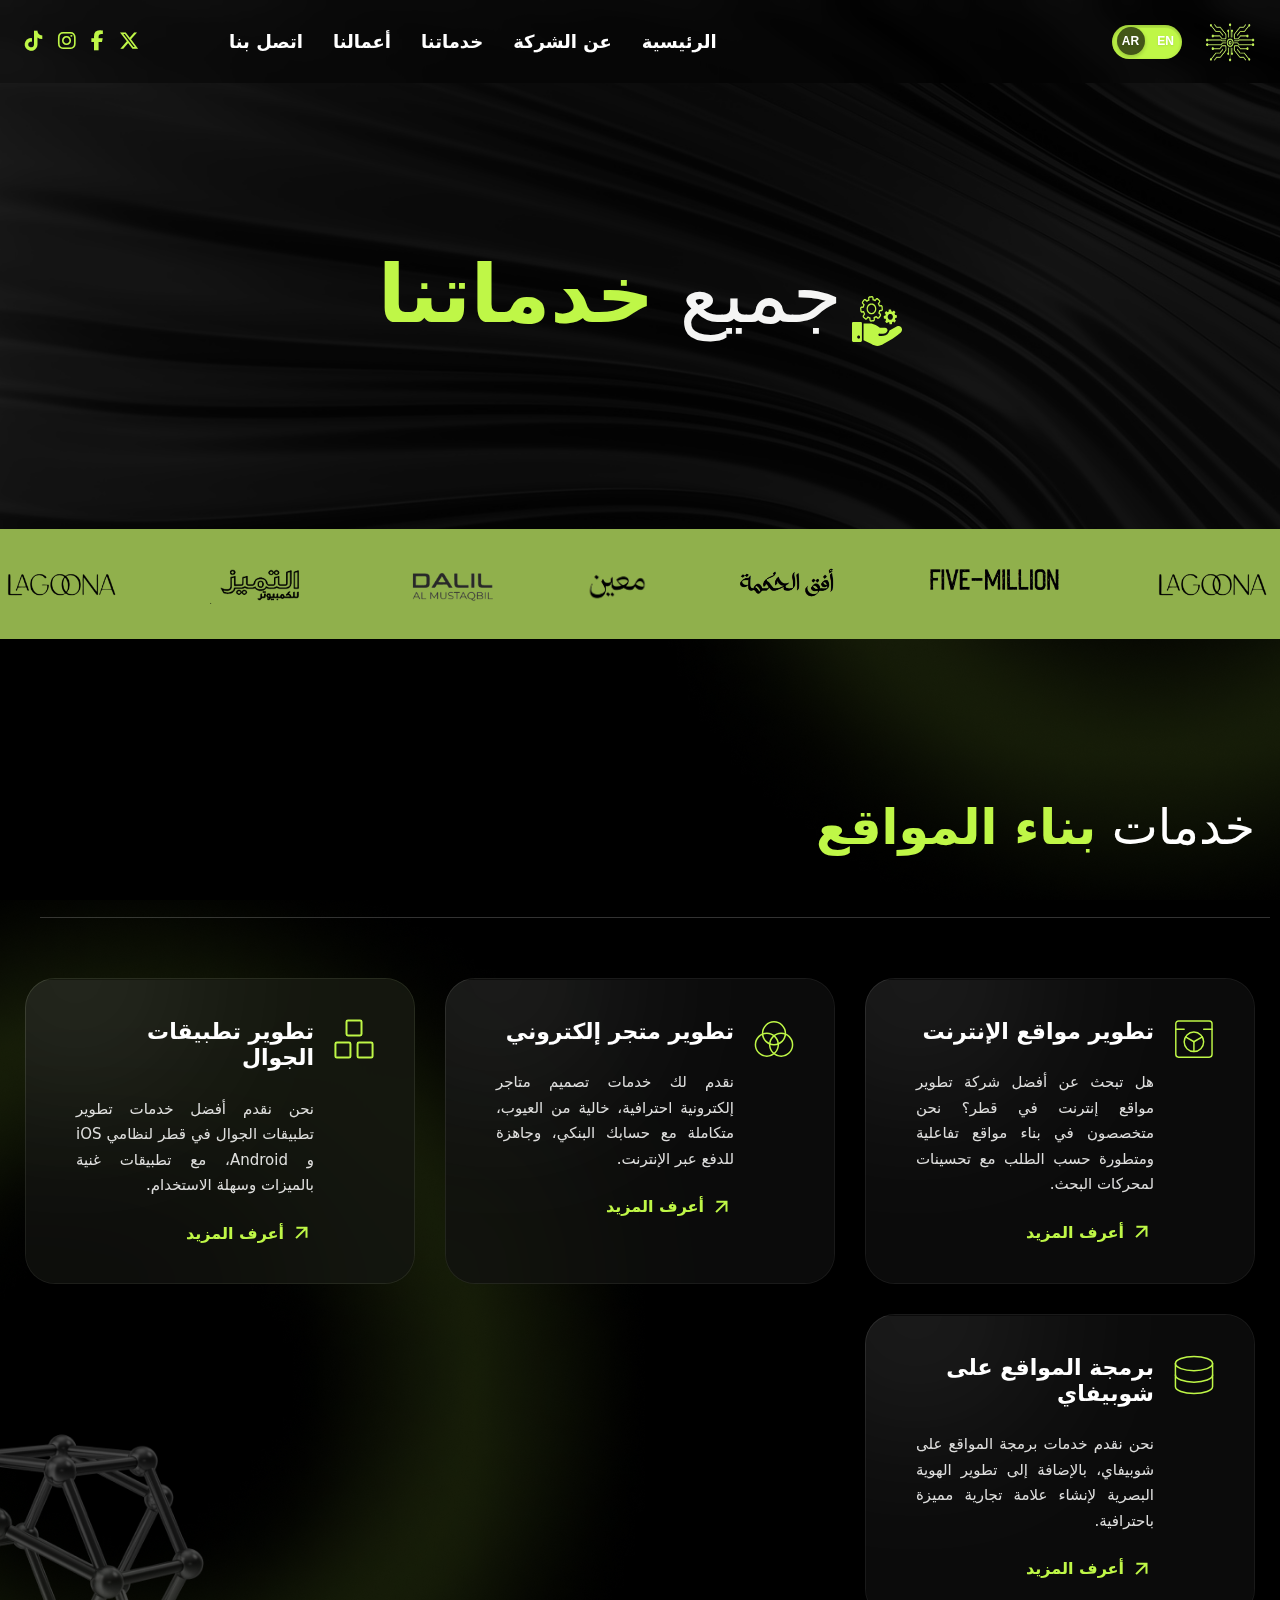
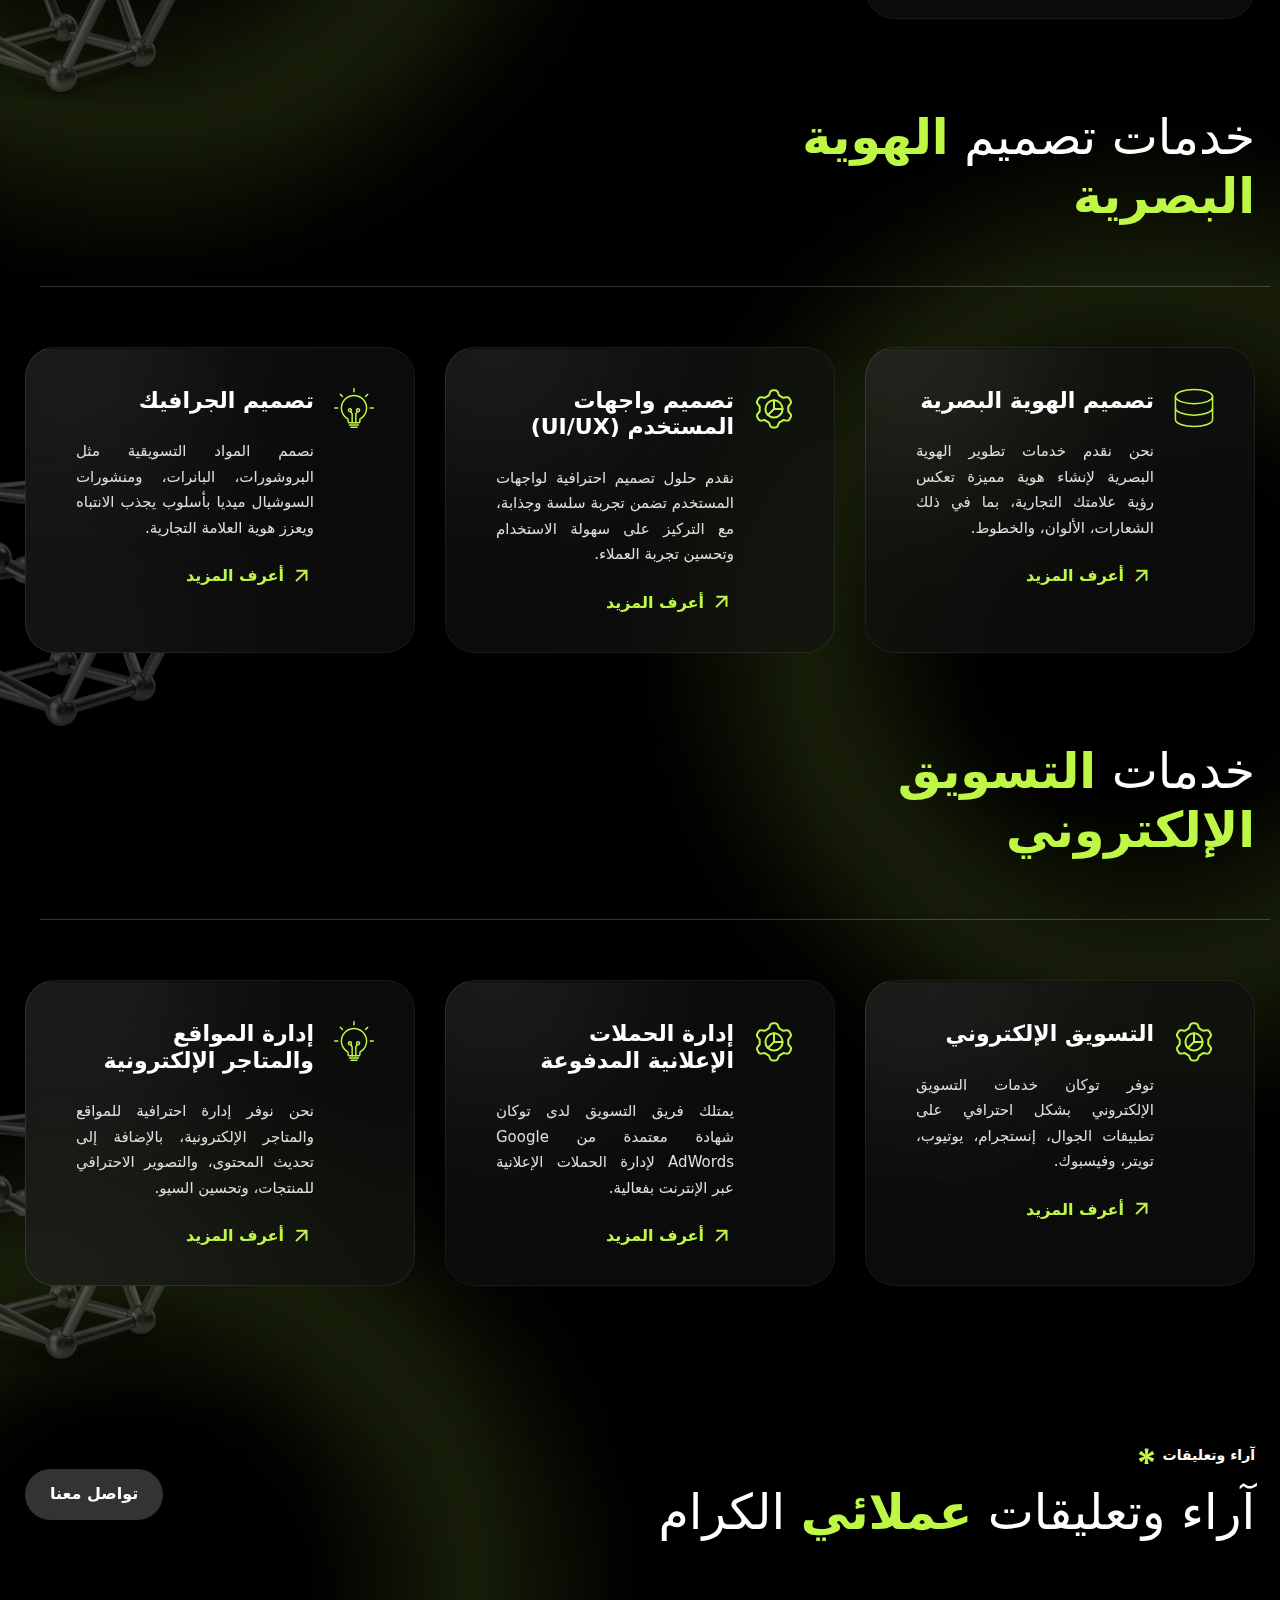
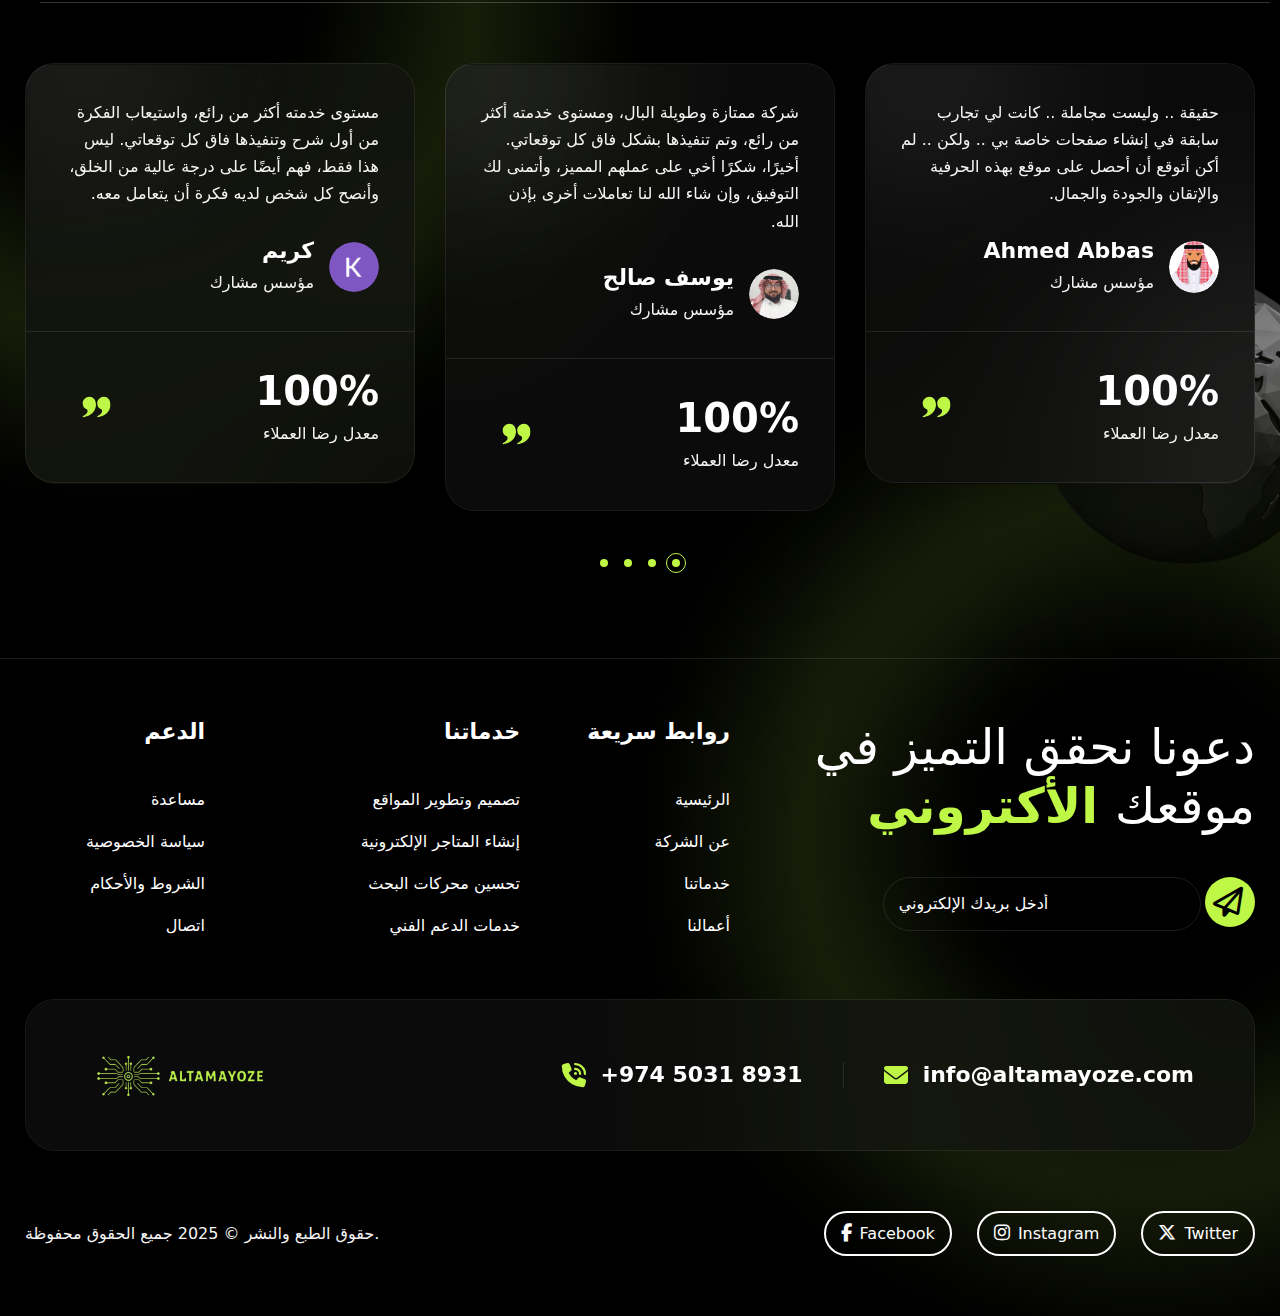
<file: services.html>
<!DOCTYPE html>
<html lang="ar" dir="rtl">
<head>
	<!-- Meta -->
	<meta charset="UTF-8">
	<meta http-equiv="X-UA-Compatible" content="IE=edge">
	<meta name="viewport" content="width=device-width, initial-scale=1.0, maximum-scale=1">
	<meta name="description" content="">
	<meta name="keywords" content="">
	<!-- Page Title -->
    <title> التميز | تصميم المواقع وخدمات الويب </title>
	<!-- Favicon Icon -->
	<link rel="shortcut icon" type="image/x-icon" href="images/loder.png">
	<!-- Google Fonts Css-->
    <link rel="preconnect" href="https://fonts.googleapis.com">
    <link rel="preconnect" href="https://fonts.gstatic.com" crossorigin>
    <link href="https://fonts.googleapis.com/css2?family=IBM+Plex+Sans+Arabic:wght@100;200;300;400;500;600;700&display=swap" rel="stylesheet">
    <!-- Bootstrap Css -->
	<link href="css/bootstrap.min.css" rel="stylesheet" media="screen">
	<!-- SlickNav Css -->
	<link href="css/slicknav.min.css" rel="stylesheet">
	<!-- Swiper Css -->
	<link rel="stylesheet" href="css/swiper-bundle.min.css">
	<!-- Font Awesome Icon Css-->
    <link rel="stylesheet" href="https://cdnjs.cloudflare.com/ajax/libs/font-awesome/6.7.2/css/all.min.css" integrity="sha512-Evv84Mr4kqVGRNSgIGL/F/aIDqQb7xQ2vcrdIwxfjThSH8CSR7PBEakCr51Ck+w+/U6swU2Im1vVX0SVk9ABhg==" crossorigin="anonymous" referrerpolicy="no-referrer" />
	<!-- Animated Css -->
	<link href="css/animate.css" rel="stylesheet">
    <!-- Magnific Popup Core Css File -->
	<link rel="stylesheet" href="css/magnific-popup.css">
	<!-- Mouse Cursor Css File -->
	<link rel="stylesheet" href="css/mousecursor.css">
	<!-- Main Custom Css -->
	<link href="css/custom.css" rel="stylesheet" media="screen">
</head>
<body>

    <!-- Preloader Start -->
	<div class="preloader">
		<div class="loading-container">
			<div class="loading"></div>
			<div id="loading-icon"><img src="images/loder.png" alt=""></div>
		</div>
	</div>
	<!-- Preloader End -->

    <!-- Header Start -->
	<header class="main-header">
		<div class="header-sticky">
			<nav class="navbar navbar-expand-lg">
				<div class="container">
					<!-- Logo Start -->
                    <a class="navbar-brand" href="index.html">
                        <img src="images/loder.png" width="50" height="40" alt="Logo">
                        <div class="switch">
                            <input id="language-toggle" class="check-toggle check-toggle-round-flat" type="checkbox">
                            <label for="language-toggle"></label>
                            <span class="on">ar</span>
                            <span class="off">en</span>
                          </div>
                    </a>
					<!-- Logo End -->

					<!-- Main Menu Start -->
					<div class="collapse navbar-collapse main-menu">
                        <div class="nav-menu-wrapper">
                            <ul class="navbar-nav mr-auto" id="menu">
                                <li class="nav-item submenu"><a class="nav-link" href="index.html">الرئيسية</a> </li>                                
                                <li class="nav-item"><a class="nav-link" href="index.html#about-us">عن الشركة</a></li>
                                <li class="nav-item"><a class="nav-link" href="#">خدماتنا</a></li>
                                <li class="nav-item submenu"><a class="nav-link" href="porfile.html">اعمالنا</a></li>
                                <li class="nav-item"><a class="nav-link" href="contact.html">اتصل بنا</a></li>                             
                            </ul>
                        </div>

                        <!-- Header Social Box Start -->
                        <div class="header-social-box d-inline-flex">
                            <!-- Header Social Links Start -->
                            <div class="header-social-links">
                                <ul>
                                    <li><a href="https://x.com/only_altamayoze?t=QGtnALvl0Q8vYgqlLMHTZg" target="_blank"><i class="fa-brands fa-x-twitter"></i></a></li>
                                    <li><a href="#"><i class="fa-brands fa-facebook-f"></i></a></li>
                                    <li><a href="https://www.instagram.com/only_altamayoze" target="_blank"><i class="fa-brands fa-instagram"></i></a></li>
                                    <li><a href="https://www.tiktok.com/@eltamayoze?_t=ZS-8v5nywgXfdP&_r=1" target="_blank"><i class="fa-brands fa-tiktok"></i></a></li>
                                </ul>
                            </div>
                            <!-- Header Social Links End -->
                        </div>     
                        <!-- Header Social Box End -->                   
					</div>
					<!-- Main Menu End -->
					<div class="navbar-toggle"></div>
				</div>
			</nav>
			<div class="responsive-menu"></div>
		</div>
	</header>
	<!-- Header End -->

    <!-- Page Header Start -->
    <div class="page-header parallaxie">
        <div class="container">
            <div class="row align-items-center">
                <div class="col-lg-12">
                    <!-- Page Header Box Start -->
                    <div class="page-header-box">
                        <img src="images/services-icon (2).svg" alt="">
                        <h1 class="text-anime-style-2" > جميع <span>خدماتنا</span></h1>

                    </div>
                    <!-- Page Header Box End -->
                </div>
            </div>
        </div>
    </div>
    <!-- Page Header End -->

    <!-- Scrolling Ticker Section Start -->
    <div class="our-scrolling-ticker">
        <div class="scrolling-ticker-box">
            <div class="scrolling-content">
                <span><img src="images/client-logo-1.png" alt=""></span>
                <span><img src="images/client-logo-2.png" alt=""></span>
                <span><img src="images/client-logo-3.png" alt=""></span>
                <span><img src="images/client-logo-4.png" alt=""></span>
                <span><img src="images/client-logo-5.png" alt=""></span>
                <span><img src="images/client-logo-6.png" alt=""></span>
                <span><img src="images/client-logo-1.png" alt=""></span>
                <span><img src="images/client-logo-2.png" alt=""></span>
                <span><img src="images/client-logo-3.png" alt=""></span>
                <span><img src="images/client-logo-4.png" alt=""></span>
                <span><img src="images/client-logo-5.png" alt=""></span>
                <span><img src="images/client-logo-6.png" alt=""></span>

            </div>

            <div class="scrolling-content">
                <span><img src="images/client-logo-1.png" alt=""></span>
                <span><img src="images/client-logo-2.png" alt=""></span>
                <span><img src="images/client-logo-3.png" alt=""></span>
                <span><img src="images/client-logo-4.png" alt=""></span>
                <span><img src="images/client-logo-5.png" alt=""></span>
                <span><img src="images/client-logo-6.png" alt=""></span>
                <span><img src="images/client-logo-1.png" alt=""></span>
                <span><img src="images/client-logo-2.png" alt=""></span>
                <span><img src="images/client-logo-3.png" alt=""></span>
                <span><img src="images/client-logo-4.png" alt=""></span>
                <span><img src="images/client-logo-5.png" alt=""></span>
                <span><img src="images/client-logo-6.png" alt=""></span>
            </div>
        </div>
    </div>
    <!-- Scrolling Ticker Section End -->

    <!-- Page Services Start -->
    <div class="page-services one">
        <div class="container">
            <div class="row section-row align-items-center">
                <div class="col-lg-8">
                    <!-- Section Title Start -->
                    <div class="section-title">
                        <h2 class="text-anime-style-2" data-cursor="-opaque"> خدمات<span> بناء المواقع</span></h2>
                    </div>
                    <!-- Section Title End -->
                </div>
            </div>

            <div class="row">
                <div class="col-lg-4 col-md-6">
                    <!-- Service Item Start -->
                    <div class="service-item wow fadeInUp">
                        <div class="icon-box">
                            <img src="images/icon-service-1.svg" alt="">
                        </div>
                        <div class="service-item-content">
                            <h3> تطوير مواقع الإنترنت  </h3>
                            <p>هل تبحث عن أفضل شركة تطوير مواقع إنترنت في قطر لتطوير موقعك الجديد؟ نحن متخصصون في برمجة مواقع تفاعلية ومتطورة حسب الطلب من البداية، مع تحسينات لمحركات البحث (SEO).</p>                            <a href="https://wa.me//97450318931" target="_blank" class="readmore-btn">تواصل لعمل مماثل</a>
                        </div>
                    </div>
                    <!-- Service Item End -->
                </div>

                <div class="col-lg-4 col-md-6">
                    <!-- Service Item Start -->
                    <div class="service-item wow fadeInUp" data-wow-delay="0.2s">
                        <div class="icon-box">
                            <img src="images/icon-service-2.svg" alt="">
                        </div>
                        <div class="service-item-content">
                            <h3>تطوير متجر الكتروني اونلاين</h3>
                            <p>نقدم لك خدمات تصميم متاجر الكترونية احترافية خالية من العيوب وموثوقة ومتكاملة مع حسابك البنكي، وجاهزة للدفع اونلاين لتبدأ فورا في بيع منتجاتك وخدماتك علي الانترنت.</p>
                            <a href="https://wa.me//97450318931" target="_blank" class="readmore-btn">تواصل لعمل مماثل</a>
                        </div>
                    </div>
                    <!-- Service Item End -->
                </div>

                <div class="col-lg-4 col-md-6">
                    <!-- Service Item Start -->
                    <div class="service-item wow fadeInUp" data-wow-delay="0.4s">
                        <div class="icon-box">
                            <img src="images/icon-service-3.svg" alt="">
                        </div>
                        <div class="service-item-content">
                            <h3>خدمات تطوير تطبيقات الجوال</h3>
                            <p>نقدم أفضل خدمات تطوير تطبيقات الجوال في قطر. تطوير تطبيقات iOS و Android عالمية المستوى. بناء تطبيقات مخصصة غنية بالميزات وسهلة الاستخدام وبتكلفة مناسبة للأعمال.</p>
                            <a href="https://wa.me//97450318931" target="_blank" class="readmore-btn">تواصل لعمل مماثل</a>
                        </div>
                    </div>
                    <!-- Service Item End -->
                </div>

                <div class="col-lg-4 col-md-6">
                    <!-- Service Item Start -->
                    <div class="service-item wow fadeInUp" data-wow-delay="0.6s">
                        <div class="icon-box">
                            <img src="images/icon-service-4.svg" alt="">
                        </div>
                        <div class="service-item-content">
                            <h3>  برمجة المواقع على شوبيفاي
                            </h3>
                            <p>نحن نقدم خدمات برمجة المواقع على شوبيفاي، بالإضافة إلى تطوير الهوية البصرية لإنشاء علامة تجارية مميزة باحترافية.</p>   
                            <a href="https://wa.me//97450318931" target="_blank" class="readmore-btn">تواصل لعمل مماثل</a>
                        </div>
                    </div>
                    <!-- Service Item End -->
                </div>

            </div>
        </div>
    </div>

    <div class="page-services two">
        <div class="container">
            <div class="row section-row align-items-center">
                <div class="col-lg-8">
                    <!-- Section Title Start -->
                    <div class="section-title">
                        <h2 class="text-anime-style-2" data-cursor="-opaque"> خدمات تصميم<span>  الهوية البصرية </span></h2>
                    </div>
                    <!-- Section Title End -->
                </div>
            </div>

            <div class="row">
                <div class="col-lg-4 col-md-6">
                    <div class="service-item wow fadeInUp" data-wow-delay="0.6s">
                        <div class="icon-box">
                            <img src="images/icon-service-4.svg" alt="">
                        </div>
                        <div class="service-item-content">
                            <h3> تصميم الهوية البصرية
                            </h3>
                            <p>نحن نقدم خدمات تطوير الهوية البصرية لإنشاء هوية مميزة تعكس رؤية علامتك التجارية، بما في ذلك الشعارات، الألوان، والخطوط بأسلوب احترافي وجذاب.</p>
                            <a href="https://wa.me//97450318931" target="_blank" class="readmore-btn">تواصل لعمل مماثل</a>
                        </div>
                    </div>
                </div> 

                <div class="col-lg-4 col-md-6">
                    <div class="service-item wow fadeInUp" data-wow-delay="0.6s">
                        <div class="icon-box">
                            <img src="images/icon-service-5.svg" alt="">
                        </div>
                        <div class="service-item-content">
                            <h3>تصميم واجهات المستخدم (UI/UX)</h3>
                            <p>نقدم حلول تصميم احترافية لواجهات المستخدم تضمن تجربة سلسة وجذابة، مع التركيز على سهولة الاستخدام وتحسين تجربة العملاء.</p>
                            <a href="https://wa.me//97450318931" target="_blank" class="readmore-btn">تواصل لعمل مماثل</a>
                        </div>
                    </div>
                </div>
                
                <div class="col-lg-4 col-md-6">
                    <div class="service-item wow fadeInUp" data-wow-delay="0.6s">
                        <div class="icon-box">
                            <img src="images/icon-service-6.svg" alt="">
                        </div>
                        <div class="service-item-content">
                            <h3>تصميم الجرافيك</h3>
                            <p>نقدم أبدع في تصميم المواد التسويقية مثل البروشورات، البانرات، ومنشورات السوشيال ميديا بأسلوب يجذب الانتباه ويعزز هوية العلامة التجارية .</p>
                            <a href="https://wa.me//97450318931" target="_blank" class="readmore-btn">تواصل لعمل مماثل</a>
                        </div>
                    </div>
                </div>
                
            </div>
        </div>
    </div>

    <div class="page-services three">
        <div class="container">
            <div class="row section-row align-items-center">
                <div class="col-lg-8">
                    <!-- Section Title Start -->
                    <div class="section-title">
                        <h2 class="text-anime-style-2" data-cursor="-opaque"> خدمات <span>  التسويق الالكترونى </span></h2>
                    </div>
                    <!-- Section Title End -->
                </div>
            </div>

            <div class="row">            

                <div class="col-lg-4 col-md-6">
                    <div class="service-item wow fadeInUp" data-wow-delay="0.8s">
                        <div class="icon-box">
                            <img src="images/icon-service-5.svg" alt="">
                        </div>
                        <div class="service-item-content">
                            <h3>التسويق الالكترونى
                            </h3>
                            <p>تقدم توكان التسويق الالكتروني شامل باحترافيه سواء عن تطبيقات الجوال او الحسابات الالكترونية على الانستقرام  ، اليوتيوب ، تويتر و ايضا الفيس بوك</p>
                            <a href="https://wa.me//97450318931" target="_blank" class="readmore-btn">تواصل لعمل مماثل</a>
                        </div>
                    </div>
                </div>


                <div class="col-lg-4 col-md-6">
                    <div class="service-item wow fadeInUp" data-wow-delay="0.8s">
                        <div class="icon-box">
                            <img src="images/icon-service-5.svg" alt="">
                        </div>
                        <div class="service-item-content">
                            <h3>ادارة الحملات الاعلانية المدفوعة
                            </h3>
                            <p>تمتلك التميز أفضل فريق في التسويق عبر الانترنت .
                                حيث يحمل فريق التسويق لدى توكان شهادة معتمدة من جوجل Google Adword Cetified لادارة الحملات الاعلانية .</p>
                            <a href="https://wa.me//97450318931" target="_blank" class="readmore-btn">تواصل لعمل مماثل</a>
                        </div>
                    </div>
                </div>

                <div class="col-lg-4 col-md-6">
                    <div class="service-item wow fadeInUp" data-wow-delay="1s">
                        <div class="icon-box">
                            <img src="images/icon-service-6.svg" alt="">
                        </div>
                        <div class="service-item-content">
                            <h3>ادارة المواقع والمتاجر الالكترونيه
                            </h3>
                            <p> تقدم التميز خدمة ادارة المواقع والمتاجر الالكترونية واضافة المحتوى الالكتروني باحترافية تامة .
                                وكذلك تصاميم مناسبة مع خدمة التصوير للمنتجات وتهيئة المحتوى الخاص بك ليتناسب مع محركات البحث SEO .</p>
                            <a href="https://wa.me//97450318931" target="_blank" class="readmore-btn">تواصل لعمل مماثل</a>
                        </div>
                    </div>
                </div>
            </div>
        </div>
    </div>
    <!-- Page Services End -->

    <!-- Our Testimonial Section Start -->

    <div class="our-testimonial">
        <div class="container">
            <div class="row section-row align-items-center">
                <div class="col-lg-8">
                    <!-- Section Title Start -->
                    <div class="section-title testimonial">
                        <h3 class="wow fadeInUp ">آراء وتعليقات</h3>
                        <h2 class="text-anime-style-2" data-cursor="-opaque">آراء وتعليقات <span>عملائي</span> الكرام
                        </h2>
                    </div>
                    <!-- Section Title End -->
                </div>

                <div class="col-lg-4">
                    <!-- Section Button Start -->
                    <div class="section-btn testimonial wow fadeInUp" data-wow-delay="0.2s">
                        <a href="#" class="btn-default">تواصل معنا</a>
                    </div>
                    <!-- Section Button End -->
                </div>
            </div>

            <div class="row">
                <div class="col-lg-12">
                    <!-- Testimonial Slider Start -->
                    <div class="testimonial-slider">
                        <div class="swiper">
                            <div class="swiper-wrapper" data-cursor-text="Drag">
                                <!-- Testimonial Slide Start -->
                                <div class="swiper-slide">
                                    <div class="testimonial-item">
                                        <div class="testimonial-header">
                                            <div class="testimonial-content">
                                                <p>"حقيقة .. وليست مجاملة .. كانت لي تجارب سابقة في إنشاء صفحات خاصة بي
                                                    .. ولكن .. لم أكن أتوقع أن أحصل على موقع بهذه الحرفية والإتقان
                                                    والجودة والجمال."</p>
                                            </div>
                                            <div class="testimonial-author">
                                                <div class="author-image">
                                                    <figure class="image-anime">
                                                        <img src="images/author-1.avif" alt="">
                                                    </figure>
                                                </div>
                                                <div class="author-content">
                                                    <h3>Ahmed Abbas</h3>
                                                    <p>Co Founder</p>
                                                </div>
                                            </div>
                                        </div>

                                        <div class="testimonial-body">
                                            <div class="testimonial-counter">
                                                <h2><span class="counter">100</span>%</h2>
                                                <p>معدل رضا العملاء</p>
                                            </div>
                                            <div class="testimonial-quote">
                                                <img src="images/testimonial-quote.svg" alt="">
                                            </div>
                                        </div>
                                    </div>
                                </div>
                                <!-- Testimonial Slide End -->

                                <!-- Testimonial Slide Start -->
                                <div class="swiper-slide">
                                    <div class="testimonial-item">
                                        <div class="testimonial-header">
                                            <div class="testimonial-content">
                                                <p>"شركة ممتازة وطويلة البال، ومستوى خدمته أكثر من رائع، وتم تنفيذها
                                                    بشكل فاق كل توقعاتي. أخيرًا، شكرًا أخي على عملهم المميز، وأتمنى لك
                                                    التوفيق، وإن شاء الله لنا تعاملات أخرى بإذن الله."</p>
                                            </div>
                                            <div class="testimonial-author">
                                                <div class="author-image">
                                                    <figure class="image-anime">
                                                        <img src="images/author-5.png" alt="">
                                                    </figure>
                                                </div>
                                                <div class="author-content">
                                                    <h3>yousef salech</h3>
                                                    <p>Co Founder</p>
                                                </div>
                                            </div>
                                        </div>

                                        <div class="testimonial-body">
                                            <div class="testimonial-counter">
                                                <h2><span class="counter">100</span>%</h2>
                                                <p>معدل رضا العملاء</p>
                                            </div>
                                            <div class="testimonial-quote">
                                                <img src="images/testimonial-quote.svg" alt="">
                                            </div>
                                        </div>
                                    </div>
                                </div>
                                <!-- Testimonial Slide End -->

                                <!-- Testimonial Slide Start -->
                                <div class="swiper-slide">
                                    <div class="testimonial-item">
                                        <div class="testimonial-header">
                                            <div class="testimonial-content">
                                                <p>"مستوى خدمته أكثر من رائع، واستيعاب الفكرة من أول شرح وتنفيذها فاق كل
                                                    توقعاتي. ليس هذا فقط، فهم أيضًا على درجة عالية من الخلق، وأنصح كل
                                                    شخص لديه فكرة أن يتعامل معه."</p>
                                            </div>
                                            <div class="testimonial-author">
                                                <div class="author-image">
                                                    <figure class="image-anime">
                                                        <img src="images/author-6.png" alt="">
                                                    </figure>
                                                </div>
                                                <div class="author-content">
                                                    <h3>Kaream</h3>
                                                    <p>Co Founder</p>
                                                </div>
                                            </div>
                                        </div>

                                        <div class="testimonial-body">
                                            <div class="testimonial-counter">
                                                <h2><span class="counter">100</span>%</h2>
                                                <p>معدل رضا العملاء</p>
                                            </div>
                                            <div class="testimonial-quote">
                                                <img src="images/testimonial-quote.svg" alt="">
                                            </div>
                                        </div>
                                    </div>
                                </div>
                                <!-- Testimonial Slide End -->

                                <!-- Testimonial Slide Start -->
                                <div class="swiper-slide">
                                    <div class="testimonial-item">
                                        <div class="testimonial-header">
                                            <div class="testimonial-content">
                                                <p>"حصلت على موقع احترافي ودعم فني ممتاز جدًا، وتعملي مع شركة التميز كان
                                                    رأئع. أنصح بالتعامل معهم للراغبين في تصميم وتطوير موقع بتكلفة
                                                    معقولة."</p>
                                            </div>
                                            <div class="testimonial-author">
                                                <div class="author-image">
                                                    <figure class="image-anime">
                                                        <img src="images/author-4.webp" alt="">
                                                    </figure>
                                                </div>
                                                <div class="author-content">
                                                    <h3>مريم</h3>
                                                    <p>صاحب موقع</p>
                                                </div>
                                            </div>
                                        </div>

                                        <div class="testimonial-body">
                                            <div class="testimonial-counter">
                                                <h2><span class="counter">100</span>%</h2>
                                                <p>معدل رضا العملاء</p>
                                            </div>
                                            <div class="testimonial-quote">
                                                <img src="images/testimonial-quote.svg" alt="">
                                            </div>
                                        </div>
                                    </div>
                                </div>
                                <!-- Testimonial Slide End -->
                            </div>
                            <div class="testimonial-pagination"></div>
                        </div>
                    </div>
                    <!-- Testimonial Slider End -->
                </div>
            </div>
        </div>
    </div>
    <!-- Footer Start -->
    <footer class="main-footer">
		<div class="footer-main">
			<div class="container">
				<div class="row">
					<div class="col-lg-5 col-md-12">
						<!-- Footer Newsletter Box Start -->
                        <div class="footer-newsletter-box">
                            <!-- Footer Newsletter Title Start -->
                            <div class="section-title footer-newsletter-title">
                                <h2> دعونا نحقق التميز في موقعك
                                    <span> الأكتروني</span></h2>
                            </div>
                            <!-- Footer Newsletter Title End -->

                            <!-- Newsletter Form start -->
                            <div class="newsletter-form">
                                <form id="newsletterForm" action="#" method="POST">
                                    <div class="form-group">
                                        <input type="email" name="email" class="form-control" id="mail" placeholder="Enter Your Email" required="">
                                        <button type="submit" class="newsletter-btn"><i class="fa-regular fa-paper-plane"></i></button>
                                    </div>
                                </form>
                            </div>
                            <!-- Newsletter Form end -->
                        </div>
                        <!-- Footer Newsletter Box End -->
					</div>

                    <div class="col-lg-2 col-md-4">
                        <!-- Footer Links start -->
						<div class="footer-links two">
                            <h3>روابط سريعة</h3>
                            <ul>
                                <li><a href="index.html">الرئيسية</a></li>
                                <li><a href="index.html#about-us">عن الشركة</a></li>
                                <li><a href="#">خدماتنا</a></li>
                                <li><a href="porfile.html">اعمالنا</a></li>
                            </ul>
                        </div>
                        <!-- Footer Links end -->	
                    </div>

                    <div class="col-lg-3 col-md-4">
                        <!-- Footer Links start -->
						<div class="footer-links three">
                            <h3>خدماتنا</h3>
                            <ul>
                                <li><a href="#">تصميم وتطوير المواقع</a></li>
                                <li><a href="#">إنشاء المتاجر الإلكترونية</a></li>
                                <li><a href="#">تحسين محركات البحث </a></li>
                                <li><a href="#">خدمات الدعم الفني</a></li>
                            </ul>
                        </div>
                        <!-- Footer Links end -->
                    </div>

					<div class="col-lg-2 col-md-4">
                        <!-- Footer Contact Details Start -->
                        <div class="footer-links four">
                            <h3>الدعم</h3>
                            <ul>
                                <li><a href="#">مساعدة</a></li>
                                <li><a href="#">سياسة الخصوصية</a></li>
                                <li><a href="#">الشروط والأحكام</a></li>
                                <li><a href="contact.html">أتصال</a></li>
                            </ul>
                        </div>
                        <!-- Footer Contact Details End -->
					</div>

                    <div class="col-lg-12">
                        <!-- About Footer Start -->
                        <div class="footer-cta-box">
                            <!-- Footer Logo Start -->
                            <div class="footer-logo">
                                <a href="index.html">
                                    <img src="images/footer-log.png" alt="">
                                </a>
                            </div>
                            <!-- Footer Logo End -->
                            <!-- Footer Contact Box Start -->
                            <div class="footer-contact-box">
                                <!-- Footer Contact Item Start -->
                                <div class="footer-contact-item">
                                    <div class="icon-box">
                                        <i class="fa-solid fa-phone-volume"></i>
                                    </div>
                                    <div class="footer-contact-item-content">
                                        <h3><a href="tel:+123456789">+974 5031 8931</a></h3>
                                    </div>                                    
                                </div>
                                <!-- Footer Contact Item End -->
                                <!-- Footer Contact Item Start -->
                                <div class="footer-contact-item">
                                    <div class="icon-box">
                                        <i class="fa-solid fa-envelope"></i>
                                    </div>
                                    <div class="footer-contact-item-content">
                                        <h3><a href="mailto:info@altamayoze.com">info@altamayoze.com</a></h3>
                                    </div>                                    
                                </div>
                                <!-- Footer Contact Item End -->
                            </div>
                            <!-- Footer Contact Box End -->
                        </div>
                        <!-- About Footer End -->
                    </div>
				</div>

                <!-- Footer Copyright Section Start -->
                <div class="footer-copyright">
                    <div class="row align-items-center">                       
                        <div class="col-lg-6 col-md-5">
                            <!-- Footer Copyright Start -->
                            <div class="footer-copyright-text">
                                <p>Copyright © 2025 All Rights Reserved.</p>
                            </div>
                            <!-- Footer Copyright End -->
                        </div>

                        <div class="col-lg-6 col-md-7">
                            <!-- Footer Social Links Start -->
                            <div class="footer-social-links">
                                <ul>
                                    <li><a href="#"><i class="fa-brands fa-facebook-f"></i>Facebook</a></li>
                                    <li><a href="#"><i class="fa-brands fa-instagram"></i>Instagram</a></li>
                                    <li><a href="#"><i class="fa-brands fa-x-twitter"></i>Twitter</a></li>
                                </ul>
                            </div>
                            <!-- Footer Social Links End -->
                        </div>
                    </div>
                </div>
                <!-- Footer Copyright Section End -->
			</div>
		</div>
		<!-- Footer Main End -->
    </footer>
    <!-- Footer End -->   
    <script src="js/lang-servies.js"></script>
    <script src="js/jquery-3.7.1.min.js"></script>
    <!-- Bootstrap js file -->
    <!-- <script src="js/bootstrap.min.js"></script> -->
    <!-- Validator js file -->
    <script src="js/validator.min.js"></script>
    <!-- SlickNav js file -->
    <script src="js/jquery.slicknav.js"></script>
    <!-- Swiper js file -->
    <script src="js/swiper-bundle.min.js"></script>
    <!-- Counter js file -->
    <script src="js/jquery.waypoints.min.js"></script>
    <script src="js/jquery.counterup.min.js"></script>
    <!-- Isotop js file -->
	<script src="js/isotope.min.js"></script>
    <!-- Magnific js file -->
    <script src="js/jquery.magnific-popup.min.js"></script>
    <!-- SmoothScroll -->
    <script src="js/SmoothScroll.js"></script>
    <!-- Parallax js -->
    <script src="js/parallax.js"></script>
    <!-- MagicCursor js file -->
    <script src="js/gsap.min.js"></script>
    <!-- Text Effect js file -->
    <script src="js/ScrollTrigger.min.js"></script>
    <!-- YTPlayer js File -->
    <script src="js/jquery.mb.YTPlayer.min.js"></script>
    <!-- Wow js file -->
    <script src="js/wow.min.js"></script>
    <!-- Main Custom js file -->
    <script src="js/function.js"></script>
</body>
</html>
</file>
<file: css/custom.css>
/* ----------------------------------------------------------------------------------------
* Author        : Awaiken
* Template Name : Artistic - Social Media Marketing Agency HTML Template
* File          : CSS File
* Version       : 1.0
* ---------------------------------------------------------------------------------------- */
/* INDEX
----------------------------------------------------------------------------------------
01. Global Variables
02. General css
03. Header css
04. Hero css
05. Scrolling Ticker css
06. About Us css
07. Our Services css
08. Our Brands css
09. Why Choose Us css
10. Our Feature css
11. Key Facts css
12. Our Pricing css
13. How It Work css
14. Our Testimonial css
15. Our FAQs css
16. Our Blog css
17. Footer css
18. About Us Page css
19. Services Page css
20. Service Single css
21. Blog Archive Css
22. Blog Single css
23. Projects Page css
24. Project Single css
25. Team Page css
26. Team Single css
27. Pricing Page css
28. Testimonial Page css
29. Image Gallery css
30. Video Gallery css
31. FAQs Page css
32. Contact Us Page css
33. 404 Page css
34. Responsive css
-------------------------------------------------------------------------------------- */

/************************************/
/*** 	 01. Global Variables	  ***/
/************************************/	

:root{
	--primary-color			: #FFFFFF;
	--secondary-color		: #1B1B1B;
	--text-color			: #F5F5F4;
	--accent-color			: #BFF747;
	--dark-color			: #000000;
	--divider-color			: #FFFFFF1A;
	--dark-divider-color	: #F7FBFA1A;
	--error-color			: rgb(230, 87, 87);
}

/************************************/
/*** 	   02. General css		  ***/
/************************************/

body{
	position: relative;
	font-size: 16px;
	font-weight: 400;
	line-height: 1.1em;
	color: var(--text-color);
	background: url('../images/section-bg-circle-shape.png') var(--dark-color);
	background-repeat: repeat-y;
	background-position: top 900px center;
	background-size: 100% auto;
}

p{
	line-height: 1.7em;
	margin-bottom: 1.6em;
}

h1,
h2,
h3,
h4,
h5,
h6{
	margin :0;
	font-weight: 700;
	line-height: 1.2em;
	color: var(--primary-color);
}

figure{
	margin: 0;
}

img{
	max-width: 100%;
}

a{
	text-decoration: none;
}

a:hover{
	text-decoration: none;
	outline: 0;
}

a:focus{
	text-decoration: none;
	outline: 0;
}
.whatsapp-float {
    position: fixed;
    bottom: 20px;
    right: 20px;
    width: 60px;
    height: 60px;
    background-color: #25D366;
    border-radius: 50%;
    box-shadow: 0px 4px 10px rgba(0, 0, 0, 0.2);
    display: flex;
    justify-content: center;
    align-items: center;
    transition: transform 0.3s ease-in-out;
    z-index: 1000;
}

.whatsapp-float img {
    width: 40px;
    height: 40px;
}

.whatsapp-float:hover {
    transform: scale(1.1);
}

html,
body{
	width: 100%;
	overflow-x: clip;
	text-align: right;
}
html[dir="ltr"] {
    text-align: left !important;
}
html[dir="ltr"] .section-title h1, 
html[dir="ltr"] .fadeInUp, 
html[dir="ltr"] .section-title h2, 
html[dir="ltr"] .section-title, 
html[dir="ltr"] .footer-links ul li, 
html[dir="ltr"] .footer-links h3, 
html[dir="ltr"] .section-row .section-title, 
html[dir="ltr"] .section-title p {
	text-align: left;
}
html[dir="ltr"] .about-us-body p{
	direction: ltr;
}
html[dir="ltr"] .pricing-header h2 {
	font-size: 43px;
}
html[dir="ltr"] .page-header-box img {
    margin-top: -23px;
}
html[dir="ltr"] .newsletter-form .form-group{
	justify-content: flex-start;
}
html[dir="ltr"] .service-item .icon-box{
	margin-right: 20px;
	margin-left: 0px;
}
html[dir="ltr"] .page-pagination ul li a.one,
.page-pagination ul li a.two {
	rotate: 180deg;
}
html[dir="ltr"] .footer-newsletter-box{
	margin-right: 50px;
	margin-left: 0px;
}
html[dir="ltr"] .about-us-body{
	border-left: 4px solid var(--accent-color);
	border-right: 0;
}
html[dir="ltr"] .section-btn{
	text-align: right;
}

.container{
	max-width: 1300px;
	padding: 0 20px;
}

.container,
.container-fluid,
.container-lg,
.container-md,
.container-sm,
.container-xl,
.container-xxl{
    padding-right: 25px;
    padding-left: 25px;
}

.image-anime{
	position: relative;
	overflow: hidden;
}

.image-anime:after{
	content: "";
	position: absolute;
    width: 215%;
    height: 0%;
    left: 50%;
    top: 50%;
    background-color: rgba(255,255,255,.3);
    transform: translate(-50%,-50%) rotate(-45deg);
    z-index: 1;
}

.image-anime:hover:after{
    height: 250%;
    transition: all 600ms linear;
    background-color: transparent;
}

.reveal{
	position: relative;
    display: -webkit-inline-box;
    display: -ms-inline-flexbox;
    display: inline-flex;
    visibility: hidden;
    overflow: hidden;
}

.reveal img{
    height: 100%;
    width: 100%;
    -o-object-fit: cover;
    object-fit: cover;
    -webkit-transform-origin: left;
    transform-origin: left;
}

.row{
    margin-right: -15px;
    margin-left: -15px;
}
.row.plan{
	display: flex;
	 justify-content: space-between;
	align-items: flex-start;
	flex-wrap: wrap;
	gap: 20px;
}
.strikethrough-strong {
    position: relative;
    display: inline-block;
}

.strikethrough-strong::after {
    content: "";
    position: absolute;
    top: 50%;
    left: 0;
    width: 100%;
    height: 7px; /* سمك الخط */
    background-color: rgb(144, 29, 29);
    transform: rotate(-5deg); /* ميلان الخط */
}
.strikethrough-strong-money {
    position: relative;
    display: inline-block;
}

.strikethrough-strong-money::after {
    content: "";
    position: absolute;
    top: 50%;
    left: 0;
    width: 100%;
    height: 2px; /* سمك الخط */
    background-color: rgb(144, 29, 29);
    transform: rotate(-5deg); /* ميلان الخط */
}

.row > *{
	padding-right: 15px;
	padding-left: 15px;
}

.row.no-gutters{
    margin-right: 0px;
    margin-left: 0px;
}

.row.no-gutters > *{
    padding-right: 0px;
    padding-left: 0px;
}
.time span{
	color:var(--accent-color);
}

.btn-default{
	display: inline-block;
	font-size: 16px;
	font-weight: 700;
	line-height: 1.4em;
	text-transform: capitalize;
	background: transparent;
	color: var(--primary-color);
	border-radius: 100px;
	padding: 14px 25px;
	margin-right: 8x;
	border: none;
	backdrop-filter: blur(20px);
	-webkit-backdrop-filter: blur(20px);
	transition: all 0.5s ease-in-out;
	position: relative;
	z-index: 1;
}

.btn-default::after{
	content: '';
	position: absolute;
	top: 0;
	right: 0;
	bottom: 0;
	left: 0;
	background-color: var(--primary-color);
	border-radius: 100px;
	opacity: 20%;
	width: 100%;
	height: 100%;
	z-index: -1;
	transition: all 0.5s ease-out;
}

.btn-default:hover::after{
	background: #bff747b4;
	
	transition: all 0.5s ease-in-out;
	
	opacity: 100%;
}
.btn-highlighted{
	width: 100%;
    color: var(--primary-color);
    padding: 15px 30px;
	text-align: center;
	margin: 0;
}

.btn-highlighted:hover{
	background-color: var(--accent-color);
	color: var(--dark-color);
}

.btn-default.btn-highlighted::before{
	display: none;
}

.readmore-btn{
	position: relative;
    display: inline-block;
    font-size: 16px;
    font-weight: 700;
    line-height: normal;
    text-transform: capitalize;
    color: var(--accent-color);
    padding-right: 30px;
    border: none;
}

.readmore-btn:hover{
	color: var(--primary-color);
}

.readmore-btn::before{
	content: '';
    position: absolute;
    top: 50%;
    right: 0;
    background-image: url(../images/arrow-accent.svg);
    background-repeat: no-repeat;
    background-position: center center;
    background-size: cover;
    width: 25px;
    height: 25px;
	transform: translateY(-50%);
    transition: all 0.3s ease-in-out;
}

.readmore-btn:hover::before{
	filter: brightness(0) invert(1);
    transform: translateY(-50%) rotate(45deg);
}

.cb-cursor:before{
	background: var(--accent-color);
}

.preloader{
	position: fixed;
	top: 0;
	left: 0;
	right: 0;
	bottom: 0;
	z-index: 1000;
	background-color: var(--dark-color);
	display: flex;
	align-items: center;
	justify-content: center;
}

.loading-container,
.loading{
	height: 100px;
	position: relative;
	width: 100px;
	border-radius: 100%;
}

.loading-container{
	margin: 40px auto;
}

.loading{
	border: 1px solid transparent;
	border-color: transparent var(--accent-color) transparent var(--accent-color);
	animation: rotate-loading 1.5s linear 0s infinite normal;
	transform-origin: 50% 50%;
}

.loading-container:hover .loading,
.loading-container .loading{
	transition: all 0.5s ease-in-out;
}

#loading-icon{
	position: absolute;
	top: 50%;
	left: 50%;
	max-width: 66px;
	transform: translate(-50%, -50%);
}

@keyframes rotate-loading{
	0%{
		transform: rotate(0deg);
	}

	100%{
		transform: rotate(360deg);
	}
}

.section-row{
	position: relative;
	padding-bottom: 60px;
	margin-bottom: 60px;
}

.section-row::before{
    content: '';
    display: block;
    position: absolute;
    bottom: 0;
    left: 15px;
    right: 0;
	background: var(--primary-color);
	opacity: 20%;
    height: 1px;
    width: calc(100% - 30px);
}

.section-row .section-title{
	width: 100%;
	max-width: 605px;
	margin-bottom: 0;
}

.section-title{
	margin-bottom: 40px;
}

.section-title h3{
	display: inline-block;
	position: relative;
	font-size: 14px;
    font-weight: 600;
	letter-spacing: 0.1em;
    text-transform: uppercase;
    color: var(--primary-color);
	padding-left: 24px;
    margin-bottom: 20px;
}

.section-title h3::before{
	content: '';
    position: absolute;
    top: 50%;
    left: 0;
    transform: translateY(-50%);
    background: url(../images/icon-sub-heading.svg) no-repeat;
    background-position: left center;
    background-size: cover;
    width: 16px;
    height: 16px;
}

.section-title h1{
	font-size: 55px;
	font-weight: 300;
	line-height: 1.2em;
	color: var(--primary-color);
	margin-bottom: 0;
}

.section-title h2{
	font-size: 49px;
	font-weight: 300;
	line-height: 1.2em;
	color: var(--primary-color);
	margin-bottom: 0;
}

.section-title h1 span,
.section-title h2 span{
	font-weight: 700;
	color: var(--accent-color);
}

.section-title p{
	margin-top: 20px;
	margin-bottom: 0;
}

.section-content-btn .section-title-content{
	margin-bottom: 30px;
}

.section-title-content p{
	margin: 0;
}

.section-btn{
	text-align: left;
	
}

.section-content-btn .section-btn{
	text-align: left;
}

.help-block.with-errors ul{
	margin: 0;
	text-align: right;
	padding: 3px;
}

.help-block.with-errors ul li{
	color: var(--error-color);
	font-weight: 500;
	font-size: 14px;
}


/*=======> switch lang <=======*/
.switch {
	position: relative;
	
	display: inline-block;
	margin: 0 10px;
	width: 70px;
	height: 34px;
}


.switch > span {
	position: absolute;
	top: 50%;
	transform: translateY(-50%);
	pointer-events: none;
	font-weight: bold;
	font-family: 'Poppins', sans-serif;
	font-size: 12px;
	text-transform: uppercase;
	text-shadow: 0 1px 2px rgba(0, 0, 0, 0.1);
	width: 50%;
	text-align: center;
	color: white; /* لون الخط أسود */
	transition: color 0.3s ease;
}

.switch > span.on {
	left: 1px;
}

.switch > span.off {
	right: -1px;
}

.check-toggle {
	position: absolute;
	visibility: hidden;
}

.check-toggle + label {
	display: block;
	position: relative;
	width: 70px;
	height: 34px;
	background-color: var(--accent-color);
	border-radius: 50px;
	cursor: pointer;
	transition: background-color 0.4s ease, box-shadow 0.3s ease;
	box-shadow: inset 0 2px 4px rgba(0, 0, 0, 0.2);
}

.check-toggle + label:before {
	content: "";
	position: absolute;
	top: 3px;
	left: 3px;
	bottom: 3px;
	right: 3px;
	background-color: var(--accent-color);
	border-radius: 50px;
	transition: background-color 0.4s ease;
}

.check-toggle + label:after {
	content: "";
	position: absolute;
	top: 2.5px;
	left: 5px;
	width: 28px;
	height: 28px;
	background-color: #000000a6;
	border-radius: 50%;
	box-shadow: 0 2px 4px rgba(0, 0, 0, 0.2);
	transition: transform 0.4s ease;
}

.check-toggle:checked + label {
	background-color: var(--accent-color);
}

.check-toggle:checked + label:before {
	background-color: var(--accent-color);
}

.check-toggle:checked + label:after {
	transform: translateX(34px);
}

/************************************/
/**** 	   03. Header css		 ****/
/************************************/

header.main-header{
	position: absolute;
	top: 0;
	width: 100%;
	border-bottom: 1px solid var(--divider-color);
	z-index: 100;
}

header.main-header .header-sticky{
	position: relative;
	top: 0;
	z-index: 100;
}

header.main-header .header-sticky.hide{
	transform: translateY(-100%);
	transition: transform 0.3s ease-in-out;
	border-radius: 0;
}

header.main-header .header-sticky.active{
	position: fixed;
	top: 0;
	left: 0;
	right: 0;
	border-radius: 0;
    transform: translateY(0);
	background: var(--dark-color);
	border-bottom: 1px solid var(--divider-color);
	backdrop-filter: blur(30px);
	-webkit-backdrop-filter: blur(30px);
}

.navbar{
	position: fixed;
	left: 0;
	right: 0;
	top: 0;
	padding: 16px 0;
	align-items: center;
	background-color: #00000061;
	backdrop-filter: blur(10px);
    -webkit-backdrop-filter: blur(10px);
}

.navbar-brand{
	padding: 0;
	margin: 0;
	display: flex;
	justify-content: center;
	align-items: center;
	gap: 13px;
	
}

.main-menu .nav-menu-wrapper{
	flex: 1;
	text-align: left;
	margin-left: 40px;
}

.main-menu .nav-menu-wrapper > ul{
	align-items: center;
	display: inline-flex;
}

.main-menu ul li{
	margin: 0;
	position: relative;
}

.main-menu ul li.nav-item a{
	font-size: 18px;
	font-weight: 600;
	line-height: normal;
	padding: 15px !important;
	color: var(--primary-color);
	text-transform: capitalize;
	transition: all 0.3s ease-in-out;
}

.main-menu ul li a:hover,
.main-menu ul li a:focus{
	color: var(--accent-color);
}

.main-menu ul ul{
	visibility: hidden;
	opacity: 0;
	transform: scaleY(0.8);
	transform-origin: top;
	padding: 0;
	margin: 0;
	list-style: none;
	width: 230px;
	border-radius: 20px;
	position: absolute;
	left: 0;
	top: 100%;
	background: var(--accent-color);
	text-align: left;
	transition: all 0.3s ease-in-out;
}

.main-menu ul li.submenu:first-child ul{
    width: 230px;
}

.main-menu ul ul ul{
	left: 100%;
	top: 0;
	text-align: left;
}
.main-menu ul li:hover > ul{
	visibility: visible;
	opacity: 1;
	transform: scaleY(1);
    padding: 5px 0;
}

.main-menu ul li.submenu ul li.submenu > a:after{
    content: '\f105';
    float: right;
}

.main-menu ul ul li{
	margin: 0;
	padding: 0;
}

.main-menu ul ul li.nav-item a{
	color: var(--dark-color);
	padding: 6px 20px !important;
	transition: all 0.3s ease-in-out;
}

.main-menu ul li:hover > ul{
	visibility: visible;
	opacity: 1;
	transform: scaleY(1);
    padding: 5px 0;
}

.main-menu ul ul li a:hover,
.main-menu ul ul li a:focus{
	color: var(--primary-color);
	background-color: transparent;
	padding: 6px 20px 6px 23px !important;
}

.header-social-box{
	align-items: center;
}

.header-social-links{
	margin-right: 20px;
}

.header-social-links ul{
	margin: 0;
	padding: 0;
	list-style: none;
	display: flex;
	align-items: center;
}

.header-social-links ul li{
	line-height: normal;
	margin-right: 15px;
	padding: 0;
}

.header-social-links ul li a{
	color: inherit;
}
.header-social-links ul li i{
	font-size: 20px;
	color: var(--accent-color);
	transition: all 0.4s ease-in-out;
}

.header-social-links ul li:hover i{
	color: var(--primary-color);
}

.header-btn .btn-popup{
	position: relative;
	display: flex;
	flex-wrap: wrap;
	z-index: 100;
}

.header-btn .offcanvas-backdrop{
	z-index: 100;
}

.header-btn .btn-popup{
	background: var(--divider-color);
	border-radius: 50%;
	border: none;
	width: 36px;
	height: 36px;
	display: flex;
	align-items: center;
	justify-content: center;
}

.header-btn .btn-popup img{
	max-width: 14px;
}

body:has(:not(.offcanvas)){
	padding-right: initial !important;
}

body:has(.offcanvas){
	padding-right: 0 !important;
}

.header-btn .offcanvas{
	position: fixed;
	top: 0;
	bottom: 0;
	left: auto;
	right: -15px;
	background: var(--secondary-color) !important;
	border-radius: 0;
	opacity: 100%;
	width: 100% !important;
	height: 100% !important;
	max-width: 375px;
	border: none;
	padding: 150px 37px 150px 30px;
	transform: translateX(100%) !important;
	z-index: 101;
	transition: all 0.3s ease-in-out !important;
} 

.offcanvas.show:not(.hiding),
.offcanvas.showing{
    transform: translateX(0) !important;
}

.navbar-expand-lg .offcanvas .offcanvas-body{
	display: block;
}

.header-btn .offcanvas .btn-close{
	position: absolute;
	top: 30px;
	right: 37px;
	background-color: transparent;
	border: 1px solid var(--primary-color);
	border-radius: 50%;
	width: 36px;
	height: 36px;
	display: flex;
	align-items: center;
	justify-content: center;
	filter: brightness(0) invert(1);
	opacity: 100%;
	box-shadow: none;
	padding: 0;
}

.header-contact-box{
	text-align: center;
	border-bottom: 1px solid var(--divider-color);
	padding-bottom: 30px;
	margin-bottom: 30px;
}

.header-contact-box .icon-box{
	margin-bottom: 20px;
}

.header-contact-box .icon-box img{
	max-width: 40px;
}

.header-contact-box-content h3{
	font-size: 22px;
	text-transform: capitalize;
	margin-bottom: 10px;
}

.header-contact-box-content p{
	color: var(--text-color);
	margin: 0;
}

.header-social-links.sidebar-social-links{
	text-align: center;
	margin-right: 0;
}

.header-social-links.sidebar-social-links h3{
	font-size: 22px;
	text-transform: capitalize;
	margin-bottom: 20px;
}

.header-social-links.sidebar-social-links ul{
	justify-content: center;
}

.header-social-links.sidebar-social-links ul li a{
	background-color: transparent;
	border: 1px solid var(--accent-color);
	border-radius: 50%;
	width: 40px;
	height: 40px;
	display: flex;
	align-items: center;
	justify-content: center;
	transition: all 0.3s ease-in-out;
}

.header-social-links.sidebar-social-links ul li a:hover{
	border-color: var(--primary-color);
}

.responsive-menu,
.navbar-toggle{
	display: none;
}

.responsive-menu{
	top: 0;
	position: relative;
}

.slicknav_btn{
	background: var(--accent-color);
	padding: 0;
	display: flex;
	align-items: center;
	justify-content: center;
	width: 38px;
	height: 38px;
	margin: 0;
	border-radius: 8px;
}

.slicknav_icon .slicknav_icon-bar{
	display: block;
	width: 100%;
	height: 3px;
	width: 22px;
	background-color: var(--dark-color);
	border-radius: 6px;
	margin: 4px auto !important;
	transition: all 0.1s ease-in-out;
}

.slicknav_icon .slicknav_icon-bar:first-child{
	margin-top: 0 !important;
}

.slicknav_icon .slicknav_icon-bar:last-child{
	margin-bottom: 0 !important;
}

.navbar-toggle a.slicknav_btn.slicknav_open .slicknav_icon span.slicknav_icon-bar:nth-child(1){
    transform: rotate(-45deg) translate(-5px, 5px);
}

.navbar-toggle a.slicknav_btn.slicknav_open .slicknav_icon span.slicknav_icon-bar:nth-child(2){
    opacity: 0;
}

.navbar-toggle a.slicknav_btn.slicknav_open .slicknav_icon span.slicknav_icon-bar:nth-child(3){
    transform: rotate(45deg) translate(-5px, -5px);
}

.slicknav_menu{
	position: fixed;
	left: 0;
    top: 75px;
    width: 250px;
	padding: 0;
	border-radius: 10px;
	background: var(--accent-color);
}

.slicknav_menu ul{
	margin: 5px 0;
}

.slicknav_menu ul ul{
	margin: 0;
}

.slicknav_nav .slicknav_row,
.slicknav_nav li a{
	position: relative;
	font-size: 16px;
	font-weight: 600;
	text-transform: capitalize;
	padding: 8px 20px;
	color: var(--dark-color);
	line-height: normal;
	margin: 0;
	border-radius: 0 !important;
	transition: all 0.3s ease-in-out;
}

.slicknav_nav a:hover,
.slicknav_nav a:focus,
.slicknav_nav .slicknav_row:hover{
	background-color: transparent;
	color: var(--primary-color);
}

.slicknav_menu ul ul li a{
    padding: 8px 20px 8px 30px;
}

.slicknav_arrow{
	font-size: 0 !important;
}

.slicknav_arrow:after{
	content: '\f107';
	font-family: 'FontAwesome';
	font-weight: 900;
	font-size: 12px;
	margin-left: 8px;
	color: var(--dark-color);
	position: absolute;
	right: 15px;
    top: 50%;
	transform: translateY(-50%);
	transition: all 0.3s ease-out;
}

.slicknav_open > a .slicknav_arrow:after{
    transform: translateY(-50%) rotate(-180deg);
	color: var(--primary-color);
}

/************************************/
/***        04. Hero css	      ***/
/************************************/

.hero{
	position: relative;
	padding: 100px 0 90px;
}
.hero::before{
	content: '';
	position: absolute;
	top: 0;
	left: 0;
	right: 0;
	bottom: 0;
	background: var(--dark-color);
    opacity: 88%;
	height: 100%;
	width: 100%;
	z-index: 1;
}

.hero .hero-bg-video{
	position: absolute;
	top: 0;
	right: 0;
	left: 0;
	bottom: 0;
	width: 100%;
	height: 100%;
}

.hero .hero-bg-video video{
	width: 100%;
	height: 100%;
	object-fit: cover;
}

.about-us-box::before {
    content: '';
    display: block;
    position: absolute;
    bottom: -30px;
    left: 15px;
    right: 0;
    background: var(--primary-color);
    opacity: 20%;
    height: 1px;
    width: calc(100% - 30px);
}
.hero.bg-image{
	background: url('../images/hero-bg.jpg') no-repeat;
	background-position: center center;
	background-size: cover;
	padding: 272px 0 170px;
}

.hero.bg-image::before{
    opacity: 60%;
}

.hero.bg-image.hero-slider-layout{
	background: none;
	padding: 0;
}

.hero.hero-slider-layout .hero-slide{
	position: relative;
	background: url('../images/hero-bg.jpg');
	background-repeat: no-repeat;
	background-position: center center;
	background-size: cover;
    padding: 272px 0 170px;
}

.hero.hero-slider-layout .hero-slide.slide-2{
	background: url('../images/hero-bg-2.jpg');
	background-repeat: no-repeat;
	background-position: center center;
	background-size: cover;
}

.hero.hero-slider-layout .hero-slide::before{
	content: '';
	display: block;
	position: absolute;
	top: 0;
	bottom: 0;
	left: 0;
	right: 0;
	background: var(--dark-color);
    opacity: 60%;
	width: 100%;
	height: 100%;
	z-index: 1;
}

.hero.hero-slider-layout .hero-slide .hero-slider-image{
	position: absolute;
	top: 0;
	right: 0;
	left: 0;
	bottom: 0;
}

.hero.hero-slider-layout .hero-slide .hero-slider-image img{
	width: 100%;
	height: 100%;
	object-fit: cover;
}

.hero.hero-slider-layout .hero-pagination{
	position: absolute;
    bottom: 30px;
	text-align: center;
	z-index: 2;
}

.hero.hero-slider-layout .hero-pagination .swiper-pagination-bullet{
    width: 12px;
    height: 12px;
    background: var(--primary-color);
    opacity: 1;
    transition: all 0.3s ease-in-out;
    margin: 0 5px;
}

.hero.hero-slider-layout .hero-pagination .swiper-pagination-bullet-active{
    background-color: var(--accent-color);
}

.hero-content{
	position: relative;
	z-index: 2;
}

.hero.bg-image .hero-content{
	width: 100%;
	max-width: 620px;
	text-align: center;
	margin: 0 auto;
}

.hero-content .section-title p{
	font-size: 20px;
}

.hero-images{
    position: relative;
    text-align: end;
	padding-left: 50px;
    z-index: 2;
}

.hero-images::before{
	content: '';
    position: absolute;
    bottom: 202px;
    left: 28px;
    background: url(../images/arrow-hero-client-box.svg);
    background-repeat: no-repeat;
    background-position: left bottom;
    background-size: cover;
    width: 144px;
    height: 65px;
    z-index: 1;
    rotate: -21deg;
}
.hero-image{
    position: relative;
	padding-right: 30px;
}

.hero-image figure img{
	width: 100%;
	aspect-ratio: 1 / 1.1;
	object-fit: contain;
}

.icon-hero-img-1{
    position: absolute;
	top: 155px;
    left: 40px;
}

.icon-hero-img-2{
    position: absolute;
    bottom: 12px;
    right: 31px;
}

.icon-hero-img-1,
.icon-hero-img-2{
	animation: iconheroimg 3s infinite alternate;
}

@keyframes iconheroimg{
    0%{
        transform: translateX(0)
    }

    100%{
        transform: translateY(-50px)
    }
}

.icon-hero-img-2 figure,
.icon-hero-img-1 figure{
	position: relative;
    background-color: var(--accent-color);
    border-radius: 50%;
    width: 82px;
    height: 82px;
    display: flex;
    align-items: center;
    justify-content: center;
}

.icon-hero-img-2 figure::before,
.icon-hero-img-1 figure::before{
    content: '';
    display: block;
    position: absolute;
    top: 0;
    left: 0;
    right: 0;
    bottom: 0;
    background: var(--primary-color);
    border-radius: 50%;
    width: 100%;
    height: 100%;
    transform: scale(0);
    transition: all 0.4s ease-in-out;
    z-index: 0;
}

.icon-hero-img-2 figure:hover::before,
.icon-hero-img-1 figure:hover::before{
	transform: scale(1);
}

.icon-hero-img-2 figure img,
.icon-hero-img-1 figure img{
	position: relative;
    max-width: 41px;
	aspect-ratio: auto;
	z-index: 1;
}

.satisficed-client-box{
	position: absolute;
	direction: ltr;
	bottom: 50px;
	left: 100px;
	border-radius: 10px;
	backdrop-filter: blur(100px);
	-webkit-backdrop-filter: blur(100px);
	display: inline-flex;
	padding: 13px 20px;
	overflow: hidden;
	animation: satisficedbox 3.5s infinite alternate;
	z-index: 2;
}

@keyframes satisficedbox{
    0%{
        transform: translateX(0)
    }

    100%{
        transform: translateX(-100px)
    }
}

.satisficed-client-box::before{
	content: '';
    position: absolute;
    top: 0;
    right: 0;
    bottom: 0;
    left: 0;
    background-color: var(--primary-color);
    opacity: 20%;
    width: 100%;
    height: 100%;
}

.satisficed-client-box::after{
	content: '';
    position: absolute;
    top: 0;
    left: auto;
    right: 0;
    bottom: 0;
    background: var(--primary-color);
    height: 100%;
    width: 0;
	transition: all 0.4s ease-in-out;
}

.satisficed-client-box:hover:after{
	width: 100%;
	right: auto;
	left: 0;
}

.satisficed-client-box .icon-box{
	position: relative;
    width: 40px;
    height: 40px;
    background-color: var(--accent-color);
    border-radius: 50%;
    display: flex;
    justify-content: center;
    align-items: center;
    margin-right: 10px;
    transition: all 0.4s ease-in-out;
    z-index: 1;
}


.satisficed-client-box .icon-box img{
    position: relative;
    max-width: 22px;
    z-index: 1;
}

.satisficed-client-content{
    position: relative;
    width: calc(100% - 50px);
	text-align: left;
    z-index: 1;
}

.satisficed-client-content h3{
    font-size: 24px;
    margin-bottom: 5px;
	transition: all 0.4s ease-in-out;
	text-align: end;
}

.satisficed-client-content p{
	text-transform: capitalize;
    margin-bottom: 0;
	transition: all 0.4s ease-in-out;
}

.satisficed-client-box:hover .satisficed-client-content p,
.satisficed-client-box:hover .satisficed-client-content h3{
	color: var(--dark-color);
}

/************************************/
/***   05. Scrolling Ticker css   ***/
/************************************/

.our-scrolling-ticker{
	padding: 35px 0;
	background: #90b04c;
}

.scrolling-ticker-box{
	--gap: 80px;
	position: relative;
	direction: ltr;
	display: flex;
	overflow: hidden;
	user-select: none;
	gap: var(--gap);
	align-items: center;
}

.scrolling-content{
	flex-shrink: 0;
	display: flex;
	gap: var(--gap);
	min-width: 100%;
	animation: scroll 30s linear infinite;
}

@keyframes scroll{
	from{
		transform: translateX(0);
	}

	to{
		transform: translateX(calc(-100% - var(--gap)));
	}
}

.scrolling-content img{
	width: 100%;
    max-width: 185px;
    height: 40px;
}

/************************************/
/***       06. About Us css       ***/
/************************************/

.about-us{
	position: relative;
	padding: 60px 0 80px;
}

.about-us::before{
    content: '';
    display: block;
    position: absolute;
    left: -70px;
    bottom: 10%;
    background: url(../images/section-bg-shape-1.png) no-repeat;
    background-position: left bottom;
    background-size: contain;
    width: 285px;
    height: 285px;
	opacity: 50%;
    animation: circlerotate 10s infinite linear;
    animation-direction: alternate;
    z-index: -1;
}

@keyframes circlerotate{
	from{
		transform: translateY(0) rotate(0deg);
	}
	to{
		transform: translateY(-100%) rotate(360deg);
	}
}

.about-us-box{
	direction: ltr;
	position: relative;
	display: flex;
	gap: 80px;
	flex-wrap: wrap;
}

.about-us-content{
	width: calc(52% - 30px);
}
.about-us-image{
	width: calc(46% - 30px);
}
.about-us-img figure{
	display: block;
	border-radius: 30px;
}

.about-us-img img{
	width: 100%;
	aspect-ratio: 1 / 1.029;
	object-fit: cover;
	border-radius: 30px;
}

.about-experience-box{
	max-width: 320px;
	display: flex;
	gap: 10px;
    align-items: center;
    justify-content: space-between;
    margin: 25px 30px;
}

.about-experience-counter h2{
	font-size: 60px;
	color: var(--accent-color);
}

.about-experience-content p{
	margin-bottom: 0;
}

.about-experience-content p span{
	display: block;
	color: var(--accent-color);
}

.about-us-body{
	position: relative;
	padding: 30px;
	border-right: 4px solid var(--accent-color);
	backdrop-filter: blur(100px);
	-webkit-backdrop-filter: blur(100px);
	border-radius: 20px;
	overflow: hidden;
}

.about-us-body::before{
	content: '';
    position: absolute;
    top: 0;
    left: 0;
    right: 0;
    bottom: 0;
    background: var(--secondary-color);
    opacity: 40%;
    height: 100%;
    width: 100%;
	z-index: -1;
}

.about-us-body::after{
	content: '';
    position: absolute;
    top: 0;
    left: 0;
    right: 0;
    bottom: 0;
    background: var(--accent-color);
    height: 100%;
    width: 0;
	transition: all 0.4s ease-in-out;
	z-index: -1;
}

.about-us-body:hover::after{
	width: 100%;
	right: 100%;
}

.about-us-body p{
	font-size: 18px;
	direction: rtl;
	text-align: justify;
	margin-bottom: 0;
	transition: all 0.3s ease-in-out;
}

.about-us-body:hover p{
	color: var(--dark-color);
}
.btn-whatsapp{
	
	background: var(--accent-color);
	border-radius: 100px;
	padding: 10px 20px;

	transition: all 0.3s ease-in-out;
	color: white;
	font-size: 20px;
}
.about-us-footer{
	margin-top: 40px;
	display: block;
	
	flex-wrap: wrap;
	gap: 60px;
}

.about-author-info{
	display: flex;
}

.about-author-image{
	margin-left: 14px;
}

.about-author-image figure{
	display: block;
}

.about-author-image img{
	max-width: 54px;
}

.about-author-content h3{
	font-size: 22px;
	text-transform: capitalize;
	margin-bottom: 5px;
}

.about-author-content p{
	text-transform: capitalize;
	margin-bottom: 0;
}

.about-us-list{
	position: absolute;
	bottom: 0;
	right: 0;
	max-width: 860px;
	display: flex;
	gap: 80px;
	flex-wrap: wrap;
	backdrop-filter: blur(100px);
    -webkit-backdrop-filter: blur(100px);
	border-radius: 20px;
	padding: 22px;
	overflow: hidden;
	z-index: 1;
}

.about-us-list::before{
	content: '';
    position: absolute;
    top: 0;
    left: 0;
    right: 0;
    bottom: 0;
    background: var(--secondary-color);
    opacity: 40%;
    height: 100%;
    width: 100%;
    z-index: -1;
}

.about-list-item{
	position: relative;
	width: calc(33.33% - 53.33px);
}

.about-list-item::before{
	content: '';
	position: absolute;
	top: 0;
	right: -40px;
	bottom: 0;
	background: var(--divider-color);
	height: 100%;
	width: 1px;
}

.about-list-item:last-child:before{
	display: none;
}

.about-list-item .icon-box{
	margin-bottom: 25px;
}

.about-list-item .icon-box img{
	max-width: 40px;
}

.about-list-content h3{
	font-size: 20px;
	text-transform: capitalize;
}

/************************************/
/***     07. Our Services css     ***/
/************************************/

.our-services{
	position: relative;
	padding: 80px 0;
}

.our-services::before{
    content: '';
    display: block;
    position: absolute;
    right: -80px;
    bottom: 10%;
    background: url(../images/section-bg-shape-2.png) no-repeat;
    background-position: right bottom;
    background-size: contain;
    opacity: 50%;
    width: 264px;
    height: 274px;
    animation: circlezoomrotate 10s infinite linear;
    animation-direction: alternate;
    z-index: -1;
}

@keyframes circlezoomrotate{
	from{
		transform: translateY(0) rotate(0deg) scale(0.7);
    }
	to{
		transform: translateY(-100%) rotate(360deg) scale(1);
	}
}

.our-service-image figure{
	display: block;
	border-radius: 30px;
}

.our-service-image img{
	width: 100%;
	aspect-ratio: 1 / 1.5;
	object-fit: cover;
	border-radius: 30px;
}

.service-boxes{
	display: flex;
	flex-wrap: wrap;
	gap: 30px;
}

.service-item{
	position: relative;
	width: calc(50% - 15px);
	background: url(../images/service-item-bg-shape.svg) no-repeat;
	background-position: top center;
	background-size: auto;
	border: 1px solid var(--divider-color);
	backdrop-filter: blur(100px);
	-webkit-backdrop-filter: blur(100px);
	border-radius: 30px;
	display: flex;
	padding: 40px;
	overflow: hidden;
	transition: all 0.3s ease-in-out;
}

.service-item:hover{
	transform: translateY(-3px);
}

.service-item::before{
	content: '';
    position: absolute;
    top: 0;
    left: 0;
    right: 0;
    bottom: 0;
    background: var(--secondary-color);
    opacity: 40%;
    height: 100%;
    width: 100%;
	z-index: -1;
}

.service-item .icon-box{
	margin-left: 20px;
}

.service-item .icon-box img{
	max-width: 40px;
	transition: all 0.4s ease-in-out;
}

.service-item:hover .icon-box img{
	transform: rotateY(180deg);
}

.service-item-content{
	width: calc(100% - 70px);
}

.service-item-content h3{
	font-size: 22px;
	text-transform: capitalize;
	margin-bottom: 25px;
}

.service-item-content p{
	margin-bottom: 25px;
	text-align: justify;
    font-size: 15px;
	opacity: .9;
}

.service-footer{
	text-align: center;
	margin-top: 60px;
}

.service-footer p{
	color: var(--white-color);
	margin: 0;
}

.service-footer p span{
	background-color: var(--accent-color);
	font-weight: 500;
	color: var(--dark-color);
	border-radius: 100px;
	padding: 1px 10px;
	margin-left: 10px;
	padding-bottom: 5px;
}

.service-footer a{
	font-weight: 700;
	text-decoration: underline;
	color: var(--accent-color);
	transition: all 0.3s ease-in-out;
}

.service-footer a:hover{
	color: var(--primary-color);
}

/************************************/
/***      08. Our Brands css      ***/
/************************************/

.our-brands{
	padding: 80px 0;
}

.our-brands-box{
	position: relative;
	display: flex;
	flex-wrap: wrap;
	align-items: center;
	gap: 30px;
	border: 1px solid var(--divider-color);
	backdrop-filter: blur(100px);
	-webkit-backdrop-filter: blur(100px);
	border-radius: 30px;
	padding: 0 80px 80px;
	overflow: hidden;
}

.our-brands-box::before{
	content: '';
    position: absolute;
    top: 0;
    left: 0;
    right: 0;
    bottom: 0;
    background: var(--secondary-color);
    opacity: 40%;
    height: 100%;
    width: 100%;
	z-index: -1;
}

.our-brand-contant{
	width: calc(30% - 15px);
}

.our-brand-list{
	width: calc(70% - 15px);
	display: flex;
	flex-wrap: wrap;
	gap: 30px;
}

.brand-list-item{
	position: relative;
	width: calc(33.33% - 20px);
	text-align: center;
	padding: 80px 15px 40px;
}

.brand-list-item::before{
	content: '';
    position: absolute;
    top: 0;
    left: 0;
    right: 0;
    bottom: 0;
    background: linear-gradient(360deg, var(--accent-color) -20.74%, var(--dark-color) 106.06%);
    height: 0;
    width: 100%;
	transition: all 0.4s ease-in-out;
	z-index: -1;
}

.brand-list-item.active:before,
.brand-list-item:hover::before{
	height: 100%;
	border-radius: 0 0 30px 30px;
}

.brand-list-item .icon-box{
	position: relative;
	background-color: var(--accent-color);
	height: 100px;
	width: 100px;
	display: inline-flex;
	justify-content: center;
	align-items: center;
	border-radius: 100%;
	margin-bottom: 30px;
	overflow: hidden;
}

.brand-list-item .icon-box img{
	position: relative;
	max-width: 50px;
	z-index: 1;
}

.brand-item-content h3{
	font-size: 20px;
	margin-bottom: 20px;
}

.brand-item-content p{
	margin: 0;
	font-size: 14px;
}

/************************************/
/***     09. Why Choose Us css    ***/
/************************************/

.why-choose-us{
	position: relative;
	padding: 80px 0;
}

.why-choose-us::before{
    content: '';
    display: block;
    position: absolute;
    left: -70px;
    bottom: 100px;
    background: url(../images/section-bg-shape-3.png) no-repeat;
    background-position: left bottom;
    background-size: contain;
    opacity: 50%;
    width: 325px;
    height: 325px;
    animation: squrerotate 10s infinite linear;
	animation-iteration-count: infinite;
	animation-direction: alternate;
    z-index: -1;
}

@keyframes squrerotate{
	0%{
		transform: translate(0, 0) rotate(0deg);
    }
	50%{
		transform: translate(-50px, -50%) rotate(180deg);
	}
    100%{
        transform: translate(0, -120%) rotate(360deg);
    }
}

.why-choose-list-item{
	border-bottom: 1px solid var(--divider-color);
	margin-bottom: 60px;
	padding-bottom: 60px;
}

.why-choose-list-item:last-child{
	border-bottom: none;
	margin-bottom: 0;
	padding-bottom: 0;
}

.why-choose-list-item h3{
	position: relative;
	font-size: 22px;
	text-transform: capitalize;
	margin-bottom: 20px;
	padding-left: 30px;
}

.why-choose-list-item h3::before{
	content: '';
    position: absolute;
    top: 50%;
    left: 0;
    transform: translateY(-50%);
    background: url(../images/icon-sub-heading.svg) no-repeat;
    background-position: left center;
    background-size: cover;
    width: 20px;
    height: 20px;
}

.why-choose-list-item p{
	margin-bottom: 0;
}

.why-choose-images{
	position: relative;
}

.why-choose-circle{
	position: relative;
	z-index: 2;
}

.why-choose-circle img{
	animation: infiniterotate 30s infinite linear;
}

@keyframes infiniterotate{
	from{
		transform: rotate(0deg);
	  }
	to{
		transform: rotate(360deg);
	}
}

.why-choose-img{
    position: absolute;
    top: 50%;
    left: 50%;
    width: 100%;
    max-width: 380px;
	transform: translate(-50%, -50%);
}

.why-choose-img img{
	width: 100%;
	aspect-ratio: 1 / 1.132;
	object-fit: cover;
}

/************************************/
/***      10. Our Feature css     ***/
/************************************/

.our-feature{
	padding: 80px 0;
}

.our-feature-body{
	display: flex;
	flex-wrap: wrap;
	gap: 50px;
}

.our-feature-body-item{
	position: relative;
	display: inline-flex;
	align-items: center;
	width: calc(50% - 25px);
}

.our-feature-body-item::before{
	content: '';
    position: absolute;
    top: 0;
    right: -25px;
    bottom: 0;
    background: var(--accent-color);
    height: 100%;
    width: 2px;
}

.our-feature-body-item:last-child::before,
.our-feature-body-item:nth-of-type(2n + 2):before{
	display: none;
}

.our-feature-body-item img{
	max-width: 60px;
	margin-right: 20px;
}

.our-feature-body-item h3{
	font-size: 22px;
}

.our-feature-body-content{
	width: calc(50% - 25px);
}

.our-feature-body-content p{
	margin-bottom: 0;
}

.our-feature-btn{
	margin-top: 40px;
}

.our-feature-images{
	position: relative;
	display: flex;
	align-items: center;
	gap: 30px;
	padding-left: 30px;
}

.our-feature-img-1,
.our-feature-img-2{
	width: calc(50% - 15px);
}

.our-feature-image figure{
	display: block;
	border-radius: 30px;
}

.our-feature-image img{
	width: 100%;
	object-fit: cover;
	border-radius: 30px;
}

.our-feature-img-1.our-feature-image img{
	aspect-ratio: 1 / 1.822;
}

.our-feature-img-2 .our-feature-image{
	margin-bottom: 30px;
}

.our-feature-img-2 .our-feature-image:last-child{
	margin-bottom: 0;
}

.our-feature-img-2 .our-feature-image img{
	aspect-ratio: 1 / 0.858;
}

.our-client-box{
	position: absolute;
	bottom: 40px;
	left: 0;
	width: 100%;
	max-width: 210px;
	background-color: var(--accent-color);
	border-radius: 10px;
	display: flex;
	padding: 20px 18px;
	overflow: hidden;
	animation: clientboxmove 3s infinite linear alternate;
}

@keyframes clientboxmove{
	50%{
		left: 40px;
	}
}

.our-client-box::after{
	content: '';
    position: absolute;
    top: 0;
    left: 0;
    right: 0;
    bottom: 0;
    background: var(--primary-color);
    height: 100%;
    width: 0;
	transition: all 0.4s ease-in-out;
}

.our-client-box:hover::after{
	width: 100%;
	right: 100%;
}

.our-client-box .icon-box{
	position: relative;
	width: 40px;
	height: 40px;
	background-color: var(--dark-color);
	border-radius: 50%;
	display: flex;
	justify-content: center;
	align-items: center;
	margin-right: 10px;
	z-index: 1;
}

.our-client-box .icon-box img{
	max-width: 22px;
	filter: brightness(0) invert(1);
}

.client-box-content{
	position: relative;
	width: calc(100% - 50px);
	z-index: 1;
}

.client-box-content h3{
	font-size: 24px;
	margin-bottom: 5px;
	color: var(--dark-color);
}

.client-box-content p{
	color: var(--dark-color);
	margin-bottom: 0;
}

/************************************/
/***       11. Key Facts css      ***/
/************************************/

.key-facts{
	position: relative;
	padding: 80px 0;
}

.key-facts::before{
    content: '';
    display: block;
    position: absolute;
    right: -80px;
    top: 50%;
    background: url(../images/section-bg-shape-4.png) no-repeat;
    background-position: right center;
    background-size: contain;
    opacity: 50%;
    width: 280px;
    height: 288px;
	transform: translateY(-70%);
    animation: roundrotate 10s infinite linear;
    animation-direction: alternate;
    z-index: -1;
}

@keyframes roundrotate{
    0%{
		transform: translateY(-50%) rotate(0deg);
    }
    100%{
        transform: translateY(-150%) rotate(360deg);
    }
}

.key-facts-box{
	position: relative;
	height: 100%;
	border: 1px solid var(--divider-color);
	backdrop-filter: blur(100px);
	-webkit-backdrop-filter: blur(100px);
	border-radius: 30px;
	display: flex;
	align-items: center;
	overflow: hidden;
}

.key-facts-box::before{
	content: '';
    position: absolute;
    top: 0;
    left: 0;
    right: 0;
    bottom: 0;
    background: var(--secondary-color);
    opacity: 40%;
    width: 100%;
    height: 100%;
    z-index: -1;
}

.key-facts-image{
	width: 524px;
	height: 100%;
}

.key-facts-image figure{
	height: 100%;
	display: block;
}

.key-facts-image img{
	width: 100%;
	height: 100%;
	aspect-ratio:  1 / 1.489;
	object-fit: cover;
}

.key-facts-content{
	width: calc(100% - 524px);
	height: 100%;
	padding: 80px;
}

.key-facts-header{
	display: flex;
	flex-wrap: wrap;
	align-items: center;
	gap: 30px;
	margin-bottom: 40px;
}

.key-facts-header .section-title{
	width: calc(80% - 15px);
	margin: 0;
}

.free-consultation-circle{
	width: calc(20% - 15px);
	text-align: end;
}

.free-consultation-circle a{
	display: block;
}

.free-consultation-circle img{
	max-width: 100px;
	animation: infiniterotate 30s infinite linear;
}

.key-facts-body{
	display: flex;
    flex-wrap: wrap;
}

.key-facts-couner{
    width: 50%;
}

.key-facts-couner{
    padding: 50px 50px 50px 0;
    border-bottom: 1px solid var(--divider-color);
    border-right: 1px solid var(--divider-color);
}

.key-facts-couner:nth-of-type(2n + 2){
    padding: 50px 0 50px 50px;
    border-bottom: 1px solid var(--divider-color);
    border-right: none;
}

.key-facts-couner:nth-last-child(-n + 2){
    padding-bottom: 0;
    border-bottom: none;
}

.key-facts-couner:nth-child(-n + 2){
    padding-top: 0;
}

.key-facts-couner h2{
	font-size: 60px;
	color: var(--accent-color);
	margin-bottom: 10px;
}

.key-facts-couner p{
	margin: 0;
}

/************************************/
/***      12. Our Pricing css     ***/
/************************************/

.our-pricing{
	padding: 80px 0;
}

.pricing-body-list-item{
	border-bottom: 1px solid var(--divider-color);
	margin-bottom: 40px;
	padding-bottom: 40px;
}

.pricing-body-list-item:last-child{
	border-bottom: none;
	margin-bottom: 0;
	padding-bottom: 0;
}

.pricing-body-list-item h3{
	position: relative;
	font-size: 22px;
	text-transform: capitalize;
	margin-bottom: 20px;
	padding-left: 30px;
}

.pricing-body-list-item h3::before{
	content: '\f192';
    font-family: 'Font Awesome 6 Free';
    position: absolute;
    font-size: 20px;
	font-weight: 400;
    color: var(--accent-color);
    top: 0;
    left: 0;
}

.pricing-body-list-item p{
	margin-bottom: 0;
}


.pricing-item{
	position: relative;
	width: 350px;
    background: url(../images/pricing-item-bg-shape.svg) no-repeat;
    background-position: top left;
    background-size: auto;
    border: 1px solid var(--divider-color);
    backdrop-filter: blur(100px);
    -webkit-backdrop-filter: blur(100px);
    border-radius: 30px;
    padding: 40px;
    overflow: hidden;
}

.pricing-item::before{
	content: '';
	position: absolute;
	top: 0;
	left: 0;
	right: 0;
	bottom: 0;
	background: var(--secondary-color);
	opacity: 40%;
	height: 100%;
	width: 100%;
	z-index: -1;
}

.pricing-header,
.pricing-body{
	margin-bottom: 30px;
}

.pricing-header img{
	max-width: 60px;
	margin-bottom: 30px;
}

.pricing-header h3{
	font-size: 22px;
	text-transform: capitalize;
	margin-bottom: 15px;
}

.pricing-header p{
	margin-bottom: 30px;
}

.pricing-header h2{
	font-size: 50px;
	color: var(--accent-color);
}

.pricing-header sup{
	font-size: 20px;
	top: -1em;
}

.pricing-header sub{
	font-size: 16px;
	font-weight: 400;
	text-transform: capitalize;
	color: var(--primary-color);
	opacity: 80%;
	bottom: 0;
}

.pricing-footer ul{
	list-style: none;
	margin: 0;
	padding: 0;
}

.pricing-footer ul li{
	position: relative;
	text-transform: capitalize;
	line-height: normal;
	border-bottom: 1px solid var(--divider-color);
    padding: 0px 27px 20px 0;
	margin-bottom: 20px;
	font-size: 14px;
}

.pricing-footer ul li:last-child{
	border-bottom: none;
	margin-bottom: 0;
	padding-bottom: 0;
}

.pricing-footer ul li::before{
	content: '\f192';
    font-family: 'Font Awesome 6 Free';
    position: absolute;
    font-size: 20px;
    font-weight: 400;
	color: var(--accent-color);
	top: 0;
	right: -5px;
}

.pricing-item.highlighted-box::after{
	content: 'popular';
	position: absolute;
	font-size: 14px;
	font-weight: 600;
	letter-spacing: 0.1em;
	text-transform: uppercase;
	color: var(--dark-color);
	top: 30px;
    right: -55px;
	width: 190px;
	height: 35px;
	display: flex;
	justify-content: center;
	align-items: center;
	background-color: var(--accent-color);
	transform: rotate(50deg);
}

.pricing-item.highlighted-box .pricing-body .btn-default.btn-highlighted{
	background: var(--accent-color);
	color: var(--dark-color);
}

.pricing-item.highlighted-box .pricing-body .btn-default.btn-highlighted:hover{
	background: var(--dark-color);
	color: var(--primary-color);
}

/************************************/
/***      13. How It Work css     ***/
/************************************/

.how-it-works{
	position: relative;
	padding: 80px 0;
}

.how-it-works::before{
    content: '';
    display: block;
    position: absolute;
    left: -70px;
    top: 80px;
    background: url(../images/section-bg-shape-5.png) no-repeat;
    background-position: left center;
    background-size: contain;
    opacity: 40%;
    width: 255px;
    height: 260px;
    animation: circlemoverotate 12s infinite linear;
	animation-direction: alternate;
    z-index: -1;
}

@keyframes circlemoverotate{
    0%{
		transform: translateY(5%) rotate(0deg);
    }
    100%{
        transform: translateY(100%) rotate(360deg);
    }
}

.how-it-work-content{
	position: relative;
}

.our-agency-circle a{
	position: relative;
	display: inline-flex;
	z-index: 2;
}

.our-agency-circle a figure img{
	max-width: 200px;
	animation: agencycirclerotate 25s infinite linear;
}

@keyframes agencycirclerotate{
	from{
		transform: rotate(0deg);
	}
	to{
		transform: rotate(360deg);
	}
}

.our-agency-circle .agency-circle-arrow{
	position: absolute;
	top: 50%;
	left: 50%;
	transform: translate(-50%, -50%);
	height: 90px;
	width: 90px;
	background: var(--accent-color);
	border-radius: 100%;
	display: flex;
	align-items: center;
	justify-content: center;
	transition: all 0.3s ease-in-out;
}

.our-agency-circle a:hover .agency-circle-arrow{
	background: var(--primary-color);
}

.our-agency-circle .agency-circle-arrow img{
	max-width: 38px;
	transition: all 0.4s ease-in-out;
}

.our-agency-circle a:hover .agency-circle-arrow img{
	transform: rotate(45deg);
}

.how-work-list-item{
	position: relative;
	display: flex;
	align-items: center;
	gap: 20px;
	justify-content: space-between;
	border: 1px solid var(--divider-color);
	border-radius: 20px;
	padding: 30px;
	margin-bottom: 30px;
	overflow: hidden;
}

.how-work-list-image{
	position: absolute;
	top: 0;
	left: auto;
	right: 0;
	bottom: 0;
    overflow: hidden;
	width: 0;
	transition: all 0.6s ease-in-out;
}

.how-work-list-item.active .how-work-list-image,
.how-work-list-item:hover .how-work-list-image{
	left: 0;
	width: 100%;
}

.how-work-list-image img{
	width: 100%;
	height: 100%;
	border-radius: 20px;
	object-fit: cover;
}

.how-work-list-image::before{
	content: '';
	position: absolute;
	top: 0;
	left: 0;
	right: 0;
	bottom: 0;
	background: var(--dark-color);
	opacity: 80%;
	height: 100%;
	width: 100%;
	transition: all 0.5s ease-in-out;
	z-index: 0;
}

.how-work-list-item:last-child{
	margin-bottom: 0;
}

.how-work-list-content,
.how-work-list-no{
	position: relative;
	z-index: 1;
}

.how-work-list-content h3{
	font-size: 22px;
	text-transform: capitalize;
	margin-bottom: 15px;
}

.how-work-list-content p{
	margin-bottom: 0;
}

.how-work-list-no h2{
	font-size: 60px;
	transition: all 0.4s ease-in-out;
}

.how-work-list-item:hover .how-work-list-no h2,
.how-work-list-item.active .how-work-list-no h2{
	color: var(--accent-color);
}

/************************************/
/***    14. Our Testimonial css   ***/
/************************************/

.our-testimonial{
	position: relative;
	padding: 80px 0;
}

.our-testimonial::before{
    content: '';
    display: block;
    position: absolute;
    right: -60px;
    bottom: 10%;
    background: url(../images/section-bg-shape-6.png) no-repeat;
    background-position: right bottom;
    background-size: contain;
    opacity: 70%;
    width: 306px;
    height: 304px;
    animation: roundrotate 10s infinite linear alternate;
    z-index: -1;
}


.testimonial-item{
	position: relative;
	background: url('../images/testimonial-item-bg-shape.svg');
	background-repeat: no-repeat;
	background-position: top center;
	background-size: cover;
	border: 1px solid var(--divider-color);
	border-radius: 30px;
	backdrop-filter: blur(100px);
	-webkit-backdrop-filter: blur(100px);
	border-radius: 30px;
	overflow: hidden;
}

.testimonial-item::before{
	content: '';
    position: absolute;
    top: 0;
    left: 0;
    right: 0;
    bottom: 0;
    background: var(--secondary-color);
    opacity: 40%;
    width: 100%;
    height: 100%;
    z-index: -1;
}

.testimonial-header{
	border-bottom: 1px solid var(--divider-color);
	padding: 35px;
}

.testimonial-content{
	margin-bottom: 30px;
}

.testimonial-content p{
	margin: 0;
}

.testimonial-author{
	display: flex;
	align-items: center;
}

.author-image{
	margin-left: 15px;
}

.author-image figure{
	border-radius: 50%;
}

.author-image img{
	max-width: 50px;
	border-radius: 50%;
}

.author-content{
	width: calc(100% - 70px);
}

.author-content h3{
	font-size: 22px;
	text-transform: capitalize;
	margin-bottom: 5px;
}

.author-content p{
	text-transform: capitalize;
	margin: 0;
}

.testimonial-body{
	display: flex;
	align-items: center;
	padding: 35px;
}

.testimonial-counter{
	width: calc(100% - 50px);
}

.testimonial-counter h2{
	font-size: 40px;
	margin-bottom: 5px;
}

.testimonial-counter p{
	text-transform: capitalize;
	margin: 0;
}

.testimonial-quote{
	margin-left: 20px;
}

.testimonial-quote img{
	max-width: 30px;
}

.testimonial-slider .testimonial-pagination{
    position: relative;
    margin-top: 50px;
    text-align: center;
}

.testimonial-slider .testimonial-pagination .swiper-pagination-bullet{
	position: relative;
    height: 8px;
    width: 8px;
    background: var(--accent-color);
	opacity: 1;
    margin: 0 8px;
	transition: all 0.3s ease-in-out;
}

.testimonial-slider .testimonial-pagination .swiper-pagination-bullet:before{
    content: '';
    position: absolute;
    top: 50%;
    left: 50%;
    transform: translate(-50%, -50%);
    height: 0;
    width: 0;
    border-radius: 50%;
	transition: all 0.3s ease-in-out;
}

.testimonial-slider .testimonial-pagination .swiper-pagination-bullet-active{
	background: var(--accent-color);
}

.testimonial-slider .testimonial-pagination .swiper-pagination-bullet-active:before{
	border: 1px solid var(--accent-color);
	height: 20px;
	width: 20px;
}

/************************************/
/***       15. Our FAQs css       ***/
/************************************/

.our-faqs{
	padding: 80px 0;
}

.faqs-review-box{
	position: relative;
	width: 100%;
	max-width: 525px;
	border: 1px solid var(--divider-color);
	border-radius: 30px;
	backdrop-filter: blur(100px);
    -webkit-backdrop-filter: blur(100px);
	display: flex;
	align-items: center;
	gap: 60px;
	flex-wrap: wrap;
	padding: 30px;
	overflow: hidden;
}

.faqs-review-box::before{
	content: '';
	position: absolute;
	top: 0;
	left: 0;
	right: 0;
	bottom: 0;
	background: var(--secondary-color);
	opacity: 40%;
	height: 100%;
	width: 100%;
	z-index: -1;
}

.review-rating-box{
	position: relative;
	width: calc(40% - 30px);
	display: flex;
	align-items: center;
	justify-content: space-between;
	gap: 20px;
}

.review-rating-box::before{
	content: '';
    position: absolute;
    top: 0;
    right: -30px;
    bottom: 0;
    background: var(--divider-color);
    height: 100%;
    width: 1px;
}

.review-rating-box h2{
	font-size: 50px;
	font-weight: 600;
}

.review-rating-box i{
	font-size: 34px;
	color: var(--accent-color);
}

.review-client-box{
	width: calc(60% - 30px);
}

.satisfy-client-images{
	margin-bottom: 10px;
}

.satisfy-client-img{
    display: inline-block;
    margin-left: -14px;
	border-radius: 50%;
	overflow: hidden;
}

.satisfy-client-img:first-child{
	margin: 0;
}

.satisfy-client-img figure{
	display: block;
}

.satisfy-client-img img{
    max-width: 40px;
}

.satisfy-client-content p{
	margin-bottom: 0;
}

.faq-accordion .accordion-item{
	position: relative;
	background: var(--dark-color);
    border: 1px solid var(--divider-color);
	border-radius: 10px;
	margin-bottom: 30px;
    padding: 0;
	transition: all 0.3s ease-in-out;
	overflow: hidden;
}

.faq-accordion .accordion-item::before{
	content: '';
	position: absolute;
	top: 0;
	left: 0;
	right: 0;
	bottom: 0;
	background: linear-gradient(180deg, rgba(255, 255, 255, 0.15) 26.48%, rgba(0, 0, 0, 0) 155.74%);
	height: 100%;
	width: 100%;
}

.faq-accordion .accordion-item:last-child{
	margin-bottom: 0;
}

.faq-accordion .accordion-header .accordion-button{
	font-size: 22px;
	font-weight: 700;
	line-height: 1.2em;
	background: transparent;
	color: var(--primary-color);
	padding: 17px 50px 17px 20px;
	transition: all 0.3s ease-in-out;
}

.faq-accordion .accordion-header .accordion-button.collapsed{
	color: var(--primary-color);
	background: var(--dark-color);
}

.faq-accordion .accordion-item .accordion-button::after,
.faq-accordion .accordion-item .accordion-button.collapsed::after{
	content: '\f068';
	font-family: "FontAwesome";
	position: absolute;
	right: 20px;
	top: 50%;
	bottom: auto;
	transform: translateY(-50%);
	display: flex;
	align-items: center;
	justify-content: center;
	font-size: 14px;
	font-weight: 400;
    line-height: normal;
	width: 24px;
	height: 24px;
    color: var(--dark-color);
	background-color: var(--primary-color);
    border-radius: 50%;
}

.faq-accordion .accordion-item .accordion-button.collapsed::after{
	content: '\2b';
	background-color: var(--accent-color);
}

.faq-accordion .accordion-item .accordion-body{
	padding: 0 50px 17px 20px;
}

.faq-accordion .accordion-item .accordion-body p{
    color: var(--primary-color);
	margin: 0;
}

/************************************/
/***       16. Our Blog css       ***/
/************************************/

.our-blog{
	position: relative;
	padding: 80px 0 50px;
}

.our-blog::before{
    content: '';
    display: block;
    position: absolute;
    left: -70px;
    top: 80px;
    background: url(../images/section-bg-shape-4.png) no-repeat;
    background-position: left center;
    background-size: contain;
    opacity: 40%;
    width: 255px;
    height: 260px;
    animation: circlemoverotate 12s infinite linear;
	animation-direction: alternate;
    z-index: -1;
}

.post-item{
	height: calc(100% - 30px);
	margin-bottom: 30px;
}

.post-featured-image{
	margin-bottom: 30px;
}

.post-featured-image a{
	display: block;
}

.post-featured-image figure{
	border-radius: 30px;
	overflow: hidden;
}

.post-featured-image img{
	width: 100%;
	aspect-ratio: 1 / 0.744;
	object-fit: cover;
	border-radius: 30px;
	transition: all 0.4s ease-in-out;
}

.post-item:hover .post-featured-image img{
	transform: scale(1.1);
}

.post-item-content{
	margin-bottom: 30px;
}

.post-item-content h3{
	font-size: 22px;
}

.post-item-content h3 a{
	color: inherit;
}

/************************************/
/***        17. Footer css        ***/
/************************************/

.footer-work-together{
	position: relative;
	padding: 80px 0;
}

.footer-work-together::before{
    content: '';
    display: block;
    position: absolute;
    right: -80px;
    top: 50%;
    background: url(../images/section-bg-shape-5.png) no-repeat;
    background-position: right center;
    background-size: contain;
    opacity: 50%;
    width: 280px;
    height: 288px;
	transform: translateY(-70%);
    animation: roundrotate 10s infinite linear;
    animation-direction: alternate;
    z-index: -1;
}

.work-together-content{
	position: relative;
	background: url('../images/work-together-bg.png') no-repeat;
	background-position: center center;
	background-size: auto;
	text-align: center;
}

.work-together-content::before{
	content: '';
    display: block;
    position: absolute;
    left: 0;
	right: 0;
    top: 0;
	bottom: 0;
    background: url(../images/work-together-bg-gradient.png) no-repeat;
    background-position: center center;
    background-size: contain;
    width: 100%;
    height: 100%;
    z-index: -1;
}

.footer-work-together{
	margin-bottom: 0;
}

.footer-work-together h3{
	font-size: 22px;
	text-transform: uppercase;
	margin-bottom: 20px;
}

.footer-work-together h2{
	font-size: 180px;
	font-weight: 800;
    text-transform: uppercase;
}

.work-together-btn{
	position: absolute;
	top: 50%;
	left: 50%;
	transform: translate(-50%, -50%);
}

.footer-work-together .work-together-btn a{
	background-color: var(--accent-color);
	border-radius: 50%;
	width: 150px;
	height: 150px;
	display: flex;
	flex-wrap: wrap;
	align-items: center;
	justify-content: center;
	align-content: center;
	text-align: center;
	transition: all 0.3s ease-in-out;
}

.footer-work-together .work-together-btn a:hover{
	background-color: var(--secondary-color);
}

.footer-work-together .work-together-btn a img{
	width: 100%;
	max-width: 24px;
	height: 24px;
	color: var(--secondary-color);
	transition: all 0.3s ease-in-out;
}

.footer-work-together .work-together-btn a:hover img{
	filter: brightness(0) invert(1);
	transform: rotate(45deg);
}

.footer-work-together .work-together-btn a span{
	width: 100%;
	font-weight: 700;
	text-transform: capitalize;
	color: var(--dark-color);
	transition: all 0.3s ease-in-out;
}

.footer-work-together .work-together-btn a:hover span{
	color: var(--primary-color);
}

.footer-main{
	border-top: 1px solid var(--divider-color);
	padding: 60px 0 0;
}

.footer-newsletter-box{
	margin-left: 50px;
}

.newsletter-form .form-group{
	display: flex;
	gap: 4px;
	direction: ltr;
	justify-content: end;
}

.newsletter-form .form-group .form-control{
	width: calc(85% - 60px);
	font-size: 16px;
	font-weight: 500;
	line-height: 1.4em;
	color: var(--primary-color);
	background: transparent;
	border: 1px solid var(--divider-color);
	border-radius: 100px;
	outline: none;
	box-shadow: none;
	padding: 15px;
}

.newsletter-form .form-group .form-control::placeholder{
	color: var(--primary-color);
}

.newsletter-form .form-group .newsletter-btn{
	background-color: var(--accent-color);
	width: 50px;
	height: 50px;
	border: none;
	border-radius: 50%;
	display: flex;
	align-items: center;
	justify-content: center;
	padding: 0 5px 0 0;
	transition: all 0.3s ease-in-out;
}

.newsletter-form .form-group .newsletter-btn:hover{
	background-color: var(--primary-color);
}

.newsletter-form .form-group .newsletter-btn i{
	font-size: 30px;
}

.footer-links h3{
	font-size: 22px;
	text-transform: capitalize;
	color: var(--primary-color);
	margin-bottom: 40px;
}

.footer-links ul{
	list-style: none;
	margin: 0;
	padding: 0;
}

.footer-links ul li{
	text-transform: capitalize;
	line-height: 1.7em;
	margin-bottom: 15px;
}

.footer-links ul li:last-child{
	margin-bottom: 0;
}

.footer-links ul li a{
	display: inline-block;
	color: var(--primary-color);
	transition: all 0.3s ease-in-out;
}

.footer-links ul li:hover a{
	color: var(--accent-color);
}

.footer-cta-box{
	position: relative;
	direction: ltr;
	border: 1px solid var(--divider-color);
	backdrop-filter: blur(100px);
	-webkit-backdrop-filter: blur(100px);
	display: flex;
	flex-wrap: wrap;
	align-items: center;
	border-radius: 30px;
	margin-top: 60px;
	padding: 50px 60px;
	overflow: hidden;
}

.footer-cta-box::before{
	content: '';
    position: absolute;
    top: 0;
    left: 0;
    right: 0;
    bottom: 0;
    background: var(--secondary-color);
    opacity: 40%;
    width: 100%;
    height: 100%;
    z-index: -1;
}

.footer-logo{
	margin-right: 20px;
}

.footer-logo img{
	width: 100%;
	max-width: 180px;
}

.footer-contact-box{
	width: calc(100% - 200px);
	display: flex;
	flex-wrap: wrap;
	justify-content: end;
	gap: 20px 0px;
}

.footer-contact-item{
	display: flex;
	align-items: center;
	border-right: 1px solid var(--divider-color);
	padding-right: 40px;
	margin-right: 40px;
}

.footer-contact-item:last-child{
	border: none;
	padding-right: 0;
	margin-right: 0;
}

.footer-contact-item .icon-box{
	margin-right: 15px;
}

.footer-contact-item .icon-box i{
	font-size: 24px;
	color: var(--accent-color);
}

.footer-contact-item h3{
	font-size: 22px;
	font-weight: 600;
	color: var(--primary-color);	
}

.footer-contact-item h3 a{
	color: inherit;
}

.footer-copyright{
	padding: 60px 0;
}
.footer-copyright .row {
	direction: ltr;
}
.footer-copyright-text{
	text-align: left;
}

.footer-copyright-text p{
	margin: 0;
}

.footer-social-links{
	text-align: end;
}

.footer-social-links ul{
	list-style: none;
	padding: 0;
	margin: 0;
}

.footer-social-links ul li{
	display: inline-block;
	margin-right: 20px;
}

.footer-social-links ul li:last-child{
	margin-right: 0;
}

.footer-social-links ul li a{
	display: inline-block;
	border: 2px solid var(--primary-color);
	border-radius: 100px;
	color: var(--primary-color);
	line-height: 1.2em;
	text-transform: capitalize;
	padding: 11px 15px;
	transition: all 0.4s ease-in-out;
}

.footer-social-links ul li a:hover{
	border-color: var(--accent-color);
	color: var(--accent-color);
}

.footer-social-links ul li a i{
	font-size: 18px;
	color: var(--primary-color);
	margin-right: 8px;
	transition: all 0.4s ease-in-out;
}

.footer-social-links ul li a:hover i{
	color: var(--accent-color);
}

/************************************/
/***    18. About Us Page css     ***/
/************************************/

.page-header{
    position: relative;
	background: url(../images/page-header-bg.jpg);
    background-repeat: no-repeat;
    background-position: center center;
    background-size: cover;
	padding: 251px 0 150px;
}

.page-header::before{
	content: '';
	position: absolute;
	top: 0;
	left: 0;
	right: 0;
	bottom: 0;
    background: var(--dark-color);
	opacity: 60%;
	height: 100%;
	width: 100%;
	z-index: 1;
}

.page-header-box{
	position: relative;
	text-align: center;
	z-index: 1;
	display: flex;
	justify-content: center;
	align-items: center;
	gap: 10px;
}
.page-header-box img{
	margin-top: 12px;
}
.page-header-box h1{
	display: inline-block;
    font-size: 80px;
    font-weight: 300;
    line-height: 1.1em;
    color: var(--white-color);
	text-align: center;
    margin-bottom: 20px;
}

.page-header-box h1 span{
	font-weight: 700;
    color: var(--accent-color);
}

.page-header-box ol{
	justify-content: center;
	margin: 0;
	padding: 0;
}

.page-header-box ol li.breadcrumb-item{
	font-size: 18px;
    font-weight: 600;
	text-transform: capitalize;
	color: var(--primary-color);
}

.page-header-box ol li.breadcrumb-item a{
    color: inherit;
}

.page-header-box ol .breadcrumb-item+.breadcrumb-item::before{
    content: '\2a';
    color: var(--primary-color);
    font-size: 30px;
    padding-top: 6px;
}

.page-header-box ol li.breadcrumb-item.active{
	color: var(--accent-color);
}

.our-scrolling-ticker.subpages-scrolling-ticker{
	padding: 20px 0;
}

.about-us.page-about-us::before{
    left: auto;
    right: -70px;
    background-position: right bottom;
}

.our-approach{
	padding: 80px 0;
}

.our-approach-box{
	display: flex;
	flex-wrap: wrap;
	gap: 30px;
}

.our-approach-item{
	position: relative;
	width: calc(50% - 15px);
	background: url('../images/approach-item-bg-shape.svg');
	background-repeat: no-repeat;
	background-position: top center;
	background-size: cover;
	border: 1px solid var(--divider-color);
	border-radius: 30px;
	backdrop-filter: blur(100px);
	-webkit-backdrop-filter: blur(100px);
	padding: 30px;
	overflow: hidden;
}

.our-approach-item::before{
	content: '';
    position: absolute;
    top: 0;
    left: 0;
    right: 0;
    bottom: 0;
    background: var(--secondary-color);
    opacity: 40%;
    width: 100%;
    height: 100%;
    z-index: -1;
}

.our-approach-item .icon-box{
	margin-bottom: 40px;
}

.our-approach-item .icon-box img{
	max-width: 50px;
	transition: all 0.4s ease-in-out;
}

.our-approach-item:hover .icon-box img{
	transform: rotateY(180deg);
}

.approach-item-content h3{
	font-size: 22px;
	text-transform: capitalize;
	margin-bottom: 15px;
}

.approach-item-content p{
	margin: 0;
}

.our-approach-images{
	position: relative;
	display: flex;
	flex-wrap: wrap;
	gap: 30px;
	margin-left: 30px;
}

.approach-image-box-1{
	width: 100%;
	display: flex;
	flex-wrap: wrap;
	gap: 30px;
}

.approach-image-box-1 .our-approach-img{
	width: calc(50% - 15px);
}

.our-approach-img figure{
	display: block;
	border-radius: 30px;
	overflow: hidden;
}

.our-approach-img img{
	width: 100%;
	aspect-ratio: 1 / 0.993;
	object-fit: cover;
	border-radius: 30px;
}

.approach-image-box-2{
	width: 100%;
}

.approach-image-box-2 .our-approach-img img{
	aspect-ratio: 1 / 0.473;
}

.approach-image-circle{
	position: absolute;
	top: 50%;
	left: 50%;
	transform: translate(-50%, -50%);
}

.approach-image-circle img{
	max-width: 150px;
	animation: infiniterotate 30s infinite linear;
}

.what-we-do{
	padding: 80px 0;
}

.what-we-do-content{
	margin-right: 20px;
}

.what-we-body{
	display: flex;
	flex-wrap: wrap;
	align-items: center;
	justify-content: space-between;
	gap: 20px;
	margin-bottom: 40px;
}

.what-we-review-image{
	width: calc(65% - 10px);
	display: flex;
	align-items: center;
	justify-content: center;
}

.satisfy-client-images{
	display: flex;
	align-items: center;
	margin-right: 20px;
}

.satisfy-client-image{
    display: inline-block;
    margin-left: -14px;
    border: 1px solid var(--dark-color);
    border-radius: 50%;
    overflow: hidden;
}

.satisfy-client-image:first-child{
    margin: 0;
}

.satisfy-client-image figure{
	display: block;
	width: 40px;
	height: 40px;
}

.satisfy-client-image img{
    width: 100%;
}

.satisfy-client-content p{
	line-height: normal;
	margin: 0;
}

.what-we-btn{
	width: calc(35% - 10px);
}

.what-we-social-box{
	position: relative;
	border: 1px solid var(--divider-color);
	border-radius: 30px;
	display: flex;
	align-items: center;
	padding: 20px;
	overflow: hidden;
}

.what-we-social-image{
	max-width: 170px;
	margin-right: 30px;
}

.what-we-social-image figure{
	display: block;
	border-radius: 20px;
}

.what-we-social-image img{
	width: 100%;
	aspect-ratio: 1 / 0.99;
	object-fit: cover;
	border-radius: 20px;
}

.what-we-social-content{
	width: calc(100% - 190px);
}

.what-we-social-tags{
	display: flex;
	flex-wrap: wrap;
	gap: 10px 20px;
}

.what-we-social-tags a{
	display: inline-block;
	border: 2px solid var(--primary-color);
	border-radius: 100px;
	color: var(--primary-color);
	line-height: 1.2em;
	text-transform: capitalize;
	padding: 11px 15px;
	transition: all 0.4s ease-in-out;
}

.what-we-social-tags a:hover{
	border-color: var(--accent-color);
	color: var(--accent-color);
}

.what-we-social-tags a i{
	font-size: 18px;
	color: var(--primary-color);
	margin-right: 8px;
	transition: all 0.4s ease-in-out;
}

.what-we-social-tags a:hover i{
	color: var(--accent-color);
}

.what-we-images{
	position: relative;
	padding-left: 60px;
}

.what-we-img figure{
	display: block;
	border-radius: 30px;
}

.what-we-img img{
	width: 100%;
	aspect-ratio: 1 / 1.04;
	object-fit: cover;
	border-radius: 30px;
}

.what-we-images .our-agency-circle{
	position: absolute;
	bottom: 80px;
	left: 0;
}

.what-we-images .our-agency-circle a{
	display: block;
}

.what-we-images .our-agency-circle img{
	max-width: 150px;
	animation: infiniterotate 30s infinite linear;
}

.our-team{
	position: relative;
	padding: 80px 0 50px;
}

.our-team::before{
    content: '';
    display: block;
    position: absolute;
    left: -70px;
    bottom: 10px;
    background: url(../images/section-bg-shape-5.png) no-repeat;
    background-position: left bottom;
    background-size: contain;
    opacity: 40%;
    width: 255px;
    height: 260px;
    animation: circlemoverotate 10s infinite linear;
	animation-direction: alternate;
    z-index: -1;
}

.team-item{
    position: relative;
    border-radius: 30px;
    height: calc(100% - 30px);
    margin-bottom: 30px;
    overflow: hidden;
}

.team-image a{
    display: block;
}

.team-image img{
    width: 100%;
    aspect-ratio: 1 / 1.091;
    object-fit: cover;
	border-radius: 30px;
	transition: all 0.4s ease-in-out;
}

.team-item:hover .team-image img{
	transform: scale(1.1);
}

.team-body{
    position: absolute;
    bottom: 30px;
    left: 30px;
    right: 30px;
	border-radius: 20px;
	backdrop-filter: blur(50px);
	-webkit-backdrop-filter: blur(50px);
	overflow: hidden;
	padding: 15px 20px;
    transition: all 0.4s ease-in-out;
    z-index: 2;
}

.team-body::before{
	content: '';
	position: absolute;
	top: 0;
	bottom: 0;
	right: 0;
	left: 0;
	background-color: var(--primary-color);
	opacity: 12%;
	width: 100%;
	height: 100%;
	z-index: 0;
}

.team-body::after{
    content: '';
    position: absolute;
    top: 100%;
    left: 0;
    right: 0;
    bottom: auto;
    background: var(--accent-color);
    height: 100%;
    width: 100%;
    transition: all 0.4s ease-in-out;
    z-index: -1;
}

.team-item:hover .team-body::after{
	top: 0;
}

.team-content{
	position: relative;
	z-index: 1;
}

.team-content h3{
    font-size: 22px;
    text-transform: capitalize;
	margin-bottom: 10px;
	transition: all 0.4s ease-in-out;
}

.team-content h3 a{
    color: inherit;
}

.team-content p{
	margin: 0;
	transition: all 0.4s ease-in-out;
}

.team-item:hover .team-content p,
.team-item:hover .team-content h3{
	color: var(--dark-color);
}

.team-social-list{
	position: relative;
    display: flex;
	height: 0;
	opacity: 0;
	visibility: hidden;
	transition: all 0.4s ease-in-out;
	z-index: 1;
}

.team-item:hover .team-social-list{
	height: 35px;
	opacity: 1;
	visibility: visible;
}

.team-social-list ul{
    list-style: none;
    margin: 15px 0 0 0;
    padding: 0;
}

.team-social-list ul li{
    display: inline-block;
    margin-right: 10px;
}

.team-social-list ul li:last-child{
    margin: 0;
}

.team-social-list ul li a i{
    color: var(--dark-color);
    font-size: 20px;
    transition: all 0.3s ease-in-out;
}

.team-social-list ul li:hover a i{
    color: var(--primary-color);
}

.our-soultion{
	padding: 80px 0;
}

.our-soultion-box{
	display: flex;
	flex-wrap: wrap;
	align-items: center;
	gap: 30px;
}

.our-soultion-item{
	position: relative;
	width: calc(50% - 15px);
	border: 1px solid var(--divider-color);
	border-radius: 10px;
	display: flex;
	align-items: center;
	padding: 20px 30px;
	overflow: hidden;
}

.our-soultion-item::before{
    content: '';
    position: absolute;
    top: 0;
    left: 0;
    right: 0;
    bottom: 0;
    background: var(--secondary-color);
    opacity: 40%;
    width: 100%;
    height: 100%;
    z-index: -1;
}

.our-soultion-item::after{
    content: '';
    position: absolute;
    top: auto;
    left: 0;
    right: 0;
    bottom: 0;
    background: var(--accent-color);
    height: 0;
    width: 100%;
    transition: all 0.4s ease-in-out;
    z-index: -1;
}

.our-soultion-item:hover:after{
	bottom: 0;
	height: 100%;
}

.our-soultion-item .icon-box{
	margin-right: 20px;
}

.our-soultion-item .icon-box img{
	max-width: 40px;
	transition: all 0.4s ease-in-out;
}

.our-soultion-item:hover .icon-box img{
	filter: brightness(0) invert(0);
}

.soultion-item-content{
	width: calc(100% - 60px);
}

.soultion-item-content h3{
	font-size: 22px;
	margin-bottom: 5px;
	transition: all 0.4s ease-in-out;
}

.soultion-item-content p{
	text-transform: capitalize;
	margin: 0;
	transition: all 0.4s ease-in-out;
}

.our-soultion-item:hover .soultion-item-content p,
.our-soultion-item:hover .soultion-item-content h3{
	color: var(--dark-color);
}

.soultion-image-box{
	position: relative;
	padding-left: 75px;
	margin-left: 20px;
}

.our-soultion-image figure{
	display: block;
	border-radius: 30px;
}

.our-soultion-image img{
	width: 100%;
	aspect-ratio: 1 /  1.2202;
	object-fit: cover;
	border-radius: 30px;
}

/************************************/
/***     19. Services Page css    ***/
/************************************/

.page-services.one{
	position: relative;
	padding: 160px 0 50px;
}
.page-services{
	position: relative;
	padding: 10px 0 50px;
}

.page-services::before{
    content: '';
    display: block;
    position: absolute;
    left: -70px;
    bottom: 0;
    background: url(../images/section-bg-shape-2.png) no-repeat;
    background-position: left top;
    background-size: contain;
    width: 285px;
    height: 285px;
	opacity: 50%;
    animation: roundrotate 10s infinite linear;
    animation-direction: alternate;
    z-index: -1;
}

.page-services .service-item{
	width: 100%;
	height: calc(100% - 30px);
	margin-bottom: 30px;
}

/************************************/
/***     20. Service Single css   ***/
/************************************/

.page-service-single{
	position: relative;
    padding: 160px 0 80px;
}

.page-service-single::before{
    content: '';
    display: block;
    position: absolute;
    right: -70px;
    top: 15%;
    background: url(../images/section-bg-shape-7.png) no-repeat;
    background-position: right top;
    background-size: contain;
    width: 258px;
    height: 258px;
    opacity: 50%;
    animation: circlezoomrotate 10s infinite linear;
    animation-direction: alternate;
    z-index: -1;
}

.page-service-single::after{
    content: '';
    display: block;
    position: absolute;
    left: -50px;
    bottom: 40%;
    background: url(../images/section-bg-shape-6.png) no-repeat;
    background-position: left bottom;
    background-size: contain;
    opacity: 50%;
    width: 286px;
    height: 286px;
    animation: circlemoverotate 15s infinite linear;
    animation-direction: alternate;
    z-index: -1;
}

.service-single-content{
    margin-right: 30px;
}

.service-feature-image{
    margin-bottom: 40px;
}

.service-feature-image figure{
    display: block;
    border-radius: 30px;
}

.service-feature-image img{
    width: 100%;
    aspect-ratio: 1 / 0.67;
    object-fit: cover;
    border-radius: 30px;
}

.service-entry{
    margin-bottom: 40px;
}

.service-entry p{
    margin-bottom: 20px;
}

.service-entry p:last-child{
    margin-bottom: 0;
}

.service-entry h2{
    font-size: 50px;
    font-weight: 300;
    margin-bottom: 20px;
}

.service-entry h2 span{
    color: var(--accent-color);
    font-weight: 700;
}

.service-entry-list-image{
    display: flex;
    flex-wrap: wrap;
    align-items: center;
    gap: 40px;
    margin-bottom: 40px;
}

.service-entry-list{
    width: calc(55% - 20px);
}

.service-entry-list ul{
    margin: 0;
    padding: 0;
    list-style: none;
}

.service-entry-list ul li{
    position: relative;
    text-transform: capitalize;
    padding-left: 30px;
    margin-bottom: 24px;
}

.service-entry-list ul li:last-child{
    margin-bottom: 0;
}

.service-entry-list ul li::before{
    content: "\f192";
    font-family: "FontAwesome";
    position: absolute;
    top: 0;
    left: 0;
    font-size: 18px;
    color: var(--accent-color);
}

.service-entry-image{
    width: calc(45% - 20px);
}

.service-entry-image figure{
    display: block;
    border-radius: 30px;
    overflow: hidden;
}

.service-entry-image img{
    width: 100%;
    object-fit: cover;
    aspect-ratio: 1 / 0.89;
    border-radius: 30px;
}

.service-process-steps{
    display: flex;
    flex-wrap: wrap;
    gap: 30px;
    margin: 30px 0 40px;
}

.process-step-item{
    display: flex;
    flex-wrap: wrap;
    gap: 30px;
}

.process-step-item:nth-of-type(even){
    flex-direction: row-reverse;
}

.process-step-content{
    position: relative;
    background: url(../images/service-single-step-bg.svg) no-repeat;
    background-size: auto;
    background-position: top left;
    backdrop-filter: blur(100px);
    -webkit-backdrop-filter: blur(100px);
    width: calc(50% - 15px);
    padding: 40px;
    border: 1px solid var(--divider-color);
    border-radius: 30px;
}

.process-step-content::before{
    content: '';
    position: absolute;
    top: 0;
    bottom: 0;
    left: 0;
    right: 0;
    width: 100%;
    height: 100%;
    background: var(--secondary-color);
    opacity: 40%;
    border-radius: 30px;
}

.process-step-header{
    position: relative;
    display: flex;
    align-items: center;
    justify-content: space-between;
    margin-bottom: 70px;
}

.process-step-header .icon-box img{
    max-width: 60px;
}

.process-step-no h3{
    font-size: 22px;
    font-weight: 700;
    text-transform: uppercase;
    text-align: center;
}

.process-step-no h3 span{
    color: var(--accent-color);
    display: block;
}

.process-step-body{
    position: relative;
}

.process-step-body h3{
    font-size: 22px;
    font-weight: 700;
    text-transform: capitalize;
    margin-bottom: 20px;
}

.process-step-body p{
    margin-bottom: 0;
}

.process-step-image{
    width: calc(50% - 15px);
}

.process-step-image figure{
    display: block;
    height: 100%;
    border-radius: 30px;
    overflow: hidden;
}

.process-step-image img{
    width: 100%;
    height: 100%;
    object-fit: cover;
    aspect-ratio: 1 / 0.9;
    border-radius: 30px;
}

.service-sidebar{
    position: sticky;
    top: 20px;
}

.service-catagery-list{
    position: relative;
    border-radius: 30px;
    backdrop-filter: blur(100px);
    -webkit-backdrop-filter: blur(100px);
    margin-bottom: 60px;
	overflow: hidden;
}

.service-catagery-list::before{
    content: '';
    position: absolute;
    top: 0;
    bottom: 0;
    left: 0;
    right: 0;
    width: 100%;
    height: 100%;
    background: var(--secondary-color);
    opacity: 40%;
	z-index: -1;
}

.service-catagery-list h3{
    font-size: 22px;
    text-transform: capitalize;
    padding: 40px 40px 30px;
    border-bottom: 1px solid var(--divider-color);
}

.service-catagery-list ul{
    list-style: none;
    margin: 0;
    padding: 30px 40px 40px;
}

.service-catagery-list ul li{
    border-bottom: 1px solid var(--divider-color);
    padding-bottom: 30px;
    margin-bottom: 30px;
    transition: all 0.3s ease-in-out;
}

.service-catagery-list ul li:last-child{
    margin: 0;
    padding: 0;
    border-bottom: none;
}

.service-catagery-list ul li a{
    position: relative;
    display: block;
    text-transform: capitalize;
    color: var(--text-color);
    transition: all 0.3s ease-in-out;
}

.service-catagery-list ul li:hover a{
    color: var(--accent-color);
}

.service-catagery-list ul li a::before{
    content: '';
    position: absolute;
    top: 0;
    right: 0;
    background: url(../images/arrow-accent.svg) no-repeat;
    background-position: right center;
    background-size: cover;
    width: 26px;
    height: 26px;
    transition: all 0.3s ease-in-out;
}

.service-catagery-list ul li:hover a::before{
    transform: rotate(45deg);
}

.sidebar-cta-box{
    position: relative;
    background: url(../images/sidebar-cta-bg.svg) no-repeat;
    background-position: center center;
    background-size: cover;
    padding: 50px;
    backdrop-filter: blur(100px);
    -webkit-backdrop-filter: blur(100px);
    border: 1px solid var(--divider-color);
    border-radius: 30px;
    text-align: center;
    overflow: hidden;
}

.sidebar-cta-box::before{
    content: '';
    position: absolute;
    top: 0;
    bottom: 0;
    left: 0;
    right: 0;
    width: 100%;
    height: 100%;
    background: var(--secondary-color);
    opacity: 40%;
	z-index: -1;
}

.sidebar-cta-box .icon-box{
    position: relative;
    margin-bottom: 40px;
}

.sidebar-cta-box .icon-box img{
    max-width: 60px;
}

.cta-contact-content{
    position: relative;
    margin-bottom: 20px;
}

.cta-contact-content h3{
    font-size: 22px;
    font-weight: 700;
    color: var(--accent-color);
    margin-bottom: 20px;
}

.cta-contact-content p{
    margin-bottom: 0;
}

.cta-contact-btn{
    position: relative;
}

.cta-contact-btn a{
    display: inline-block;
    font-weight: 700;
    color: var(--dark-color);
    backdrop-filter: blur(60px);
    -webkit-backdrop-filter: blur(60px);
    background-color: var(--accent-color);
    border-radius: 10px;
    padding: 12px 35px;
    transition: all 0.4S ease-in-out;
}

.cta-contact-btn a:hover{
    background-color: var(--dark-divider-color);
    color: var(--primary-color);
}

.cta-contact-btn a img{
    margin-right: 12px;
    max-width: 30px;
    transition: all 0.4S ease-in-out;
}

.cta-contact-btn a:hover img{
    filter: brightness(1) invert(1);
}

/************************************/
/*** 	 21. Blog Archive Css	  ***/
/************************************/

.page-blog{
	position: relative;
    padding: 160px 0 80px;
}

.post-item{
    height: calc(100% - 40px);
    margin-bottom: 40px;
}

.page-pagination{
    margin-top: 20px;
    text-align: center;
}

.page-pagination ul{
    justify-content: center;
    padding: 0;
    margin: 0;
}

.page-pagination ul li a,
.page-pagination ul li span{
    display: flex;
    text-decoration: none;
    justify-content: center;
    align-items: center;
    background: var(--secondary-color);
    color: var(--primary-color);
	border-radius: 10px;
    width: 40px;
    height: 40px;
    margin: 0 5px;
    font-weight: 700;
	line-height: 1em;
    transition: all 0.3s ease-in-out;
}

.page-pagination ul li.active a, 
.page-pagination ul li a:hover{
    background: var(--accent-color);
	color: var(--dark-color);
}

/************************************/
/***      22. Blog Single css	  ***/
/************************************/

.page-single-post{
	position: relative;
	padding: 160px 0 80px;
}

.post-image{
	position: relative;
	margin-bottom: 30px;
}

.post-image figure{
	display: block;
}

.post-image figure,
.post-image img{
	aspect-ratio: 1 / 0.50;
	object-fit: cover;
	border-radius: 30px;
}

.post-content{
	width: 100%;
	max-width: 1100px;
	margin: 0 auto;
}

.post-entry{
	border-bottom: 1px solid var(--divider-color);
	padding-bottom: 30px;
    margin-bottom: 30px;
}

.post-entry:after{
    content: '';
    display: block;
    clear: both;
}

.post-entry a{
    color: var(--accent-color);
}

.post-entry h1,
.post-entry h2,
.post-entry h3,
.post-entry h4,
.post-entry h5,
.post-entry h6{
	font-weight: 300;
	line-height: 1.2em;
	margin: 0 0 0.6em;
}

.post-entry h1 span,
.post-entry h2 span{
	font-weight: 800;
}

.post-entry h1{
	font-size: 80px;
}

.post-entry h2{
	font-size: 50px;
}

.post-entry h3{
	font-size: 40px;
}

.post-entry h4{
	font-size: 30px;
}

.post-entry h5{
	font-size: 24px;
}

.post-entry h6{
	font-size: 18px;
}

.post-entry p{
	margin-bottom: 20px;
}

.post-entry p:last-child{
	margin-bottom: 0;
}

.post-entry p strong{
	color: var(--primary-color);
	font-size: 18px;
	font-weight: 600;
}

.post-entry ol{
    margin: 0 0 30px;
}

.post-entry ol li{
    margin-bottom: 20px;
    font-size: 18px;
    font-weight: 600;
    color: var(--text-color);
}

.post-entry ul{
	padding: 0;
	margin: 20px 0 20px;
	padding-left: 20px;
}

.post-entry ul li{
	font-size: 18px;
    font-weight: 500;
    color: var(--primary-color);
    position: relative;
    margin-bottom: 15px;
}

.post-entry ul li:last-child{
	margin-bottom: 0;
}

.post-entry ul ul,
.post-entry ul ol,
.post-entry ol ol,
.post-entry ol ul{
    margin-top: 20px;
    margin-bottom: 0;
}

.post-entry ul ul li:last-child,
.post-entry ul ol li:last-child,
.post-entry ol ol li:last-child,
.post-entry ol ul li:last-child{
    margin-bottom: 0;
}

.post-entry blockquote{
	position: relative;
	background: url(../images/icon-blockquote.svg) no-repeat;
	border: 1px solid var(--divider-color);
	backdrop-filter: blur(100px);
	-webkit-backdrop-filter: blur(100px);
	background-position: 35px 30px;
    background-size: 58px;
    border-radius: 20px;
    padding: 30px 30px 30px 100px;
    margin-bottom: 30px;
	overflow: hidden;
}

.post-entry blockquote::before{
	content: '';
    position: absolute;
    top: 0;
    bottom: 0;
    left: 0;
    right: 0;
    width: 100%;
    height: 100%;
    background: var(--secondary-color);
    opacity: 40%;
	z-index: -1;
}

.post-entry blockquote p{
	font-size: 20px;
	font-weight: 600;
	line-height: 1.4em;
	color: var(--primary-color);
}

.post-entry blockquote p:last-child{
	margin-bottom: 0;
}

.tag-links{
	font-size: 24px;
	font-weight: 600;
	color: var(--primary-color);
	display: inline-flex;
	align-items: center;
	flex-wrap: wrap;
	gap: 10px;
}

.post-tags .tag-links a{
    display: inline-block;
    font-size: 16px;
    font-weight: 600;
	line-height: normal;
    text-transform: capitalize;
    background: var(--accent-color);
    background-size: 200% auto;
    color: var(--dark-color);
	border-radius: 100px;
    padding: 8px 20px;
	transition: all 0.3s ease-in-out;
}

.post-tags .tag-links a:hover{
	background: var(--primary-color);
}

.post-social-sharing{
    text-align: right;
}

.post-social-sharing ul{
    list-style: none;
    padding: 0;
    margin: 0;
}

.post-social-sharing ul li{
    display: inline-block;
    margin-right: 10px;
}

.post-social-sharing ul li:last-child{
	margin-right: 0;
}

.post-social-sharing ul li a{
    display: flex;
    align-items: center;
    justify-content: center;
    text-align: center;
	background: var(--accent-color);
    background-size: 200% auto;
    color: var(--dark-color);
	border-radius: 50%;
    width: 36px;
    height: 36px;
    transition: all 0.3s ease-in-out;
}

.post-social-sharing ul li:hover a{
	background: var(--primary-color);
}

.post-social-sharing ul li a i{
    font-size: 18px;
    color: inherit;
}

/************************************/
/***     23. Projects Page css    ***/
/************************************/

.page-project{
	position: relative;
	padding: 160px 0 40px;
}

.page-project::before{
    content: '';
    display: block;
    position: absolute;
    left: -70px;
    top: 32%;
    background: url(../images/section-bg-shape-3.png) no-repeat;
    background-position: left top;
    background-size: contain;
    opacity: 50%;
    width: 325px;
    height: 325px;
    animation: squrerotate 10s infinite linear;
    animation-iteration-count: infinite;
    animation-direction: alternate;
    z-index: -1;
}

.our-Project-nav{
	text-align: center;
	margin-bottom: 80px;
}

.our-Project-nav ul{
	list-style: none;
	text-align: center;
	display: inline-flex;
	flex-wrap: wrap;
	align-items: center;
	justify-content: center;
	gap: 10px 20px;
	padding: 0;margin: 0;
}

.our-Project-nav ul li a{
	position: relative;
	display: inline-block;
	background-color: transparent;
	border: 1px solid var(--divider-color);
	border-radius: 10px;
	color: var(--text-color);
	font-weight: 400;
	line-height: 1.2em;
	text-transform: capitalize;
	transition: all 0.3s ease-in-out;
	padding: 10px 20px;
    overflow: hidden;
}

.our-Project-nav ul li a.active-btn,
.our-Project-nav ul li a:hover{
	background-color: var(--accent-color);
	color: var(--dark-color);
}

.project-item{
	height: calc(100% - 40px);
	margin-bottom: 40px;
	text-align: center;
	overflow: hidden;
}

.project-image{
	position: relative;
	margin-bottom: 20px;
}

.project-image figure{
	display: block;
	border-radius: 30px;
	overflow: hidden;
}

.project-image img{
	width: 100%;
	aspect-ratio: 1 / 0.8;
	object-fit: cover;
	border-radius: 30px;
	transition: all 0.4s ease-in-out;
}

.project-item:hover .project-image figure img{
	transform: scale(1.1);
}

.project-tag{
	position: absolute;
	top: 25px;
	right: 25px;
	z-index: 1;
}

.project-tag a{
	display: block;
	background-color: var(--divider-color);
	backdrop-filter: blur(20px);
	-webkit-backdrop-filter: blur(20px);
	color: var(--text-color);
	border-radius: 6px;
	font-size: 14px;
	text-transform: capitalize;
	padding: 6px 15px;
}

.project-btn{
	position: absolute;
	top: 50%;
	left: 50%;
	opacity: 0;
	visibility: hidden;
	transform: translate(-50%, -30%);
	transition: all 0.3s ease-in-out;
	z-index: 1;
}

.project-item:hover .project-btn{
	transform: translate(-50%, -50%);
	opacity: 1;
	visibility: visible;
} 

.project-btn a{
	border: 1px solid var(--primary-color);
	border-radius: 50%;
	width: 100px;
	height: 100px;
	display: flex;
	align-items: center;
	justify-content: center;
	transition: all 0.3s ease-in-out;
}

.project-btn a:hover{
	background-color: var(--accent-color);
	border-color: var(--accent-color);
}

.project-btn a img{
	max-width: 42px;
	transition: all 0.3s ease-in-out;
}

.project-btn a:hover img{
	filter: brightness(1) invert(1);
	transform: rotate(45deg);
}

.project-content h3{
	font-size: 22px;
	text-transform: capitalize;
}

/************************************/
/***     24. Project Single css   ***/
/************************************/

.page-project-single{
	position: relative;
    padding: 160px 0 80px;
}

.page-project-single::before{
	content: '';
    display: block;
    position: absolute;
    right: -80px;
    top: 150px;
    background: url(../images/section-bg-shape-4.png) no-repeat;
    background-position: right center;
    background-size: contain;
    opacity: 50%;
    width: 280px;
    height: 288px;
	animation: circlemoverotate 12s infinite linear;
    animation-direction: alternate;
    z-index: -1;
}

.page-project-single::after{
	content: '';
    display: block;
    position: absolute;
    top: 60%;
    left: -80px;
    background: url(../images/section-bg-shape-2.png) no-repeat;
    background-position: left bottom;
    background-size: contain;
    opacity: 50%;
    width: 264px;
    height: 274px;
	transform: translateY(-50%);
    animation: circlezoomrotate 10s infinite linear;
    animation-direction: alternate;
    z-index: -1;
}

.project-single-content{
    margin-right: 30px;
}

.project-single-image{
    margin-bottom: 40px;
}

.project-single-image figure{
    display: block;
    border-radius: 30px;
}

.project-single-image img{
    width: 100%;
    aspect-ratio: 1 / 0.67;
    object-fit: cover;
    border-radius: 30px;
}

.project-challenges,
.project-info,
.project-entry{
    margin-bottom: 60px;
}

.project-entry p{
    margin-bottom: 20px;
}

.project-entry p:last-child{
    margin-bottom: 0;
}

.project-entry h2{
    font-size: 50px;
    font-weight: 300;
    color: var(--primary-color);
    margin-bottom: 30px;
}

.project-entry h2 span{
    color: var(--accent-color);
    font-weight: 700;
}

.project-entry ul{
    margin: 0;
    padding: 0;
    list-style: none;
}

.project-entry ul li{
    position: relative;
    text-transform: capitalize;
    padding-left: 30px;
    margin-bottom: 24px;
}

.project-entry ul li:last-child{
    margin-bottom: 0;
}

.project-entry ul li::before{
    content: "\f192";
    font-family: "FontAwesome";
    position: absolute;
    top: 0;
    left: 0;
    font-size: 18px;
    color: var(--accent-color);
}

.project-solution-rating{
    display: flex;
    flex-wrap: wrap;
    align-items: center;
    gap: 60px;
    margin-top: 30px;
}

.project-rating-content{
    width: calc(70% - 30px);
}

.project-rating-counter{
    width: calc(30% - 30px);
    display: flex;
    align-items: center;
}

.project-rating-counter .icon-box{
    margin-right: 20px;
}

.project-rating-counter .icon-box i{
    font-size: 48px;
    color: var(--accent-color);
}

.project-counter-content{
    width: calc(100% - 68px);
}

.project-counter-content h3{
    font-size: 40px;
}

.project-sidebar{
	position: sticky;
	top: 20px;
}

.project-catagery-list{
	position: relative;
    border: 1px solid var(--divider-color);
	backdrop-filter: blur(100px);
	-webkit-backdrop-filter: blur(100px);
    border-radius: 30px;
    margin-bottom: 60px;
	overflow: hidden;
}

.project-catagery-list::before{
    content: '';
	display: block;
    position: absolute;
    top: 0;
    bottom: 0;
    left: 0;
    right: 0;
    width: 100%;
    height: 100%;
    background: var(--secondary-color);
    opacity: 40%;
	z-index: -1;
}

.category-item-list{
    padding: 40px 40px 30px;
}

.category-list-item{
    border-bottom: 1px solid var(--divider-color);
    padding-bottom: 20px;
    margin-bottom: 20px;
}

.category-list-item:last-child{
    margin: 0;
    padding: 0;
    border-bottom: none;
}

.category-list-item h3{
    font-size: 22px;
    text-transform: capitalize;
    margin-bottom: 10px;
}

.category-list-item p{
    text-transform: capitalize;
    margin-bottom: 0;
}

.category-social-link{
    border-top: 1px solid var(--divider-color);
	display: flex;
    align-items: center;
    padding: 30px 40px 40px;
}

.category-social-link span{
    font-size: 22px;
    font-weight: 700;
	margin-right: 15px;
}

.category-social-link ul{
	list-style: none;
	padding: 0;
	margin: 0;
}

.category-social-link ul li{
	display: inline-block;
	margin-right: 5px;
}

.category-social-link ul li:last-child{
	margin-right: 0;
}

.category-social-link ul li a{
    border: 1px solid var(--accent-color);
    border-radius: 50%;
    width: 36px;
    height: 36px;
    display: flex;
    align-items: center;
    justify-content: center;
    transition: all 0.3s ease-in-out;
}

.category-social-link ul li a:hover{
    border-color: var(--primary-color);
}

.category-social-link ul li a i{
    color: var(--accent-color);
    font-size: 18px;
    transition: all 0.3s ease-in-out;
}

.category-social-link ul li a:hover i{
    color: var(--primary-color);
}

/************************************/
/***      25. Team Page css       ***/
/************************************/

.page-team{
	position: relative;
	padding: 160px 0 50px;
}

.page-team::before{
    content: '';
    display: block;
    position: absolute;
    left: -70px;
    top: 15%;
    background: url(../images/section-bg-shape-1.png) no-repeat;
    background-position: left top;
    background-size: contain;
    width: 285px;
    height: 285px;
    opacity: 50%;
    animation: circlemoverotate 10s infinite linear;
    animation-direction: alternate;
    z-index: -1;
}

/************************************/
/***      26. Team Single css     ***/
/************************************/

.page-team-single{
	position: relative;
    padding: 160px 0 80px;
}

.page-team-single::before{
    content: '';
    display: block;
    position: absolute;
    left: -70px;
    bottom: 30%;
    background: url(../images/section-bg-shape-3.png) no-repeat;
    background-position: left bottom;
    background-size: contain;
    opacity: 50%;
    width: 325px;
    height: 325px;
    animation: squrerotate 10s infinite linear;
	animation-iteration-count: infinite;
	animation-direction: alternate;
    z-index: -1;
}

.team-single-content{
    margin-right: 30px;
}

.team-single-content h2{
    font-size: 50px;
    font-weight: 300;
    margin-bottom: 20px;
}

.team-single-content h2 span{
    color: var(--accent-color);
    font-weight: 700;
}

.team-single-content p{
    margin-bottom: 20px;
}

.team-single-content p:last-child{
    margin-bottom: 0;
}

.team-info-box{
    margin-bottom: 60px;
}

.team-info-header{
	display: flex;
    flex-wrap: wrap;
    align-items: flex-end;
    gap: 30px;
    margin-bottom: 40px;
}

.team-info-title{
    width: calc(75% - 15px);
}

.team-info-title p{
    color: var(--accent-color);
    text-transform: capitalize;
    margin-bottom: 5px;
}

.team-info-title h2{
    font-weight: 700;
    text-transform: capitalize;
    margin: 0;
}

.team-info-social-list{
    width: calc(25% - 15px);
}

.team-info-social-list ul{
    margin: 0;
    padding: 0;
    list-style: none;
	text-align: end;
}

.team-info-social-list ul li{
    display: inline-block;
    margin-right: 10px;
}

.team-info-social-list ul li:last-child{
    margin: 0;
}

.team-info-social-list ul li a{
    border: 1px solid var(--accent-color);
    border-radius: 50%;
    width: 36px;
    height: 36px;
    display: flex;
    align-items: center;
    justify-content: center;
    transition: all 0.3s ease-in-out;
}

.team-info-social-list ul li:hover a{
    background-color: var(--accent-color);
}

.team-info-social-list ul li a i{
    font-size: 18px;
    color: var(--accent-color);
    transition: all 0.3s ease-in-out;
}

.team-info-social-list ul li:hover a i{
    color: var(--dark-color);
}

.team-contact-box{
    display: flex;
    flex-wrap: wrap;
    align-items: center;
    border-bottom: 1px solid var(--divider-color);
    padding-bottom: 30px;
    margin-bottom: 30px;
}

.team-contact-box:last-child{
    margin-bottom: 0;
    padding-bottom: 0;
    border-bottom: none;
}

.team-contact-box .icon-box{
    position: relative;
    display: flex;
    justify-content: center;
    align-items: center;
    width: 80px;
    height: 80px;
    margin-right: 30px;
    border: 1px solid var(--dark-divider-color);
    border-radius: 50%;
    backdrop-filter: blur(100px);
    -webkit-backdrop-filter: blur(100px);
	overflow: hidden;
}

.team-contact-box .icon-box::before{
    content: '';
    position: absolute;
    top: 0;
    bottom: 0;
    left: 0;
    right: 0;
    width: 100%;
    height: 100%;
    background: var(--secondary-color);
    opacity: 30%;
	z-index: -1;
}

.team-contact-box .icon-box img{
    max-width: 36px;
}

.team-contact-content{
    width: calc(100% - 110px);
}

.team-contact-content h3{
    font-size: 22px;
    font-weight: 600;
    text-transform: capitalize;
    margin-bottom: 10px;
}

.team-contact-content p{
	margin: 0;
}

.team-personal-info{
    margin-bottom: 60px;
}

.team-career-list ul{
    display: flex;
    flex-wrap: wrap;
    gap: 30px;
    margin: 0;
    padding: 0;
    list-style: none;
}

.team-career-list ul li{
    position: relative;
    width: calc(50% - 15px);
	line-height: normal;
    text-transform: capitalize;
    padding-left: 30px;
}

.team-career-list ul li::before{
    content: "\f192";
    font-family: "FontAwesome";
    position: absolute;
    top: 2px;
    left: 0;
    font-size: 18px;
    color: var(--accent-color);
}

.team-single-sidebar{
    position: sticky;
    top: 30px;
}

.team-single-image{
    margin-bottom: 60px;
}

.team-single-image figure{
    display: block;
    border-radius: 30px;
    overflow: hidden;
	visibility: visible;
}

.team-single-image img{
    width: 100%;
    aspect-ratio: 1 / 1.22;
    object-fit: cover;
    border-radius: 30px
}

.team-single-contact-form{
    position: relative;
    border-radius: 30px;
    border: 1px solid var(--divider-color);
    backdrop-filter: blur(100px);
    -webkit-backdrop-filter: blur(100px);
	overflow: hidden;
}

.team-single-contact-form::before{
    content: '';
    position: absolute;
    top: 0;
    bottom: 0;
    left: 0;
    right: 0;
    width: 100%;
    height: 100%;
    background: var(--secondary-color);
    opacity: 40%;
    z-index: -1;
}

.team-single-contact-form h3{
    position: relative;
    font-size: 34px;
    font-weight: 300;
    padding: 40px 40px 30px;
    border-bottom: 1px solid var(--divider-color);
}

.team-single-contact-form h3 span{
    font-weight: 700;
    color: var(--accent-color);
}

.team-single-contact-form form{
    position: relative;
    padding: 40px;
}

.team-single-contact-form form .form-control{
    font-size: 16px;
    font-weight: 400;
    color: var(--text-color);
    padding: 16px 20px;
    background-color: transparent;
    border: 1px solid var(--divider-color);
    border-radius: 10px;
    outline: none;
    box-shadow: none;
}

.team-single-contact-form form .form-control::placeholder{
    color: var(--text-color);
}

.contact-form-btn .btn-highlighted{
	width: 100%;
	text-align: center;
}

/************************************/
/***     27. Pricing Page css     ***/
/************************************/

.page-pricing{
	position: relative;
    padding: 160px 0 50px;
}

.page-pricing::before{
	content: '';
    display: block;
    position: absolute;
    left: -80px;
    bottom: 0;
    background: url(../images/section-bg-shape-4.png) no-repeat;
    background-position: left bottom;
    background-size: contain;
    opacity: 50%;
    width: 280px;
    height: 288px;
    animation: roundrotate 10s infinite linear;
    animation-direction: alternate;
    z-index: -1;
}

.page-pricing .pricing-item{
	width: 100%;
	height: calc(100% - 30px);
	margin-bottom: 30px;
}

/************************************/
/***   28. Testimonial Page css   ***/
/************************************/

.page-testimonial{
	position: relative;
    padding: 160px 0 80px;
}

.page-testimonial::before{
	content: '';
    display: block;
    position: absolute;
    right: -80px;
    top: 150px;
    background: url(../images/section-bg-shape-4.png) no-repeat;
    background-position: right center;
    background-size: contain;
    opacity: 50%;
    width: 280px;
    height: 288px;
	animation: circlemoverotate 12s infinite linear;
    animation-direction: alternate;
    z-index: -1;
}

.page-testimonial::after{
	content: '';
    display: block;
    position: absolute;
    top: 60%;
    left: -80px;
    background: url(../images/section-bg-shape-2.png) no-repeat;
    background-position: left bottom;
    background-size: contain;
    opacity: 50%;
    width: 264px;
    height: 274px;
	transform: translateY(-50%);
    animation: circlezoomrotate 10s infinite linear;
    animation-direction: alternate;
    z-index: -1;
}

.testimonial-box-list{
    display: flex;
    flex-wrap: wrap;
    gap: 60px;
}

.testimonial-box-item{
    position: relative;
    display: flex;
	align-items: center;
    flex-wrap: wrap;
    gap: 50px;
    width: 100%;
    border: 1px solid var(--divider-color);
    border-radius: 30px;
    backdrop-filter: blur(100px);
    -webkit-backdrop-filter: blur(100px);
    padding: 80px;
	overflow: hidden;
}

.testimonial-box-item::before{
    content: '';
    position: absolute;
    top: 0;
    bottom: 0;
    left: 0;
    right: 0;
    width: 100%;
    height: 100%;
    background: var(--secondary-color);
    opacity: 40%;
    z-index: -1;
}

.client-author-image{
    width: calc(27% - 25px);
}

.client-author-image figure{
    display: block;
    border-radius: 50%;
    overflow: hidden;
}

.client-author-image img{
    width: 100%;
    object-fit: cover;
    aspect-ratio: 1 / 1;
    border-radius: 50%;
}

.client-testimonial-content{
    width: calc(73% - 25px);
}

.client-testimonial-rating{
    margin-bottom: 20px;
}

.client-testimonial-rating ul{
    margin: 0;
    padding: 0;
    list-style: none;
}

.client-testimonial-rating ul li{
    display: inline-block;
}

.client-testimonial-rating ul li i{
    font-size: 12px;
	color: var(--accent-color);
    margin-right: 2px;
}

.client-testimonial-rating ul li:last-child i{
    margin: 0;
}

.client-testimonial-info{
    margin-bottom: 20px;
}

.client-testimonial-info p{
	font-size: 20px;
}

.client-testimonial-info p:last-child{
    margin: 0;
}

.client-author-content{
    display: flex;
    flex-wrap: wrap;
    gap: 30px;
    align-items: center;
}

.client-author-title{
    width: calc(65% - 15px);
}

.client-author-title h3{
    font-size: 22px;
    text-transform: capitalize;
    margin-bottom: 5px;
}

.client-author-title p{
    text-transform: capitalize;
    margin-bottom: 0;
}

.client-author-logo{
    width: calc(35% - 15px);
    text-align: end;
}

.client-author-logo img{
	max-width: 125px;
	max-height: 30px;
}

/************************************/
/***     29. Image Gallery css    ***/
/************************************/

.page-gallery{
	position: relative;
	padding: 160px 0 50px;
}

.page-gallery::before{
    content: '';
    display: block;
    position: absolute;
    left: -70px;
    top: 40%;
    background: url(../images/section-bg-shape-3.png) no-repeat;
    background-position: left top;
    background-size: contain;
    opacity: 50%;
    width: 325px;
    height: 325px;
    animation: squrerotate 10s infinite linear;
	animation-iteration-count: infinite;
	animation-direction: alternate;
    z-index: -1;
}

.page-gallery-box .photo-gallery{
	height: calc(100% - 30px);
	margin-bottom: 30px;
}
.page-gallery-box .photo-gallery figure{
	border-radius: 20px;
}

.page-gallery-box .photo-gallery img{
	aspect-ratio: 1 / 0.8;
	object-fit: cover;
	border-radius: 20px;
}

/************************************/
/***     30. Video Gallery css    ***/
/************************************/

.page-video-gallery{
	position: relative;
	padding: 160px 0 50px;
}

.page-video-gallery::before{
    content: '';
    display: block;
    position: absolute;
    left: -80px;
    top: 40%;
    background: url(../images/section-bg-shape-2.png) no-repeat;
    background-position: left bottom;
    background-size: contain;
    opacity: 50%;
    width: 264px;
    height: 274px;
    animation: circlezoomrotate 10s infinite linear;
    animation-direction: alternate;
    z-index: -1;
}

.video-gallery-image{
	border-radius: 20px;
	overflow: hidden;
	height: calc(100% - 30px);
	margin-bottom: 30px;
}

.video-gallery-image a{
	position: relative;
	display: block;
}

.video-gallery-image a::before{
    content: '';
    position: absolute;
    top: 0;
    left: 0;
    right: 0;
    bottom: 0;
    background-color: var(--secondary-color);
    border-radius: 20px;
    opacity: 0%;
    visibility: hidden;
    width: 100%;
    height: 100%;
    z-index: 1;
    transform: scale(0);
    transition: all 0.4s ease-in-out;
}

.video-gallery-image:hover a::before{
    opacity: 50%;
    visibility: visible;
    transform: scale(1);
}

.video-gallery-image a::after{
    content: '\f04b';
	font-family: 'FontAwesome';
    position: absolute;
    top: 50%;
    left: 50%;
    right: 0;
    transform: translate(-50%, -50%);
	font-size: 20px;
	background: var(--accent-color);
	color: var(--dark-color);
    border-radius: 50%;
    height: 60px;
    width: 60px;
	display: flex;
	align-items: center;
	justify-content: center;
    opacity: 0;
    visibility: hidden;
    transition: all 0.5s ease-in-out;
    z-index: 1;
}

.video-gallery-image:hover a::after{
    opacity: 1;
    visibility: visible;
}

.video-gallery-image img{
	aspect-ratio: 1 / 0.8;
	object-fit: cover;
	border-radius: 20px;
}

/************************************/
/***       31. FAQs Page css      ***/
/************************************/

.page-faqs{
	position: relative;
    padding: 160px 0 80px;
}

.page-faqs::before{
	content: '';
    display: block;
    position: absolute;
    right: -80px;
    top: 150px;
    background: url(../images/section-bg-shape-3.png) no-repeat;
    background-position: right center;
    background-size: contain;
    opacity: 50%;
    width: 280px;
    height: 288px;
	animation: circlemoverotate 12s infinite linear;
    animation-direction: alternate;
    z-index: -1;
}

.page-faqs::after{
	content: '';
    display: block;
    position: absolute;
    top: 60%;
    left: -80px;
    background: url(../images/section-bg-shape-7.png) no-repeat;
    background-position: left bottom;
    background-size: contain;
    opacity: 50%;
    width: 264px;
    height: 274px;
	transform: translateY(-50%);
    animation: circlezoomrotate 10s infinite linear;
    animation-direction: alternate;
    z-index: -1;
}

.page-faqs-catagery{
    margin-right: 30px;
}

.page-faq-accordion{
    margin-bottom: 80px;
}

.page-faq-accordion:last-child{
    margin-bottom: 0;
}

.faq-sidebar{
    position: sticky;
    top: 20px;
}

.faq-catagery-list{
    position: relative;
    border-radius: 30px;
    backdrop-filter: blur(100px);
    -webkit-backdrop-filter: blur(100px);
    margin-bottom: 60px;
	overflow: hidden;
}

.faq-catagery-list::before{
    content: '';
    position: absolute;
    top: 0;
    bottom: 0;
    left: 0;
    right: 0;
    width: 100%;
    height: 100%;
    background: var(--secondary-color);
    opacity: 40%;
	z-index: -1;
}

.faq-catagery-list ul{
    list-style: none;
    margin: 0;
    padding: 40px;
}

.faq-catagery-list ul li{
    border-bottom: 1px solid var(--divider-color);
    padding-bottom: 30px;
    margin-bottom: 30px;
    transition: all 0.3s ease-in-out;
}

.faq-catagery-list ul li:last-child{
    margin: 0;
    padding: 0;
    border-bottom: none;
}

.faq-catagery-list ul li a{
    position: relative;
    display: block;
    text-transform: capitalize;
    color: var(--text-color);
    transition: all 0.3s ease-in-out;
}

.faq-catagery-list ul li:hover a{
    color: var(--accent-color);
}

.faq-catagery-list ul li a::before{
    content: '';
    position: absolute;
    top: 0;
    right: 0;
    background: url(../images/arrow-accent.svg) no-repeat;
    background-position: right center;
    background-size: cover;
    width: 26px;
    height: 26px;
    transition: all 0.3s ease-in-out;
}

.faq-catagery-list ul li:hover a::before{
    transform: rotate(45deg);
}

/************************************/
/***    32. Contact Us Page css   ***/
/************************************/

.contact-information{
	position: relative;
	padding: 160px 0 80px;
}

.contact-information::before{
    content: '';
    display: block;
    position: absolute;
    right: -90px;
    bottom: 0%;
    background: url(../images/section-bg-shape-2.png) no-repeat;
    background-position: left bottom;
    background-size: contain;
    opacity: 50%;
    width: 264px;
    height: 274px;
    animation: circlezoomrotate 10s infinite linear;
    animation-direction: alternate;
    z-index: -1;
}

.contact-info-box{
	position: relative;
	display: flex;
	flex-wrap: wrap;
	gap: 30px;
	border: 1px solid var(--divider-color);
	backdrop-filter: blur(100px);
	-webkit-backdrop-filter: blur(100px);
	border-radius: 30px;
	padding: 0 80px 80px;
	overflow: hidden;
}

.contact-info-box::before{
	content: '';
    position: absolute;
    top: 0;
    left: 0;
    right: 0;
    bottom: 0;
    background: var(--secondary-color);
    opacity: 40%;
    height: 100%;
    width: 100%;
	z-index: -1;
}

.contact-info-item{
	position: relative;
	width: calc(33.33% - 20px);
	border-radius: 0 0 30px 30px;
	text-align: center;
	overflow: hidden;
	padding: 40px;
}

.contact-info-item::before{
	content: '';
    position: absolute;
    top: -1px;
    left: 0;
    right: 0;
    bottom: 0;
    background: var(--secondary-color);
	border: 1px solid var(--divider-color);
	border-top: none;
	backdrop-filter: blur(100px);
	-webkit-backdrop-filter: blur(100px);
	border-radius: 0 0 30px 30px;
	opacity: 40%;
    height: 0;
    width: 100%;
	transition: all 0.4s ease-in-out;
	overflow: hidden;
	z-index: -1;
}

.contact-info-item::after{
	content: '';
    position: absolute;
    top: 0;
    left: 0;
    right: 0;
    bottom: 0;
    background: url(../images/contact-info-bg-shape.svg) no-repeat;
	background-position: top left;
	background-size: auto;
    height: 0;
    width: 100%;
	transition: all 0.4s ease-in-out;
	z-index: -1;
}

.contact-info-item:hover::before,
.contact-info-item.active::before,
.contact-info-item.active::after,
.contact-info-item:hover::after{
	height: 100%;
}

.contact-info-item .icon-box{
	position: relative;
	background-color: var(--accent-color);
	height: 100px;
	width: 100px;
	display: inline-flex;
	justify-content: center;
	align-items: center;
	border-radius: 100%;
	margin-bottom: 30px;
	overflow: hidden;
}

.contact-info-item .icon-box img{
	max-width: 50px;
}

.contact-info-contant p{
	margin-bottom: 20px;
}

.contact-info-contant h3{
	font-size: 22px;
	text-decoration: underline;
}

.contact-info-contant h3 a{
	color: inherit;
}

.contact-us-form{
	position: relative;
	padding: 80px 0;
}

.contact-us-form::before{
    content: '';
    display: block;
    position: absolute;
    left: -70px;
    bottom: 60px;
    background: url(../images/section-bg-shape-3.png) no-repeat;
    background-position: left bottom;
    background-size: contain;
    opacity: 40%;
    width: 255px;
    height: 260px;
    animation: circlemoverotate 10s infinite linear;
	animation-direction: alternate;
    z-index: -1;
}

.contact-form{
	position: relative;
	background: url('../images/contact-form-bg-shape.svg');
	background-repeat: no-repeat;
	background-position: center center;
	background-size: cover;
	border: 1px solid var(--divider-color);
	backdrop-filter: blur(100px);
	-webkit-backdrop-filter: blur(100px);
	border-radius: 30px;
	padding: 80px;
	overflow: hidden;
}

.contact-form::before{
	content: '';
    position: absolute;
    top: 0;
    left: 0;
    right: 0;
    bottom: 0;
    background: var(--secondary-color);
    opacity: 40%;
    height: 100%;
    width: 100%;
	z-index: -1;
}

.contact-form .form-control{
	font-size: 16px;
	font-weight: 400;
	line-height: 1.2em;
	color: var(--text-color);
	background: transparent;
	border: 1px solid var(--divider-color);
	border-radius: 10px;
	padding: 16px 20px;
	box-shadow: none;
	outline: none;
}

.contact-form .form-control::placeholder{
	color: var(--text-color);
}

.google-map{
	padding: 80px 0;
}

.google-map-iframe,
.google-map-iframe iframe{
	width: 100%;
	height: 600px;
	border-radius: 30px;
}

.google-map-iframe iframe{
	filter: grayscale(100%);
	transition: all 0.3s ease-in-out;
}

.google-map-iframe:hover iframe{
	filter: grayscale(0%);
}

/************************************/
/*** 	   33. 404 Page css       ***/
/************************************/

.error-page{
	padding: 160px 0 80px;
}

.error-page-image{
	text-align: center;
	margin-bottom: 30px;
}

.error-page-image img{
	width: 100%;
	max-width: 50%;
}

.error-page .error-page-content{
	text-align: center;
}

.error-page-content-heading{
	margin-bottom: 30px;
}

.error-page-content-body p{
	margin-bottom: 30px;
}

/************************************/
/***      34. Responsive css      ***/
/************************************/
@media (max-width: 1155px){
	.section-title h2 {
		font-size: 46px;
	}
	.about-us-body p {
		font-size: 15px;
	}	
	.about-us-footer{
		display: none;
		justify-content: end;
	}
	.about-list-content h3 {
		font-size: 15px;
	}	
	.about-list-item .icon-box img {
		max-width: 29px;
	}
}
@media (max-width: 1055px){
	.section-title h2 {
		font-size: 42px;
	}
	.about-us-body p {
		font-size: 15px;
	}	
	.about-us-footer{
		display: none;
	}
	.about-list-content h3 {
		font-size: 15px;
	}	
	.about-list-item .icon-box img {
		max-width: 29px;
	}
}
@media only screen and (max-width: 991px){
	.container{
		padding: 0 28px;
	}
	.slicknav_nav li,
	.slicknav_nav ul{
        display: block;
    }
	.section-title h1{
		max-width: 90%;
	}	
	.hero-content .section-title p{
		max-width: 82%;
	}
	.responsive-menu,
    .navbar-toggle{
        display: block;
    }

	.header-social-links{
		display: none;
	}

	.readmore-btn{
		padding-right: 30px;
	}

	.readmore-btn::before{
		width: 24px;
		height: 24px;
	}

	.section-row{
		padding-bottom: 30px;
		margin-bottom: 30px;
	}

	.section-row .section-title{
		max-width: 100%;
	}

	.section-title{
		margin-bottom: 30px;
	}

	.section-title h3{
		margin-bottom: 15px;
	}

	.section-title h3::before{
		width: 14px;
		height: 14px;
	}

	.section-title h1{
		font-size: 50px;
	}

	.section-title h2{
		font-size: 40px;
	}

	.section-title p{
		margin-top: 15px;
	}

	.section-content-btn .section-title-content{
		margin-bottom: 20px;
	}

	.section-title-content{
		margin-top: 15px;
	}

	.section-btn{
		text-align: left;
		margin-top: 15px;
	}

	.hero{
		padding: 150px 0 50px;
	}

	.hero.bg-image{
		padding: 202px 0 100px;
	}
	
	.hero.hero-slider-layout .hero-slide{
		padding: 202px 0 100px;
	}

	.hero-content{
		margin-bottom: 30px;
	}

	.hero-content .section-title p{
		font-size: 18px;
	}

	.hero-images{
		max-width: 520px;
		margin: 0 auto;
	}

	.satisficed-client-box{
		padding: 15px;
	}

	.satisficed-client-content h3{
		font-size: 22px;
	}

	.our-scrolling-ticker{
		padding: 25px 0;
	}

	.scrolling-ticker-box{
		--gap: 50px;
	}

	.about-us{
		padding: 80px 0 40px;
	}

	.about-us::before{
        left: -40px;
        height: 180px;
        width: 180px;
        opacity: 30%;
    }

	.about-us-box{
		gap: 30px;
	}

	.about-us-image,
	.about-us-content{
		width: 100%;
	}

	.about-us-img img{
		aspect-ratio: 1 / 0.75;
	}

	.about-experience-box{
		max-width: 290px;
	}

	.about-experience-counter h2{
		font-size: 45px;
	}

	.about-us-body{
		padding: 20px;
	}

	.about-us-body p{
		font-size: 16px;
	}

	.about-us-footer{
		margin-top: 30px;
	}

	.about-author-image{
		margin-left: 20px;
	}

	.about-author-content h3{
		font-size: 20px;
	}

	.about-us-list{
		position: initial;
		max-width: 100%;
		padding: 30px;
		gap: 50px;
		margin-top: 30px;
	}
	.about-us-footer{
		display: flex;
	}
	.about-list-content h3 {
		font-size: 15px;
	}	
	.about-list-item .icon-box img {
		max-width: 29px;
	}
	.about-list-item{
		width: calc(33.33% - 33.33px);
	}

	.about-list-item::before{
		right: -25px;
	}

	.about-list-item .icon-box{
		margin-bottom: 20px;
	}
	
	.about-list-item .icon-box img{
		max-width: 30px;
	}

	.about-list-content h3{
		font-size: 19px;
	}

	.our-services{
		padding: 40px 0;
	}

	.our-services::before{
        right: -50px;
        height: 180px;
        width: 180px;
        opacity: 30%;
    }

	.our-service-image{
		margin-bottom: 30px;
	}

	.our-service-image img{
		aspect-ratio: 1 / 0.9;
	}

	.service-item{
		padding: 30px;
	}

	.service-item .icon-box{
		margin-right: 15px;
	}

	.service-item-content{
		width: calc(100% - 60px);
	}

	.service-item-content h3{
		font-size: 20px;
		margin-bottom: 20px;
	}

	.service-item-content p{
		margin-bottom: 20px;
	}

	.service-footer{
		margin-top: 30px;
	}

	.our-brands{
		padding: 40px 0;
	}

	.our-brands-box{
		padding: 40px;
	}

	.our-brand-contant,
	.our-brand-list{
		width: 100%;
	}

	.brand-list-item{
		padding: 40px 10px 20px;
	}

	.brand-list-item .icon-box{
		width: 80px;
		height: 80px;
		margin-bottom: 20px;
	}

	.brand-list-item .icon-box img{
		max-width: 40px;
	}

	.brand-item-content h3{
		font-size: 20px;
		margin-bottom: 15px;
	}

	.why-choose-us{
		padding: 40px 0;
	}

	.why-choose-us::before{
        left: -40px;
        height: 180px;
        width: 180px;
        opacity: 30%;
    }

	.why-choose-list-item{
		margin-bottom: 30px;
		padding-bottom: 30px;
	}

	.why-choose-list-item h3{
		font-size: 20px;
		margin-bottom: 15px;
		padding-left: 25px;
	}
	
	.why-choose-list-item h3::before{
		width: 18px;
		height: 18px;
	}

	.why-choose-images{
		width: 100%;
		max-width: 80%;
		margin: 30px auto 0;
	}

	.why-choose-img{
		max-width: 360px;
	}

	.our-feature{
		padding: 40px 0;
	}

	.our-feature-content{
		margin-bottom: 30px;
	}

	.our-feature-body-item img{
		max-width: 50px;
		margin-right: 10px;
	}

	.our-feature-body-item h3{
		font-size: 20px;
	}

	.our-feature-btn{
		margin-top: 30px;
	}

	.our-feature-img-1.our-feature-image img{
		aspect-ratio: 1 / 1.61;
	}

	.our-feature-img-2 .our-feature-image img{
		aspect-ratio: 1 / 0.76;
	}

	.our-client-box{
		max-width: 200px;
		padding: 15px 10px;
	}

	.client-box-content h3{
		font-size: 22px;
	}

	.key-facts{
		padding: 40px 0;
	}

	.key-facts::before{
        right: -40px;
        height: 180px;
        width: 180px;
        opacity: 30%;
    }

	.key-facts-box{
		height: auto;
		display: block;
	}

	.key-facts-image{
		width: 100%;
		height: auto;
	}

	.key-facts-image img{
		height: auto;
		aspect-ratio: 1 / 0.9;
		object-position: top center;
	}

	.key-facts-content{
		width: 100%;
		height: auto;
		padding: 40px;
	}

	.key-facts-header{
		margin-bottom: 30px;
	}

	.key-facts-couner{
		padding: 30px 30px 30px 0;
	}

	.key-facts-couner:nth-of-type(2n + 2){
		padding: 30px 0 30px 30px;
	}

	.key-facts-couner:nth-last-child(-n + 2){
		padding-bottom: 0;
	}

	.key-facts-couner h2{
		font-size: 45px;
	}

	.key-facts-couner:nth-child(-n + 2){
		padding-top: 0;
	}

	.our-pricing{
		padding: 40px 0;
	}

	.pricing-body-list-item{
		margin-bottom: 30px;
		padding-bottom: 30px;
	}

	.pricing-body-list-item h3{
		font-size: 20px;
		margin-bottom: 15px;
	}

	.pricing-body-list-item h3::before{
		font-size: 18px;
	}

	.pricing-item{
		padding: 30px;
	}

	.pricing-item.highlighted-box .pricing-header{
		padding-right: 20px;
	}

	.pricing-header,
	.pricing-body{
		margin-bottom: 20px;
	}

	.pricing-header img{
		max-width: 50px;
		margin-bottom: 20px;
	}

	.pricing-header h3{
		font-size: 20px;
		margin-bottom: 10px;
	}

	.pricing-header p{
		margin-bottom: 20px;
	}

	.pricing-header h2{
		font-size: 40px;
	}

	.pricing-header sup{
		font-size: 18px;
		top: -0.8em;
	}
	.row.plan {
		justify-content: center;

	}
	.pricing-footer ul li::before{
		font-size: 18px;
		top: 2px;
	}

	.how-it-works{
		padding: 40px 0;
	}

	.how-it-works::before{
        left: -40px;
        height: 180px;
        width: 180px;
        opacity: 30%;
    }

	.how-it-work-content{
		margin-bottom: 30px;
	}

	.our-agency-circle{
		text-align: center;
	}

	.our-agency-circle a figure img{
        max-width: 160px;
    }

	.our-agency-circle .agency-circle-arrow{
		height: 80px;
		width: 80px;
	}

	.our-agency-circle .agency-circle-arrow img{
		max-width: 30px;
	}

	.how-work-list-item{
		padding: 20px;
		margin-bottom: 20px;
	}

	.how-work-list-content h3{
		font-size: 20px;
		margin-bottom: 10px;
	}

	.how-work-list-no h2{
		font-size: 50px;
	}

	.our-testimonial{
		padding: 40px 0;
	}

	.our-testimonial::before{
        right: -40px;
        height: 180px;
        width: 180px;
        opacity: 30%;
    }

	.testimonial-body,
	.testimonial-header{
		padding: 25px;
	}

	.testimonial-content{
		margin-bottom: 20px;
	}

	.author-content h3{
		font-size: 20px;
	}

	.testimonial-counter h2{
		font-size: 34px;
	}

	.testimonial-slider .testimonial-pagination{
		margin-top: 30px;
	}

	.our-faqs{
		padding: 40px 0;
	}

	.our-faqs-content{
		margin-bottom: 30px;
	}

	.faqs-review-box{
		max-width: 485px;
		padding: 20px;
	}

	.review-rating-box h2{
		font-size: 40px;
	}

	.faq-accordion .accordion-header .accordion-button{
        font-size: 20px;
    }

	.faq-accordion .accordion-item .accordion-button::after,
	.faq-accordion .accordion-item .accordion-button.collapsed::after{
        font-size: 12px;
        width: 22px;
        height: 22px;
    }

	.our-blog{
		padding: 40px 0 10px;
	}

	.our-blog::before{
        left: -40px;
        height: 180px;
        width: 180px;
        opacity: 30%;
    }

	.post-featured-image,
	.post-item-content{
		margin-bottom: 20px;
	}

	.post-item-content h3{
		font-size: 20px;
	}

	.footer-work-together{
		padding: 40px 0;
	}

	.footer-work-together::before{
		top: 70%;
        right: -40px;
        height: 180px;
        width: 180px;
        opacity: 30%;
    }

	.work-together-content{
		background-size: cover;
	}

	.footer-work-together h3{
		font-size: 20px;
		margin-bottom: 10px;
	}

	.footer-work-together h2{
		font-size: 120px;
	}

	.footer-work-together .work-together-btn a{
		width: 120px;
		height: 120px;
	}

	.footer-main{
		padding: 40px 0 0;
	}

	.footer-newsletter-box{
		margin-left: 0px;
		margin-bottom: 30px;
	}

	.newsletter-form .form-group .form-control{
		width: calc(100% - 50px);
		padding: 13px;
	}

	.newsletter-form .form-group .newsletter-btn{
		width: 50px;
		height: 50px;
	}

	.newsletter-form .form-group .newsletter-btn i{
		font-size: 24px;
	}

	.footer-links h3{
		font-size: 20px;
		margin-bottom: 20px;
	}

	.footer-links ul li{
		margin-bottom: 10px;
	}

	.footer-cta-box{
		border-radius: 20px;
		margin-top: 40px;
		padding: 20px;
		overflow: hidden;
	}

	.footer-logo img{
		max-width: 150px;
	}

	.footer-contact-box{
		width: calc(100% - 170px);
		gap: 20px 0px;
	}

	.footer-contact-item{
		padding-right: 20px;
		margin-right: 20px;
	}

	.footer-contact-item h3{
		font-size: 18px;
	}

	.footer-contact-item .icon-box i{
		font-size: 20px;
	}

	.footer-copyright{
		padding: 30px 0;
	}

	.footer-social-links ul li{
		margin-right: 10px;
	}

	.footer-social-links ul li a{
		padding: 8px 12px;
	}

	.footer-social-links ul li a i{
		font-size: 16px;
	}

	.page-header{
        padding: 180px 0 100px;
    }

	.page-header-box h1{
        font-size: 60px;
        margin-bottom: 15px;
    }

	.page-header-box ol li.breadcrumb-item{
        font-size: 16px;
    }

	.our-approach{
		padding: 40px 0;
	}

	.our-approach-content{
		margin-bottom: 30px;
	}

	.our-approach-item{
		padding: 20px;
	}

	.our-approach-item .icon-box{
		margin-bottom: 30px;
	}

	.our-approach-item .icon-box img{
		max-width: 40px;
	}

	.approach-item-content h3{
		font-size: 20px;
		margin-bottom: 10px;
	}

	.our-approach-images{
		margin-left: 0px;
	}

	.what-we-do{
		padding: 40px 0;
	}

	.what-we-do-content{
		margin-right: 0px;
		margin-bottom: 30px;
	}

	.what-we-body{
		margin-bottom: 30px;
	}

	.what-we-img img{
		aspect-ratio: 1 / 0.8;
	}	

	.our-team{
		padding: 40px 0 10px;
	}

	.our-team::before{
        left: -40px;
        height: 180px;
        width: 180px;
        opacity: 30%;
    }

	.team-body{
		bottom: 20px;
		left: 20px;
		right: 20px;
		border-radius: 12px;
		padding: 10px 15px;
	}

	.team-content h3{
		font-size: 20px;
	}

	.our-soultion{
		padding: 40px 0;
	}

	.our-soultion-content{
		margin-bottom: 30px;
	}

	.soultion-item-content h3{
		font-size: 20px;
	}

	.soultion-image-box{
		padding-left: 50px;
		margin-left: 0px;
	}

	.our-soultion-image img{
		aspect-ratio: 1 / 0.9;
	}

	.page-services{
		padding: 80px 0 10px;
	}

	.page-service-single{
        padding: 80px 0 40px;
    }

    .service-single-content{
        margin: 0 0 40px 0;
    }

	.service-feature-image{
        margin-bottom: 30px;
    }

    .service-feature-image img{
        aspect-ratio: 1 / 0.59;
    }

    .service-entry{
        margin-bottom: 30px;
    }

    .service-entry h2{
        font-size: 40px;
    }

    .service-entry-list-image{
        margin: 30px 0;
		gap: 20px;
    }

	.service-entry-list{
		width: calc(55% - 10px);
	}

    .service-entry-list ul li{
        margin-bottom: 15px;
		padding-left: 25px;
    }

    .service-entry-list ul li::before{
        font-size: 16px;
    }

	.service-entry-image{
		width: calc(45% - 10px);
	}

    .process-step-content{
        padding: 30px;
    }

    .process-step-header{
        margin-bottom: 50px;
    }

    .process-step-header .icon-box img{
        max-width: 48px;
    }

    .process-step-no h3{
        font-size: 20px;
    }

    .process-step-body h3{
        font-size: 20px;
    }

	.process-step-image img{
		aspect-ratio: 1 / 0.8;
	}

	.service-sidebar{
		position: initial;
	}

    .service-catagery-list{
        margin-bottom: 40px;
    }

    .service-catagery-list h3{
        font-size: 20px;
        padding: 30px 30px 20px;
    }

    .service-catagery-list ul{
        padding: 20px 30px 30px;
    }

    .service-catagery-list ul li{
        padding-bottom: 20px;
        margin-bottom: 20px;
    }

    .sidebar-cta-box{
        padding: 30px;
    }

    .sidebar-cta-box .icon-box{
        margin-bottom: 30px;
    }

    .sidebar-cta-box .icon-box img{
        max-width: 50px;
    }

    .cta-contact-content h3{
        font-size: 20px;
        margin-bottom: 10px;
    }

	.page-blog{
		padding: 80px 0 40px;
	}
	
	.post-item{
		height: calc(100% - 30px);
		margin-bottom: 30px;
	}

	.page-pagination{
		margin-top: 10px;
	}

	.page-single-post{
		padding: 80px 0 40px;
	}

	.post-image{
		margin-bottom: 20px;
	}

	.post-entry blockquote{
		background-position: 25px 25px;
        background-size: 50px;
        padding: 25px 25px 25px 90px;
        margin-bottom: 20px;
	}

	.post-entry blockquote p{
		font-size: 18px;
	}

	.post-entry h2{
		font-size: 40px;
	}

	.post-entry ul li{
		font-size: 16px;
	}

	.post-tags{
		margin-bottom: 20px;
	}

	.post-social-sharing ul{
		text-align: left;
	}

	.tag-links{
		font-size: 22px;
	}

	.post-tags .tag-links a{
		font-size: 16px;
		padding: 6px 15px;
	}

	.page-project{
		padding: 80px 0 10px;
	}

	.page-project::before{
		top: 12%;
		width: 180px;
		height: 180px;
		opacity: 30%;
	}

	.our-Project-nav{
		margin-bottom: 40px;
	}

	.our-Project-nav ul{
		gap: 10px 20px;
	}

	.our-Project-nav ul li a{
		font-size: 14px;
		padding: 8px 12px;
	}

	.project-item{
		height: calc(100% - 30px);
		margin-bottom: 30px;
	}

	.project-btn a{
		width: 80px;
		height: 80px;
	}

	.project-btn a img{
		max-width: 34px;
	}

	.project-content h3{
		font-size: 20px;
	}

	.page-project-single{
        padding: 80px 0 40px;
    }

	.page-project-single::before,
	.page-project-single::after{
        width: 180px;
        height: 180px;
		opacity: 30%;
    }

    .project-single-content{
        margin-right: 0;
        margin-bottom: 30px;
    }

    .project-single-image{
        margin-bottom: 30px;
    }

    .project-single-content img{
        aspect-ratio: 1 / 0.57;
    }

	.project-challenges,
	.project-info,
    .project-entry{
        margin-bottom: 30px;
    }

    .project-entry p{
        margin-bottom: 20px;
    }

    .project-entry h2{
        font-size: 40px;
        margin-bottom: 20px;
    }

    .project-entry ul li{
        margin-bottom: 15px;
		padding-left: 25px;
    }

	.project-entry ul li::before{
		font-size: 16px;
	}

    .project-solution-rating{
        margin-top: 0;
    }

    .project-counter-content h3{
        font-size: 34px;
    }

	.project-sidebar{
		position: initial;
	}

    .project-catagery-list{
        margin-bottom: 40px;
    }

    .category-item-list{
        padding: 30px 30px 20px;
    }

    .category-list-item h3{
        font-size: 20px;
        margin-bottom: 5px;
    }

    .category-social-link{
        padding: 30px;
    }

    .category-social-link .social-links{
        font-size: 20px;
    }

	.page-team{
		padding: 80px 0 10px;
	}

	.page-team::before{
		width: 180px;
        height: 180px;
		opacity: 30%;
	}

	.page-team-single{
        padding: 80px 0 40px;
    }

	.page-team-single::before{
		width: 180px;
        height: 180px;
		opacity: 30%;
	}

    .team-single-content{
        margin-right: 0;
    }

    .team-info-box{
        margin-bottom: 40px;
    }

    .team-info-header{
		align-items: center;
        margin-bottom: 30px;
    }

    .team-single-content h2{
        font-size: 40px;
    }

    .team-contact-box{
        padding-bottom: 20px;
        margin-bottom: 20px;
    }

    .team-contact-box .icon-box{
        width: 65px;
        height: 65px;
    }

    .team-contact-box .icon-box img{
        max-width: 30px;
    }

    .team-contact-content{
        width: calc(100% - 95px);
    }

    .team-contact-content h3{
        font-size: 20px;
        margin-bottom: 5px;
    }

    .team-personal-info{
        margin-bottom: 40px;
    }

    .team-career-list{
        margin-top: 20px;
    }

    .team-career-list ul{
        row-gap: 15px;
    }

	.team-single-sidebar{
		position: initial;
		margin-bottom: 30px;
	}

    .team-single-image{
        margin-bottom: 40px;
    }

    .team-single-image img{
        aspect-ratio: 1 / 0.8;
        object-position: top center;
    }

    .team-single-contact-form h3{
        font-size: 28px;
        padding: 30px;
    }

    .team-single-contact-form form{
        padding: 30px;
    }

	.page-pricing{
        padding: 80px 0 10px;
    }

	.page-pricing::before{
		width: 180px;
        height: 180px;
		opacity: 30%;
	}

	.page-testimonial{
        padding: 80px 0 40px;
    }

	.page-testimonial::before,
	.page-testimonial::after{
        width: 180px;
        height: 180px;
		opacity: 30%;
    }

    .testimonial-box-list{
        gap: 40px;
    }

    .testimonial-box-item{
        padding: 40px 30px;
        gap: 30px;
    }

    .client-author-image{
        width: calc(32% - 15px);
    }

    .client-testimonial-content{
        width: calc(68% - 15px);
    }

    .client-testimonial-rating{
        margin-bottom: 10px;
    }

	.client-testimonial-info p{
		font-size: 18px;
	}

    .client-author-title h3{
        font-size: 20px;
    }

	.page-gallery{
		padding: 80px 0 10px;
	}

	.page-gallery::before{
		width: 180px;
        height: 180px;
		opacity: 30%;
	}

	.page-video-gallery{
		padding: 80px 0 10px;
	}

	.page-video-gallery::before{
		width: 180px;
        height: 180px;
		opacity: 30%;
	}

	.page-faqs{
        padding: 80px 0 40px;
	}

	.page-faqs::before,
	.page-faqs::after{
        width: 180px;
        height: 180px;
		opacity: 30%;
    }

	.page-faqs-catagery{
		margin-right: 0px;
	}

    .page-faq-accordion{
        margin-bottom: 40px;
    }

    .faq-sidebar{
        position: initial;
		margin-bottom: 30px;
    }

    .faq-catagery-list{
        margin-bottom: 40px;
    }

    .faq-catagery-list ul{
        padding: 30px;
    }

    .faq-catagery-list ul li{
        padding-bottom: 20px;
        margin-bottom: 20px;
    }

	.contact-information{
		padding: 80px 0 40px;
	}

	.contact-information::before{
        right: -50px;
        height: 180px;
        width: 180px;
        opacity: 30%;
    }

	.contact-info-box{
		gap: 15px;
        padding: 0 20px 30px;
    }
	
	.contact-info-item{
		width: calc(33.33% - 10px);
		padding: 30px 20px;
	}

	.contact-info-item .icon-box{
		height: 80px;
		width: 80px;
		margin-bottom: 20px;
	}

	.contact-info-item .icon-box img{
		max-width: 50px;
	}

	.contact-info-contant p{
		margin-bottom: 20px;
	}

	.contact-info-contant h3{
		font-size: 20px;
	}

	.contact-us-form{
		padding: 40px 0;
	}

	.contact-us-form::before{
        left: -40px;
        height: 180px;
        width: 180px;
        opacity: 30%;
    }

	.contact-form{
		padding: 40px;
	}

	.contact-form .form-control{
		padding: 14px 16px;
	}

	.google-map{
		padding: 40px 0;
	}

	.google-map-iframe,
	.google-map-iframe iframe{
		height: 450px;
	}

	.error-page{
		padding: 80px 0 40px;
	}
	
	.error-page-image{
		margin-bottom: 20px;
	}

	.error-page-image img{
		max-width: 80%;
	}

	.error-page-content-heading{
		margin-bottom: 15px;
	}

	.error-page-content-body p{
		margin-bottom: 20px;
	}
}
@media only screen and (max-width: 767px){

	body{
		background-size: 200% auto;
	}
	.section-title h1,
	.hero-content .section-title p{
        max-width: 100%;
		text-align: justify;
    }
	.hero-content .section-title p{
		margin-top: 20px;
	}
	.slicknav_menu {
		width: 200px;
	}
	.section-title h1{
        font-size: 30px;
    }

	.section-title h2{
        font-size: 30px;
    }

	.hero-content .section-title p{
        font-size: 16px;
    }

	.hero-images{
        max-width: 100%;
        padding-left: 15px;
    }

	.hero-image{
		padding-right: 15px;
	}

	.icon-hero-img-1{
		top: 50px;
	}

	.icon-hero-img-2{
		bottom: 150px;
	}

	@keyframes iconheroimg{
		0%{
			transform: translateX(0)
		}
	
		100%{
			transform: translateY(-30px)
		}
	}

	.icon-hero-img-2 figure, .icon-hero-img-1 figure{
		width: 60px;
		height: 60px;
	}

	.icon-hero-img-2 figure img, .icon-hero-img-1 figure img{
		max-width: 30px;
	}

	.satisficed-client-box{
		bottom: 30px;
		left: 120px;
        padding: 10px;
    }

	.satisficed-client-content h3{
        font-size: 20px;
    }

	.satisficed-client-content p{
		font-size: 14px;
	}

	.our-scrolling-ticker{
		padding: 15px 0;
	}

	.scrolling-ticker-box{
		--gap: 30px;
	}

	.scrolling-content img{
		max-width: 140px;
		height: 30px;
	}

	.about-experience-box{
		max-width: 260px;
		margin: 20px auto;
    }

	.about-experience-counter h2{
        font-size: 30px;
    }

	.about-us-body{
        padding: 15px;
    }

	.about-us-body p{
        font-size: 14px;
    }

	.about-us-footer{
		gap: 20px 40px;
	}

	.about-author-content h3{
        font-size: 18px;
    }

	.about-us-list{
        padding: 20px;
        gap: 20px;
    }

	.about-list-item{
		display: inline-flex;
		align-items: center;
		flex-wrap: wrap;
		width: 100%;
		direction: rtl;
	}

	.about-list-item .icon-box{
        margin: 0 0px 0 15px;
	}

	.about-list-content h3{
        font-size: 16px;
    }

	.our-service-image img{
        aspect-ratio: 1 / 1.1;
    }

	.service-item{
        padding: 20px;
        width: 100%;
    }

	.service-item-content h3{
        font-size: 18px;	
    }

	.our-brands-box{
        padding: 20px;
    }

	.brand-list-item{
		width: 100%;
		border-radius: 30px;
		padding: 30px 10px 20px;
		overflow: hidden;
	}

	.brand-list-item .icon-box{
        height: 60px;
        width: 60px;
    }

	.brand-list-item .icon-box img{
        max-width: 30px;
    }

	.brand-item-content h3{
        font-size: 18px;
		margin-bottom: 10px;
    }

	.why-choose-list-item:last-child,
	.why-choose-list-item:nth-child(2n + 2){
		border-bottom: 1px solid var(--divider-color);
		margin-bottom: 20px;
        padding-bottom: 20px;
	}

	.why-choose-us .col-md-6:last-child .why-choose-list-item:last-child{
		border: none;
		padding-bottom: 0;
		margin-bottom: 0;
	}

	.why-choose-list-item{
        margin-bottom: 20px;
        padding-bottom: 20px;
    }

	.why-choose-list-item h3{
        font-size: 18px;
		margin-bottom: 10px;
    }

	.why-choose-images{
        max-width: 100%;
		padding: 0 10px 10px;
    }

	.why-choose-img{
        max-width: 180px;
    }

	.our-feature-body{
		gap: 20px;
	}

	.our-feature-body-content,
	.our-feature-body-item{
		width: 100%;
	}

	.our-feature-body-item::before{
		top: auto;
		right: 0;
		bottom: -10px;
		height: 1px;
		width: 100%;
	}

	.our-feature-body-item img{
        max-width: 40px;
    }

	.our-feature-body-item h3{
		font-size: 18px;
	}

	.our-feature-images{
		gap: 20px;
		padding: 0 0 32px 0;
	}

	.our-feature-img-1,
	.our-feature-img-2{
		width: calc(50% - 10px);
	}

	.our-feature-image figure,
	.our-feature-image img{
		border-radius: 20px;
	}

	.our-feature-img-1.our-feature-image img{
		aspect-ratio: 1 / 1.83;
    }

	.our-feature-img-2 .our-feature-image{
		margin-bottom: 20px;
	}

	.our-feature-img-2 .our-feature-image img{
        aspect-ratio: 1 / 0.85;
    }

	.our-client-box{
		max-width: 150px;
		left: 45%;
        transform: translateX(-50%);
        bottom: 0;
        padding: 10px;
    }

	@keyframes clientboxmove{
		50%{
			left: 55%;
		}
	}

	.our-client-box .icon-box{
		width: 30px;
		height: 30px;
		margin-right: 5px;
	}

	.our-client-box .icon-box img{
		max-width: 16px;
	}

	.client-box-content{
		width: calc(100% - 35px);
	}

	.client-box-content h3{
        font-size: 18px;
    }

	.client-box-content p{
		font-size: 12px;
	}

	.key-facts-image img{
        aspect-ratio: 1 / 1.25;
        object-position: center center;
    }

	.key-facts-content{
        padding: 30px 20px;
    }

	.key-facts-header{
		gap: 20px;
	}

	.free-consultation-circle,
	.key-facts-header .section-title{
		width: 100%;
	}

	.free-consultation-circle{
		text-align: left;
	}

	.free-consultation-circle img{
		max-width: 80px;
	}

	.key-facts-couner{
        width: 100%;
        border-bottom: 1px solid var(--divider-color);
        border-right: none;
        margin-bottom: 20px;
        padding: 0 0 20px 0;
    }
    
    .key-facts-couner:nth-of-type(2n + 2){
        padding: 0 0 20px 0;
    }

    .key-facts-couner:nth-last-child(-n + 2){
        border-bottom: 1px solid var(--divider-color);
        padding-bottom: 20px;
    }

    .key-facts-couner:last-child{
        border-bottom: none;
        padding-bottom: 0;
        margin-bottom: 0;
    }

	.key-facts-couner h2{
        font-size: 30px;
    }

	.pricing-body-list-item{
        margin-bottom: 20px;
        padding-bottom: 20px;
    }

	.pricing-body-list-item h3{
        font-size: 18px;
        margin-bottom: 10px;
		padding-left: 25px;
    }

	.pricing-item{
		width: 100%;
        padding: 20px;
		border-radius: 20px;
    }

	.pricing-header img{
        margin-bottom: 15px;
    }

	.pricing-header h3{
        font-size: 18px;
    }

	.pricing-header p{
        margin-bottom: 15px;
    }

	.pricing-header h2{
        font-size: 30px;
    }

	.pricing-header sup{
		font-size: 16px;
		top: -0.7em;
	}

	.pricing-header sub{
		font-size: 14px;
	}

	.pricing-footer ul li::before{
        font-size: 16px;
        top: 3px;
    }

	.pricing-item.highlighted-box::after{
		height: 28px;
	}

	.our-agency-circle a figure img{
        max-width: 140px;
    }

	.our-agency-circle .agency-circle-arrow{
		height: 70px;
		width: 70px;
	}

	.our-agency-circle .agency-circle-arrow img{
		max-width: 24px;
	}

	.how-work-list-item{
        padding: 15px;
    }

	.how-work-list-content h3{
        font-size: 18px;
    }

	.how-work-list-no h2{
        font-size: 40px;
    }

	.author-content h3{
        font-size: 18px;
    }

	.testimonial-counter h2{
        font-size: 28px;
    }

	.faqs-review-box{
        max-width: 100%;
		gap: 30px;
		border-radius: 20px;
        padding: 15px;
    }

	.review-rating-box{
        width: calc(38% - 15px);
        gap: 10px;
    }

	.review-rating-box::before{
		right: -15px;
	}

	.review-rating-box h2{
        font-size: 34px;
    }

	.review-rating-box i{
        font-size: 26px;
    }

	.review-client-box{
        width: calc(62% - 15px);
    }

	.satisfy-client-images{
		margin-bottom: 5px;
	}

	.faq-accordion .accordion-header .accordion-button{
        font-size: 18px;
        padding: 12px 38px 12px 12px;
    }

	.faq-accordion .accordion-item .accordion-button::after,
	.faq-accordion .accordion-item .accordion-button.collapsed::after{
        right: 12px;
        width: 20px;
        height: 20px;
        font-size: 10px;
    }

	.faq-accordion .accordion-item .accordion-body{
        padding: 0 12px 12px 12px;
    }

	.faq-accordion .accordion-item .accordion-body p{
        font-size: 14px;
    }

	.post-featured-image a,
	.post-featured-image figure{
		border-radius: 20px;
	}

	.post-featured-image img{
		aspect-ratio: 1 / 0.7;
		border-radius: 20px;
	}

	.post-item-content h3{
        font-size: 18px;
    }

	.footer-work-together h3{
        font-size: 18px;
    }

	.footer-work-together h2{
        font-size: 55px;
    }

	.work-together-btn{
		top: 56%;
	}

	.footer-work-together .work-together-btn a{
        width: 85px;
        height: 85px;
    }

	.footer-work-together .work-together-btn a span{
		font-size: 12px;
	}

	.footer-links{
		margin-bottom: 30px;
	}

	.footer-links h3{
        font-size: 18px;
        margin-bottom: 15px;
    }

	.footer-cta-box{
        margin-top: 0px;
        padding: 20px;
    }

	.footer-contact-box{
        width: 100%;
		justify-content: left;
        gap: 20px 0px;
		margin-top: 20px;
    }

	.footer-contact-item{
        padding-right: 5px;
        margin-right: 5px;
    }

	.footer-contact-item .icon-box{
		margin-right: 5px;
	}

	.footer-contact-item .icon-box i{
        font-size: 16px;
    }

	.footer-contact-item h3{
        font-size: 14px;
    }

	.footer-copyright{
        padding: 15px 0;
    }

	.footer-copyright-text{
		text-align: center;
	}

	.footer-social-links{
		text-align: center;
		margin-top: 15px;
	}

	.footer-social-links ul li a{
        padding: 6px 10px;
		font-size: 14px
    }

	.footer-social-links ul li a i{
        font-size: 14px;
    }

	.page-header-box h1{
        font-size: 30px;
    }

	.our-scrolling-ticker.subpages-scrolling-ticker{
		padding: 15px 0;
	}

	.our-approach-item{
		width: 100%;
	}

	.approach-item-content h3{
		font-size: 18px;
	}

	.approach-image-circle img{
		max-width: 110px;
	}

	.what-we-btn,
	.what-we-review-image{
		width: 100%;
	}

	.satisfy-client-content p{
		font-size: 14px;
	}

	.what-we-social-box{
		display: block;
	}

	.what-we-social-image{
		margin-right: 0px;
		margin: 0 auto;
		margin-bottom: 20px;
	}

	.what-we-social-content{
		width: 100%;
		text-align: center;
	}

	.what-we-social-tags{
		justify-content: center;
	}

	.what-we-social-tags a{
		padding: 8px 12px;
	}

	.what-we-social-tags a i{
		font-size: 16px;
		margin-right: 5px;
	}

	.what-we-images{
		padding-left: 0px;
		padding-bottom: 50px;
	}

	.what-we-images .our-agency-circle{
		bottom: 0px;
		left: 50%;
		transform: translateX(-50%);
	}

	.what-we-images .our-agency-circle img{
		max-width: 100px;
	}

	.team-content h3{
		font-size: 18px;
		margin-bottom: 5px;
	}

	.team-content p{
		font-size: 14px;
	}

	.our-soultion-item{
		width: calc(50% - 15px);
		display: block;
		padding: 15px;
	}

	.our-soultion-item .icon-box{
		margin-right: 0px;
		margin-bottom: 15px;
	}

	.our-soultion-item .icon-box img{
		max-width: 30px;
	}

	.soultion-item-content{
		width: 100%;
	}

	.soultion-item-content h3{
		font-size: 18px;
	}

	.soultion-item-content p{
		font-size: 14px;
	}

	.soultion-image-box{
        padding-left: 0px;
		padding-bottom: 32px;
    }

	.service-feature-image img{
        aspect-ratio: 1 / 0.78;
    }

    .service-entry h2{
        font-size: 30px;
    }

    .service-entry-list-image{
        gap: 30px;
    }

    .service-entry-list,
    .service-entry-image{
        width: 100%;
    }

    .service-entry-list ul li{
        font-size: 14px;
		padding-left: 20px;
    }

	.service-entry-list ul li::before{
        font-size: 14px;
    }

    .service-entry-image img{
        aspect-ratio: 1 / 0.68;
        object-position: top center;
    }

    .service-process-steps{
        gap: 20px;
        margin: 0;
    }

    .process-step-item{
        gap: 20px;
    }

    .process-step-content,
    .process-step-image{
        width: 100%;
    }

    .process-step-content{
        padding: 20px;
    }

    .process-step-header{
        margin-bottom: 50px;
    }

    .process-step-header .icon-box img{
        max-width: 36px;
    }

    .process-step-no h3{
        font-size: 18px;
    }

    .process-step-body h3{
        font-size: 18px;
        margin-bottom: 15px;
    }

    .process-step-image img{
        aspect-ratio: 1 / 0.72;
    }

    .service-catagery-list{
        margin-bottom: 30px;
    }

    .service-catagery-list h3{
        font-size: 18px;
        padding: 20px;
    }

    .service-catagery-list ul{
        padding: 20px;
    }

	.service-catagery-list ul li{
		padding-bottom: 15px;
		margin-bottom: 15px;
	}

    .service-catagery-list ul li a::before{
        width: 22px;
        height: 22px;
    }
    
    .sidebar-cta-box{
        padding: 20px;
    }

    .sidebar-cta-box .icon-box{
        margin-bottom: 25px;
    }

    .sidebar-cta-box .icon-box img{
        max-width: 40px;
    }

    .cta-contact-content h3{
        font-size: 18px;
    }

    .cta-contact-btn a{
        padding: 10px 25px;
    }

    .cta-contact-btn a img{
        max-width: 22px;
        margin-right: 10px;
    }

	.post-image figure,
	.post-image img{
		aspect-ratio: 1 / 0.70;
	}

	.post-entry blockquote{
		background-position: 20px 20px;
        padding: 70px 20px 20px 20px;
	}
	
	.post-entry h2{
		font-size: 28px;
	}

	.tag-links{
		font-size: 20px;
	}

	.project-btn a{
        width: 60px;
        height: 60px;
    }

	.project-btn a img{
        max-width: 26px;
    }

	.project-content h3{
        font-size: 18px;
    }

	.project-single-content{
        margin-bottom: 20px;
    }

    .project-single-content img{
        aspect-ratio: 1 / 0.67;
    }

    .project-entry h2{
        font-size: 30px;
    }

    .project-entry ul li{
        font-size: 14px;
        margin-bottom: 10px;
    }

    .project-solution-rating{
        gap: 15px;
    }

    .project-rating-counter .icon-box i{
        font-size: 36px;
    }

    .project-counter-content{
        width: calc(100% - 56px);
    }

    .project-counter-content h3{
        font-size: 28px;
    }

    .project-rating-content,
    .project-rating-counter{
        width: 100%;
    }

    .category-item-list{
        padding: 20px;
    }

    .category-list-item{
        padding-bottom: 15px;
        margin-bottom: 15px;
    }

    .category-list-item h3{
        font-size: 18px;
    }

    .category-social-link{
        padding: 20px;
    }

	.category-social-link span{
		font-size: 20px;
	}

	.team-info-box{
        margin-bottom: 30px;
    }

    .team-info-header{
        margin-bottom: 30px;
        gap: 10px;
    }

    .team-info-title,
    .team-info-social-list{
        width: 100%;
    }

	.team-info-social-list ul{
		text-align: left;
	}

    .team-single-content p{
        margin-bottom: 15px;
    }

    .team-single-content h2{
        font-size: 30px;
    }

    .team-contact-box{
        padding-bottom: 15px;
        margin-bottom: 15px;
    }

	.team-contact-box .icon-box{
		margin-right: 20px;
	}

    .team-contact-content{
        width: calc(100% - 85px);
    }

    .team-contact-content h3{
        font-size: 18px;
    }

    .team-personal-info{
        margin-bottom: 30px;
    }

    .team-career-list ul{
        gap: 10px;
    }

    .team-career-list ul li{
        width: 100%;
		padding-left: 25px;
    }

    .team-career-list ul li::before{
        font-size: 16px;
    }

    .team-single-image{
        margin-bottom: 25px;
    }

    .team-single-image img{
        aspect-ratio: 1 / 1.08;
    }

    .team-single-contact-form h3{
        font-size: 30px;
        padding: 20px;
    }

    .team-single-contact-form form{
        padding: 20px;
    }

	.testimonial-box-item{
        padding: 20px 15px;
        gap: 20px;
        text-align: center;
    }

    .client-author-image{
        width: 100%;
        max-width: 120px;
        margin: 0 auto;
    }

    .client-testimonial-content{
        width: 100%;
    }

    .client-testimonial-info p{
        font-size: 16px;
    }

    .client-author-content{
        gap: 15px;
    }

    .client-author-title,
    .client-author-logo{
        width: 100%;
        text-align: center;
    }

    .client-author-title h3{
        font-size: 18px;
    }

	.page-faq-accordion{
        margin-bottom: 30px;
    }

    .faq-catagery-list{
        margin-bottom: 30px;
    }

	.faq-catagery-list ul{
        padding: 20px;
    }

	.contact-info-item{
        width: 100%;
		border-radius: 30px;
        padding: 30px 20px;
		overflow: hidden;
    }

	.contact-info-box{
        padding: 20px;
    }

	.contact-info-item .icon-box{
        height: 60px;
        width: 60px;
    }

	.contact-info-item .icon-box img{
        max-width: 35px;
    }

	.contact-info-contant p{
        margin-bottom: 10px;
    }

	.contact-info-contant h3{
        font-size: 18px;
    }

	.contact-form{
        padding: 20px;
		border-radius: 20px;
    }
	
	.google-map-iframe,
	.google-map-iframe iframe{
		height: 350px;
		border-radius: 20px;
    }
}
</file>
<file: css/mousecursor.css>
/*! normalize.css v7.0.0 | MIT License | github.com/necolas/normalize.css */
.cb-cursor {
	position: fixed;
	top: 0;
	left: 0;
	z-index: 150;
	contain: layout style size;
	pointer-events: none;
	will-change: transform;
	-webkit-transition: opacity 0.3s, color 0.4s;
	-o-transition: opacity 0.3s, color 0.4s;
	-moz-transition: opacity 0.3s, color 0.4s;
	transition: opacity 0.3s, color 0.4s;
}

.cb-cursor:before {
	content: "";
	position: absolute;
	top: -24px;
	left: -24px;
	display: block;
	width: 48px;
	height: 48px;
	-webkit-transform: scale(0);
	-moz-transform: scale(0);
	-ms-transform: scale(0);
	-o-transform: scale(0);
	transform: scale(0);
	-webkit-border-radius: 50%;
	-moz-border-radius: 50%;
	border-radius: 50%;
	-webkit-transition: opacity 0.1s, -webkit-transform 0.3s ease-in-out;
	transition: opacity 0.1s, -webkit-transform 0.3s ease-in-out;
	-o-transition: opacity 0.1s, -o-transform 0.3s ease-in-out;
	-moz-transition: transform 0.3s ease-in-out, opacity 0.1s, -moz-transform 0.3s ease-in-out;
	transition: transform 0.3s ease-in-out, opacity 0.1s;
	transition: transform 0.3s ease-in-out, opacity 0.1s, -webkit-transform 0.3s ease-in-out, -moz-transform 0.3s ease-in-out, -o-transform 0.3s ease-in-out;
}

.cb-cursor-text {
	position: absolute;
	top: -18px;
	left: -18px;
	width: 36px;
	height: 36px;
	display: -webkit-box;
	display: -webkit-flex;
	display: -moz-box;
	display: -ms-flexbox;
	display: flex;
	-webkit-box-align: center;
	-webkit-align-items: center;
	-moz-box-align: center;
	-ms-flex-align: center;
	align-items: center;
	-webkit-box-pack: center;
	-webkit-justify-content: center;
	-moz-box-pack: center;
	-ms-flex-pack: center;
	justify-content: center;
	-webkit-transform: scale(0) rotate(10deg);
	-moz-transform: scale(0) rotate(10deg);
	-ms-transform: scale(0) rotate(10deg);
	-o-transform: scale(0) rotate(10deg);
	transform: scale(0) rotate(10deg);
	opacity: 0;
	color: white;
	font-size: 16px;
	line-height: 20px;
	text-align: center;
	letter-spacing: -0.01em;
	-webkit-transition: opacity 0.4s, -webkit-transform 0.3s;
	transition: opacity 0.4s, -webkit-transform 0.3s;
	-o-transition: opacity 0.4s, -o-transform 0.3s;
	-moz-transition: opacity 0.4s, transform 0.3s, -moz-transform 0.3s;
	transition: opacity 0.4s, transform 0.3s;
	transition: opacity 0.4s, transform 0.3s, -webkit-transform 0.3s, -moz-transform 0.3s, -o-transform 0.3s;
}

@supports (mix-blend-mode: exclusion) {
	.cb-cursor.-exclusion, .cb-cursor.-opaque {
		mix-blend-mode: exclusion;
	}
}

@supports (mix-blend-mode: exclusion) {
	.cb-cursor.-exclusion:before, .cb-cursor.-opaque:before {
		background: white;
	}
}

.cb-cursor.-normal, .cb-cursor.-text {
	mix-blend-mode: normal;
}

.cb-cursor.-normal:before, .cb-cursor.-text:before {
	background: currentColor;
}

.cb-cursor.-inverse {
	color: white;
}

.cb-cursor.-visible:before {
	-webkit-transform: scale(0.2);
	-moz-transform: scale(0.2);
	-ms-transform: scale(0.2);
	-o-transform: scale(0.2);
	transform: scale(0.2);
}

.cb-cursor.-visible.-active:before {
	-webkit-transform: scale(0.23);
	-moz-transform: scale(0.23);
	-ms-transform: scale(0.23);
	-o-transform: scale(0.23);
	transform: scale(0.23);
	-webkit-transition-duration: 0.2s;
	-moz-transition-duration: 0.2s;
	-o-transition-duration: 0.2s;
	transition-duration: 0.2s;
}

.cb-cursor.-pointer:before {
	-webkit-transform: scale(0);
	-moz-transform: scale(0);
	-ms-transform: scale(0);
	-o-transform: scale(0);
	transform: scale(0);
}

.cb-cursor.-text:before {
	background: #000;
	opacity: 0.80;
	backdrop-filter: blur(10);
	-webkit-transform: scale(1.7);
	-moz-transform: scale(1.7);
	-ms-transform: scale(1.7);
	-o-transform: scale(1.7);
	transform: scale(1.7);
}

.cb-cursor.-text .cb-cursor-text {
	opacity: 1;
	-webkit-transform: scale(1);
	-moz-transform: scale(1);
	-ms-transform: scale(1);
	-o-transform: scale(1);
	transform: scale(1);
}

.cb-cursor.-text.-active:before {
	-webkit-transform: scale(1.6);
	-moz-transform: scale(1.6);
	-ms-transform: scale(1.6);
	-o-transform: scale(1.6);
	transform: scale(1.6);
	-webkit-transition-duration: 0.2s;
	-moz-transition-duration: 0.2s;
	-o-transition-duration: 0.2s;
	transition-duration: 0.2s;
}

.cb-cursor.-opaque:before {
	-webkit-transform: scale(1.32);
	-moz-transform: scale(1.32);
	-ms-transform: scale(1.32);
	-o-transform: scale(1.32);
	transform: scale(1.32);
}

.cb-cursor.-opaque.-active:before {
	-webkit-transform: scale(1.2);
	-moz-transform: scale(1.2);
	-ms-transform: scale(1.2);
	-o-transform: scale(1.2);
	transform: scale(1.2);
}

.cb-cursor.-lg:before {
	-webkit-transform: scale(2);
	-moz-transform: scale(2);
	-ms-transform: scale(2);
	-o-transform: scale(2);
	transform: scale(2);
}

.cb-cursor.-hidden:before {
	-webkit-transform: scale(0);
	-moz-transform: scale(0);
	-ms-transform: scale(0);
	-o-transform: scale(0);
	transform: scale(0);
}

.-color-red {
	color: red;
}

.-color-green {
	color: #51c67d;
}

.cb-demo {
	background: #fff;
}

.cb-demo-content {
	display: -webkit-box;
	display: -webkit-flex;
	display: -moz-box;
	display: -ms-flexbox;
	display: flex;
	-webkit-box-align: center;
	-webkit-align-items: center;
	-moz-box-align: center;
	-ms-flex-align: center;
	align-items: center;
	-webkit-box-pack: center;
	-webkit-justify-content: center;
	-moz-box-pack: center;
	-ms-flex-pack: center;
	justify-content: center;
	height: 100vh;
}

.cb-demo-container {
	padding: 0 20px;
}

@media (min-width: 1600px) {
	.cb-demo-container {
		padding: 0 120px;
	}
}

.cb-demo-row {
	display: -webkit-box;
	display: -webkit-flex;
	display: -moz-box;
	display: -ms-flexbox;
	display: flex;
	-webkit-box-pack: center;
	-webkit-justify-content: center;
	-moz-box-pack: center;
	-ms-flex-pack: center;
	justify-content: center;
	text-align: center;
	margin: 30px 0;
}

@media (min-width: 1600px) {
	.cb-demo-row {
		margin: 60px 0;
	}
}

.cb-demo-item {
	position: relative;
	-webkit-box-flex: 1;
	-webkit-flex: 1;
	-moz-box-flex: 1;
	-ms-flex: 1;
	flex: 1;
	padding: 50px 30px;
	margin: 0 20px;
	color: #000;
}

@media (min-width: 1600px) {
	.cb-demo-item {
		padding: 90px 30px;
		margin: 0 30px;
	}
}

.cb-demo-item-title {
	position: relative;
	margin: 0 0 25px 0;
	font-size: 30px;
	font-weight: bold;
}

.cb-demo-item-text {
	position: relative;
	max-width: 70%;
	margin: 0 auto;
	color: rgba(0, 0, 0, 0.5);
	font-size: 16px;
	font-weight: 300;
	line-height: 150%;
}

.cb-demo-item:before {
	content: "";
	display: block;
	position: absolute;
	top: 0;
	left: 0;
	right: 0;
	bottom: 0;
	-webkit-border-radius: 30px;
	-moz-border-radius: 30px;
	border-radius: 30px;
	background: #f8f8f8;
	-webkit-transition: -webkit-box-shadow 0.2s;
	transition: -webkit-box-shadow 0.2s;
	-o-transition: box-shadow 0.2s;
	-moz-transition: box-shadow 0.2s, -moz-box-shadow 0.2s;
	transition: box-shadow 0.2s;
	transition: box-shadow 0.2s, -webkit-box-shadow 0.2s, -moz-box-shadow 0.2s;
}
</file>
